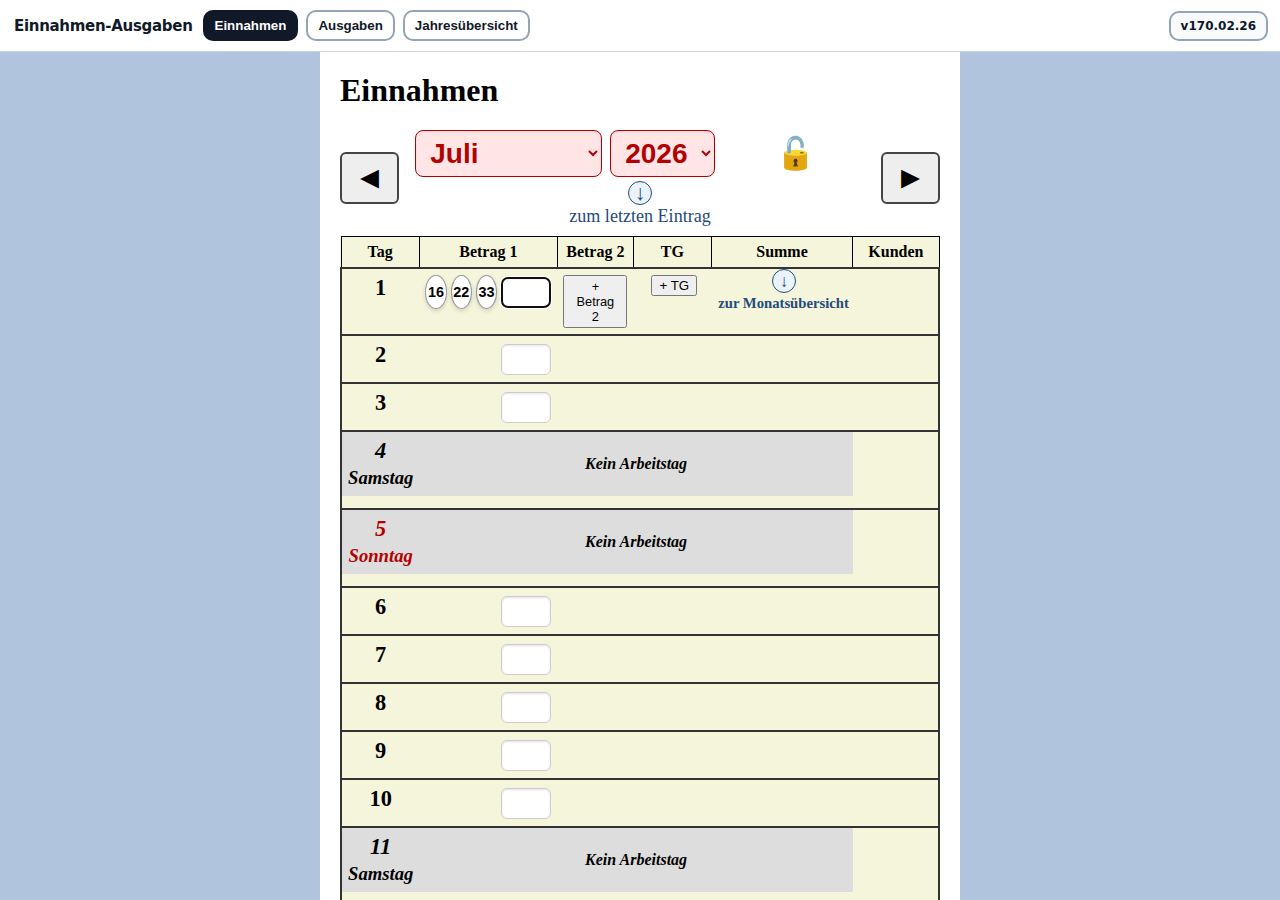
<file: index.html>
<!DOCTYPE html>
<html lang="de">
<head>
  <meta charset="UTF-8" />
  <meta name="viewport" content="width=device-width, initial-scale=1.0"/>
  <title>Einnahmen-Ausgaben (Offline) – Version 170.02.26</title>
  <style>
    :root{
      /* Moderner, klar sichtbarer Rand (deutlich, aber nicht "hart"). */
      --border-strong: #94a3b8;       /* slate-400 */
      --border-strong-hover: #64748b; /* slate-500 */
      --inner-highlight: rgba(255,255,255,0.70);
    }
    html, body { height: 100%; margin: 0; padding: 0; font-family: system-ui, -apple-system, Segoe UI, Roboto, Arial, sans-serif; background:#e5e7eb; }
    #topbar {
      min-height: 52px;
      display: flex;
      align-items: center;
      gap: 10px;
      padding: 8px 12px;
      background: #ffffff;
      border-bottom: 1px solid #cbd5e1;
      box-sizing: border-box;
      flex-wrap: wrap;
    }
    #brand {
      font-weight: 900;
      letter-spacing: -0.02em;
      color:#111827;
      font-size: 15px;
      padding-left: 2px;
    }
    #spacer { flex: 1; }
    #verBadge {
      border: 2px solid var(--border-strong);
      background: #f8fafc;
      color: #0f172a;
      border-radius: 10px;
      padding: 6px 10px;
      font-size: 12px;
      font-weight: 800;
    }
    .navbtn {
      appearance: none;
      border: 2px solid var(--border-strong);
      background: #ffffff;
      border-radius: 10px;
      padding: 6px 10px;
      cursor: pointer;
      font-weight: 700;
      color: #111827;
    }
    .navbtn:hover { background: #f8fafc; }
    .navbtn.is-active {
      background: #111827;
      border-color: #111827;
      color: #ffffff;
    }
    .topbar-nav {
      display: flex;
      align-items: center;
      gap: 8px;
      flex-wrap: wrap;
    }
    .hidden { display:none !important; }

    #main {
      height: calc(100% - 69px);
    }
    iframe {
      width: 100%;
      height: 100%;
      border: 0;
      display: none;
      background: white;
    }
    iframe.active { display: block; }

    #homeScreen {
      display: none;
      height: 100%;
      overflow: auto;
      background:
        radial-gradient(900px 320px at 10% 0%, rgba(99,102,241,0.08), transparent 60%),
        radial-gradient(900px 320px at 90% 0%, rgba(59,130,246,0.06), transparent 60%),
        #e5e7eb;
    }
    #homeScreen.active{ display:block; }
    #homeInner {
      max-width: 980px;
      margin: 0 auto;
      padding: 26px 18px 30px;
      box-sizing: border-box;
    }
    #hero {
      background:#ffffff;
      border: 2px solid var(--border-strong);
      border-radius: 18px;
      padding: 18px 18px 16px;
      box-shadow:
        inset 0 0 0 1px var(--inner-highlight),
        0 12px 28px rgba(0,0,0,0.07);
    }
    .heroRow { display:flex; align-items:flex-start; gap: 14px; }
    .heroIcon {
      width: 44px; height: 44px; border-radius: 14px;
      display:flex; align-items:center; justify-content:center;
      background: #111827; color:#fff; font-size: 20px; font-weight: 900;
      box-shadow: 0 10px 20px rgba(0,0,0,0.10);
      flex: 0 0 auto;
    }
    .heroKicker { color:#64748b; font-weight: 800; font-size: 12px; }
    #hero h1 { margin: 2px 0 4px; font-size: 26px; letter-spacing: -0.02em; color:#0f172a; }
    .heroSub { color:#475569; font-weight: 600; }

    #tileGrid {
      display:grid;
      grid-template-columns: repeat(auto-fit, minmax(220px, 1fr));
      gap: 14px;
      margin-top: 14px;
    }
    .tileBtn {
      border: 2px solid var(--border-strong);
      background: #ffffff;
      border-radius: 18px;
      padding: 16px;
      cursor:pointer;
      text-align:left;
      box-shadow:
        inset 0 0 0 1px var(--inner-highlight),
        0 12px 28px rgba(0,0,0,0.07);
      transition: transform 0.08s ease, box-shadow 0.08s ease, border-color 0.08s ease;
    }
    .tileBtn:hover {
      transform: translateY(-1px);
      border-color: var(--border-strong-hover);
      box-shadow:
        inset 0 0 0 1px var(--inner-highlight),
        0 18px 38px rgba(0,0,0,0.10);
    }
    .tileTop { display:flex; gap: 12px; align-items:flex-start; }
    .tileIcon {
      width: 40px; height: 40px; border-radius: 14px;
      display:flex; align-items:center; justify-content:center;
      background: #e2e8f0;
      color:#0f172a;
      font-size: 18px;
      flex: 0 0 auto;
    }
    .tileTitle { font-weight: 900; color:#0f172a; }
    .tileDesc { margin-top: 4px; color:#64748b; font-weight: 600; font-size: 13px; line-height: 1.25rem; }


    #yearOverviewCard {
      margin-top: 14px;
      background:#ffffff;
      border: 2px solid var(--border-strong);
      border-radius: 18px;
      padding: 16px;
      box-shadow:
        inset 0 0 0 1px var(--inner-highlight),
        0 12px 28px rgba(0,0,0,0.07);
    }
    .summaryHead {
      display:flex;
      align-items:center;
      justify-content:space-between;
      gap: 12px;
      flex-wrap: wrap;
    }
    .summaryTitle {
      font-weight: 900;
      color:#0f172a;
      font-size: 18px;
      letter-spacing: -0.01em;
    }
    .summarySub {
      margin-top: 4px;
      color:#64748b;
      font-weight: 600;
      font-size: 13px;
    }
    .summaryControls {
      display:flex;
      align-items:center;
      gap: 8px;
      color:#475569;
      font-weight: 700;
      font-size: 13px;
    }
    .summaryYearSelect {
      appearance: none;
      border: 2px solid var(--border-strong);
      background: #f8fafc;
      border-radius: 10px;
      padding: 6px 10px;
      cursor: pointer;
      font-weight: 800;
      color: #0f172a;
      min-width: 92px;
    }
    .summaryTableWrap {
      margin-top: 12px;
      overflow-x: auto;
    }
    #yearOverviewTable {
      width: 100%;
      border-collapse: separate;
      border-spacing: 0;
      min-width: 520px;
    }
    #yearOverviewTable th,
    #yearOverviewTable td {
      padding: 10px 12px;
      border-bottom: 1px solid #e2e8f0;
      font-size: 14px;
    }
    #yearOverviewTable th {
      text-align: left;
      color:#475569;
      font-weight: 800;
      background:#f8fafc;
      position: sticky;
      top: 0;
    }
    #yearOverviewTable td {
      color:#0f172a;
      font-weight: 700;
    }
    #yearOverviewTable td.num,
    #yearOverviewTable th.num {
      text-align: right;
    }
    #yearOverviewTable tbody tr:last-child td {
      border-bottom: none;
    }
    #yearOverviewTable .muted {
      color:#94a3b8;
      font-weight: 700;
    }
    #yearOverviewTable tfoot td {
      border-top: 2px solid #cbd5e1;
      border-bottom: 0;
      background:#f8fafc;
      font-weight: 900;
    }
    #yearOverviewMeta {
      margin-top: 12px;
      display:flex;
      gap: 14px;
      flex-wrap: wrap;
      color:#475569;
      font-weight: 700;
      font-size: 13px;
    }
    #yearOverviewMeta strong {
      color:#0f172a;
    }


    @media (max-width: 820px) {
      #tileGrid { grid-template-columns: 1fr; }
    }
  </style>
</head>
<body>
  <div id="topbar">
    <div id="brand">Einnahmen-Ausgaben</div>
    <div class="topbar-nav" aria-label="Seiten wechseln">
      <button id="btnTopEinnahmen" class="navbtn" type="button">Einnahmen</button>
      <button id="btnTopAusgaben" class="navbtn" type="button">Ausgaben</button>
      <button id="btnTopJahresuebersicht" class="navbtn" type="button">Jahresübersicht</button>
    </div>
    <div id="spacer"></div>
    <div id="verBadge">v170.02.26</div>
  </div>

  <div id="main">
    <div id="homeScreen">
      <div id="homeInner">
        <div id="hero">
          <div class="heroRow">
            <div class="heroIcon">€</div>
            <div>
              <div class="heroKicker">Offline • Version <span id="homeVer">170.02.26</span></div>
              <h1>Einnahmen-Ausgaben</h1>
              <div class="heroSub">Wähle einen Bereich aus.</div>
            </div>
          </div>
        </div>

        <div id="tileGrid">
          <button class="tileBtn" id="tileEinnahmen" type="button">
            <div class="tileTop">
              <div class="tileIcon" aria-hidden="true">€</div>
              <div>
                <div class="tileTitle">Einnahmen</div>
                <div class="tileDesc">Erfassen, importieren, exportieren und auswerten.</div>
              </div>
            </div>
          </button>

          <button class="tileBtn" id="tileAusgaben" type="button">
            <div class="tileTop">
              <div class="tileIcon" aria-hidden="true">🧾</div>
              <div>
                <div class="tileTitle">Ausgaben</div>
                <div class="tileDesc">Ausgaben erfassen, Belege verwalten, Export & Druck.</div>
              </div>
            </div>
          </button>

          <button class="tileBtn" id="tileJahresuebersicht" type="button">
            <div class="tileTop">
              <div class="tileIcon" aria-hidden="true">📊</div>
              <div>
                <div class="tileTitle">Jahresübersicht</div>
                <div class="tileDesc">Einfache Jahresansicht mit Einnahmen, Ausgaben und Kunden pro Monat.</div>
              </div>
            </div>
          </button>
        </div>


      </div>
    </div>

    <iframe id="frameEinnahmen" title="Einnahmen"></iframe>
    <iframe id="frameAusgaben" title="Ausgaben"></iframe>
    <iframe id="frameYearOverview" title="Jahresübersicht"></iframe>
  </div>

  <script>
    const version = "170.02.26";
    const homeScreen = document.getElementById('homeScreen');
    const btnHome = document.getElementById('btnHome');
    const tileEinnahmen = document.getElementById('tileEinnahmen');
    const tileAusgaben = document.getElementById('tileAusgaben');
    const tileJahresuebersicht = document.getElementById('tileJahresuebersicht');
    const btnTopEinnahmen = document.getElementById('btnTopEinnahmen');
    const btnTopAusgaben = document.getElementById('btnTopAusgaben');
    const btnTopJahresuebersicht = document.getElementById('btnTopJahresuebersicht');

    const frameEinnahmen = document.getElementById('frameEinnahmen');
    const frameAusgaben = document.getElementById('frameAusgaben');
    const frameYearOverview = document.getElementById('frameYearOverview');

    function injectElectronAPI(frame) {
      try {
        if (window.electronAPI && frame && frame.contentWindow) {
          frame.contentWindow.electronAPI = window.electronAPI;
        }
      } catch (e) {}
    }

    function refreshYearOverviewPage() {
      try {
        if (frameYearOverview && frameYearOverview.contentWindow && typeof frameYearOverview.contentWindow.refreshJahresuebersicht === 'function') {
          frameYearOverview.contentWindow.refreshJahresuebersicht();
        }
      } catch (e) {}
    }

    function setActiveTopButton(which) {
      if (btnHome) btnHome.classList.toggle('is-active', which === 'home');
      btnTopEinnahmen.classList.toggle('is-active', which === 'einnahmen');
      btnTopAusgaben.classList.toggle('is-active', which === 'ausgaben');
      btnTopJahresuebersicht.classList.toggle('is-active', which === 'jahresuebersicht');
    }

    function resizeMainForTopbar() {
      const topbar = document.getElementById('topbar');
      const main = document.getElementById('main');
      if (!topbar || !main) return;
      main.style.height = `calc(100% - ${topbar.offsetHeight}px)`;
    }

    function show(which) {
      const isHome = which === 'home';
      const isAusgaben = which === 'ausgaben';
      const isEinnahmen = which === 'einnahmen';
      const isYearOverview = which === 'jahresuebersicht';

      homeScreen.classList.toggle('active', isHome);
      frameAusgaben.classList.toggle('active', isAusgaben);
      frameEinnahmen.classList.toggle('active', isEinnahmen);
      frameYearOverview.classList.toggle('active', isYearOverview);

      setActiveTopButton(which);
      resizeMainForTopbar();

      if (isYearOverview) {
        refreshYearOverviewPage();
      }
    }

    frameEinnahmen.src = 'einnahmen.html';
    frameAusgaben.src = 'ausgaben.html';
    frameYearOverview.src = 'jahresuebersicht.html';

    frameEinnahmen.addEventListener('load', () => injectElectronAPI(frameEinnahmen));
    frameAusgaben.addEventListener('load', () => injectElectronAPI(frameAusgaben));
    frameYearOverview.addEventListener('load', () => {
      injectElectronAPI(frameYearOverview);
      refreshYearOverviewPage();
    });

    window.addEventListener('focus', refreshYearOverviewPage);

    if (btnHome) btnHome.addEventListener('click', () => show('home'));
    btnTopEinnahmen.addEventListener('click', () => show('einnahmen'));
    btnTopAusgaben.addEventListener('click', () => show('ausgaben'));
    btnTopJahresuebersicht.addEventListener('click', () => show('jahresuebersicht'));
    tileEinnahmen.addEventListener('click', () => show('einnahmen'));
    tileAusgaben.addEventListener('click', () => show('ausgaben'));
    tileJahresuebersicht.addEventListener('click', () => show('jahresuebersicht'));

    const homeVer = document.getElementById('homeVer');
    if (homeVer) homeVer.textContent = version;

    window.showAppSection = show;
    window.addEventListener('resize', resizeMainForTopbar);

    show('einnahmen');
  </script>
</body>
</html>
</file>
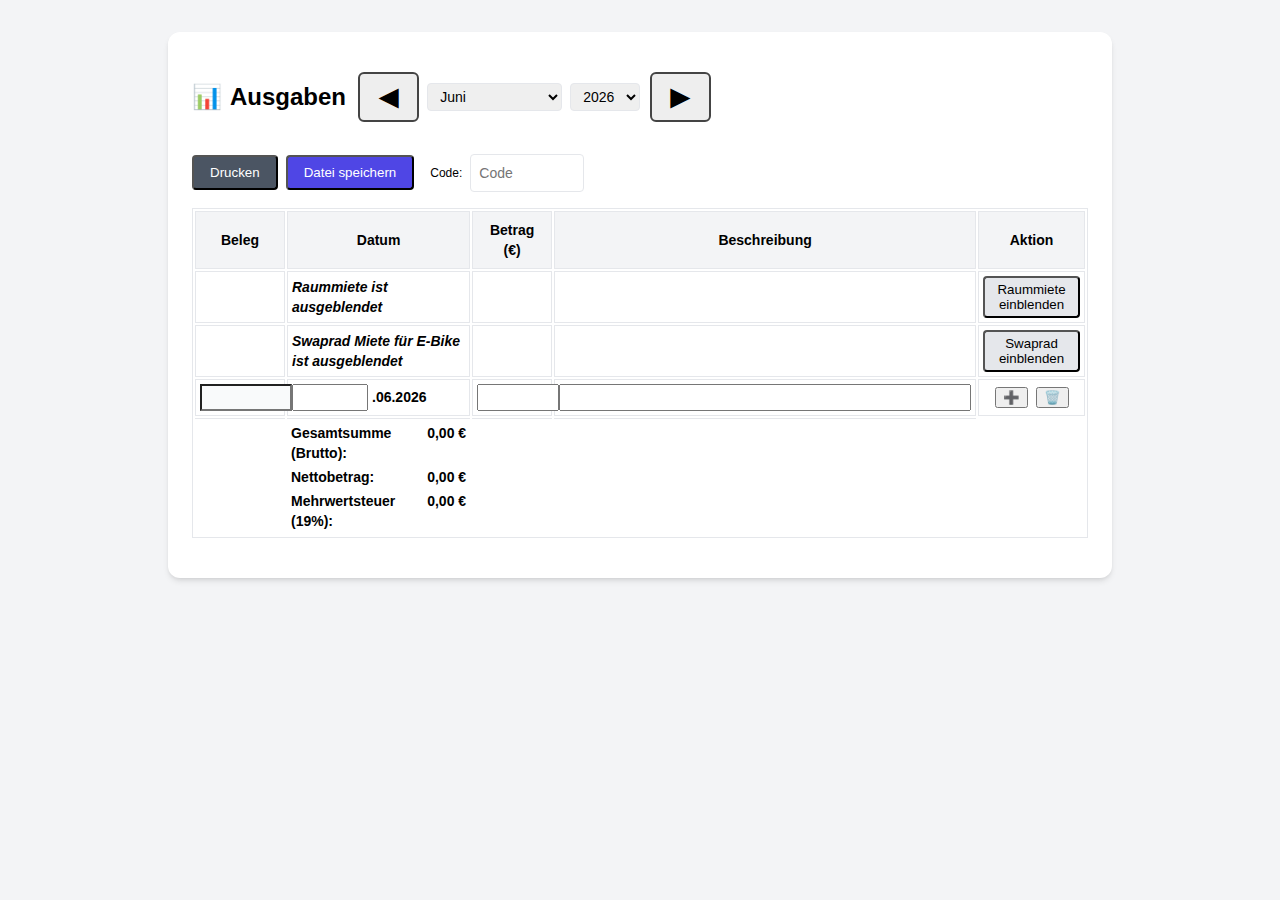
<file: ausgaben.html>
<!DOCTYPE html>
<html lang="de">
<head>
  <meta charset="UTF-8" />
  <meta name="viewport" content="width=device-width, initial-scale=1.0"/>
  <title>Ausgaben (Offline)</title>
      <link id="tailwindStylesheet" rel="stylesheet" href="assets/tailwind.css" />
  <style>
    body { font-family: sans-serif; background-color: #f7fafc; color: #000000; }
    input[type="number"]::-webkit-inner-spin-button { opacity: 1; }

    @media print {
      body {
        background-color: #ffffff;
      }
      body * {
        visibility: hidden !important;
      }
      #printArea, #printArea * {
        visibility: visible !important;
      }
      #printArea {
        position: absolute;
        inset: 0;
        margin: 0;
        padding: 16px;
        background: #ffffff;
      }
    }
  
    input {
      color: #111111;
    }

    .text-gray-600,
    .text-gray-700,
    .text-gray-800,
    .text-gray-900 {
      color: #000000 !important;
    }

    td input, td, .text-gray-600, .text-gray-700, .text-gray-800, .text-gray-900 {
        font-weight:500 !important;
        color:#000000 !important;
    }

    td input, td {
        font-weight:700 !important;
        color:#000000 !important;
    }

    td input, td, td span {
        font-weight:700 !important;
        color:#000000 !important;
    }

    .monthYear {
      font-weight: 700 !important;
      color: #000000 !important;
    }

    /* Advanced controls are hidden until code 1202 is entered */
    .advanced-only { display: none; }
    body.advanced-unlocked .advanced-only { display: inline-flex; }
    body.advanced-unlocked select.advanced-only { display: inline-block; }

    /* -----------------------------------------------------------
       Tailwind-Fallback: Aktiviert nur wenn <html class="tw-fallback">
       Hintergrund: Wenn assets/tailwind.css nicht gefunden wird, bleibt
       das Layout trotzdem wie gewohnt.
       ----------------------------------------------------------- */
    html.tw-fallback body { background-color: #f7fafc; }

    html.tw-fallback .flex { display: flex; }
    html.tw-fallback .flex-wrap { flex-wrap: wrap; }
    html.tw-fallback .items-center { align-items: center; }
    html.tw-fallback .justify-between { justify-content: space-between; }
    html.tw-fallback .justify-center { justify-content: center; }

    html.tw-fallback .gap-1 { gap: 0.25rem; }
    html.tw-fallback .gap-2 { gap: 0.5rem; }

    html.tw-fallback .mx-auto { margin-left: auto; margin-right: auto; }
    html.tw-fallback .ml-2 { margin-left: 0.5rem; }
    html.tw-fallback .ml-4 { margin-left: 1rem; }
    html.tw-fallback .mt-4 { margin-top: 1rem; }
    html.tw-fallback .mb-4 { margin-bottom: 1rem; }

    html.tw-fallback .p-1 { padding: 0.25rem; }
    html.tw-fallback .p-2 { padding: 0.5rem; }
    html.tw-fallback .p-6 { padding: 1.5rem; }
    html.tw-fallback .px-2 { padding-left: 0.5rem; padding-right: 0.5rem; }
    html.tw-fallback .px-3 { padding-left: 0.75rem; padding-right: 0.75rem; }
    html.tw-fallback .px-4 { padding-left: 1rem; padding-right: 1rem; }
    html.tw-fallback .py-1 { padding-top: 0.25rem; padding-bottom: 0.25rem; }
    html.tw-fallback .py-2 { padding-top: 0.5rem; padding-bottom: 0.5rem; }

    html.tw-fallback .max-w-4xl { max-width: 56rem; }
    html.tw-fallback .w-full { width: 100%; }
    html.tw-fallback .w-16 { width: 4rem; }
    html.tw-fallback .w-20 { width: 5rem; }
    html.tw-fallback .w-24 { width: 6rem; }
    html.tw-fallback .w-\[400px\] { width: 400px; }

    html.tw-fallback .text-xs { font-size: 0.75rem; line-height: 1rem; }
    html.tw-fallback .text-sm { font-size: 0.875rem; line-height: 1.25rem; }
    html.tw-fallback .text-xl { font-size: 1.25rem; line-height: 1.75rem; }
    html.tw-fallback .text-2xl { font-size: 1.5rem; line-height: 2rem; }

    html.tw-fallback .text-center { text-align: center; }
    html.tw-fallback .text-right { text-align: right; }

    html.tw-fallback .font-bold { font-weight: 700; }
    html.tw-fallback .italic { font-style: italic; }
    html.tw-fallback .underline { text-decoration: underline; }

    html.tw-fallback .rounded { border-radius: 0.25rem; }
    html.tw-fallback .rounded-xl { border-radius: 0.75rem; }

    html.tw-fallback .shadow {
      box-shadow: 0 4px 6px -1px rgba(0,0,0,0.10), 0 2px 4px -2px rgba(0,0,0,0.10);
    }

    html.tw-fallback .border { border: 1px solid #e5e7eb; }
    html.tw-fallback .border-t { border-top: 1px solid #e5e7eb; }

    html.tw-fallback .align-top { vertical-align: top; }

    /* Farben (ungefähr Tailwind defaults) */
    html.tw-fallback .bg-white { background-color: #ffffff; }
    html.tw-fallback .bg-gray-50 { background-color: #f9fafb; }
    html.tw-fallback .bg-gray-100 { background-color: #f3f4f6; }
    html.tw-fallback .bg-gray-200 { background-color: #e5e7eb; }
    html.tw-fallback .bg-gray-600 { background-color: #4b5563; }
    html.tw-fallback .bg-gray-800 { background-color: #1f2937; }
    html.tw-fallback .bg-indigo-600 { background-color: #4f46e5; }
    html.tw-fallback .bg-purple-600 { background-color: #9333ea; }
    html.tw-fallback .bg-purple-800 { background-color: #6b21a8; }
    html.tw-fallback .bg-red-600 { background-color: #dc2626; }
    html.tw-fallback .bg-yellow-500 { background-color: #eab308; }

    html.tw-fallback .text-white { color: #ffffff; }
    html.tw-fallback .text-gray-400 { color: #9ca3af; }
    html.tw-fallback .text-gray-500 { color: #6b7280; }
    html.tw-fallback .text-gray-600 { color: #4b5563; }
    html.tw-fallback .text-gray-700 { color: #374151; }
    html.tw-fallback .text-gray-800 { color: #1f2937; }
    html.tw-fallback .text-red-600 { color: #dc2626; }
    html.tw-fallback .text-green-700 { color: #15803d; }

    /* space-y-1 */
    html.tw-fallback .space-y-1 > :not([hidden]) ~ :not([hidden]) { margin-top: 0.25rem; }

    /* Damit Inputs/Selects/Buttons im Fallback schön aussehen */
    html.tw-fallback button,
    html.tw-fallback input,
    html.tw-fallback select {
      font-family: inherit;
    }


    /* Monatsschaltung wie im Einnahmen-Modul */
    .expense-headline {
      flex-wrap: wrap;
      row-gap: 0.5rem;
    }

    .expense-month-nav {
      display: inline-flex;
      align-items: center;
      gap: 0.5rem;
      margin-left: 0.25rem;
      flex-wrap: nowrap;
    }

    .expense-month-mid {
      display: inline-flex;
      align-items: center;
      justify-content: center;
    }

    .expense-month-picker {
      display: inline-flex;
      align-items: center;
      gap: 0.5rem;
    }

    .expense-nav-right {
      display: inline-flex;
      flex-direction: column;
      align-items: center;
      justify-content: center;
      gap: 0.2rem;
      margin-left: 0.1rem;
    }

    .expense-nav-btn {
      font-size: 1.4em;
      padding: 6px 12px;
      margin: 0;
      cursor: pointer;
      font-weight: bold;
      border: 2px solid #444;
      background: #eee;
      border-radius: 6px;
      line-height: 1;
    }

    .expense-lock-btn {
      border: none;
      background: transparent;
      padding: 0 2px;
      cursor: pointer;
      line-height: 1;
    }

    @media (max-width: 700px) {
      .expense-month-nav {
        width: 100%;
        justify-content: flex-start;
        margin-left: 0;
      }

      .expense-headline {
        align-items: flex-start;
      }
    }

  </style>
<script src="assets/xlsx.full.min.js"></script>
</head>
<body class="p-6 bg-gray-100 text-gray-800">
  <div class="max-w-4xl mx-auto bg-white rounded-xl shadow p-6">
    <div class="flex justify-between items-center mb-4">
      <h1 class="text-2xl font-bold flex items-center gap-2 expense-headline">
      <span class="text-2xl">📊</span>
      <span>Ausgaben</span>

      <div class="expense-month-nav" aria-label="Monatnavigation">
        <button id="prevMonthBtn" class="expense-nav-btn" type="button" aria-label="Vormonat">◄</button>

        <div class="expense-month-mid">
          <div class="expense-month-picker">
            <select id="monthSelect" class="border rounded px-2 py-1 text-sm">
              <option value="">(Monat wählen)</option>
              <option value="01">Januar</option>
              <option value="02">Februar</option>
              <option value="03">März</option>
              <option value="04">April</option>
              <option value="05">Mai</option>
              <option value="06">Juni</option>
              <option value="07">Juli</option>
              <option value="08">August</option>
              <option value="09">September</option>
              <option value="10">Oktober</option>
              <option value="11">November</option>
              <option value="12">Dezember</option>
            </select>

            <select id="yearSelect" class="border rounded px-2 py-1 text-sm">
            </select>
          </div>
        </div>

        <div class="expense-nav-right" aria-label="Monatnavigation rechts">
          <button id="lockIcon" class="text-xl advanced-only expense-lock-btn" type="button" title="Monat ist entsperrt – Klick zum Sperren">🔓</button>
          <button id="nextMonthBtn" class="expense-nav-btn" type="button" aria-label="Nächster Monat">►</button>
        </div>
      </div>
    </h1>
</div>

    <div class="flex flex-wrap items-center gap-2 mb-4">
      <button id="printBtn" class="bg-gray-600 text-white px-4 py-2 rounded">Drucken</button>
      
      <button id="importBtn" class="bg-yellow-500 text-white px-4 py-2 rounded advanced-only">Daten laden</button>
      <button id="exportBtn" class="bg-indigo-600 text-white px-4 py-2 rounded">Datei speichern</button>

      <div id="advancedUnlockBox" class="flex items-center gap-2 ml-2">
        <span class="text-xs text-gray-600">Code:</span>
        <input id="advancedCodeInput" type="password" inputmode="numeric" pattern="[0-9]*" maxlength="8"
               class="border rounded px-2 py-2 text-sm w-24" placeholder="Code" />
        <span id="advancedStatus" class="text-xs text-green-700" style="display:none;">✔</span>
        <button id="advancedLockBtn" class="advanced-only bg-gray-200 text-gray-800 px-3 py-2 rounded">Sperren</button>
      </div>
<button id="excelExportBtn" class="bg-purple-600 text-white px-4 py-2 rounded advanced-only">📄 Excel speichern</button>
            <select id="quarterSelect" class="border rounded px-2 py-2 text-sm bg-white ml-4 advanced-only">
        <option value="">(Quartal)</option>
        <option value="1">Q1 (Jan–Mär)</option>
        <option value="2">Q2 (Apr–Jun)</option>
        <option value="3">Q3 (Jul–Sep)</option>
        <option value="4">Q4 (Okt–Dez)</option>
      </select>
<button id="quarterPrintBtn" class="bg-gray-800 text-white px-4 py-2 rounded advanced-only">🖨️ Quartal drucken</button>
      <button id="quarterExcelBtn" class="bg-purple-800 text-white px-4 py-2 rounded advanced-only">📄 Quartal Excel</button>
      
    </div>

    <div id="printArea"></div>

    <table class="w-full border text-sm" id="expenseTable">
      <thead class="bg-gray-100">
        <tr>
          <th class="p-2 border">Beleg</th>
          <th class="p-2 border">Datum</th>
          <th class="p-2 border">Betrag (€)</th>
          <th class="p-2 border">Beschreibung</th>
          <th class="p-2 border">Aktion</th>
        </tr>
      </thead>
      <tbody id="expenseBody"></tbody>
      <tfoot>
        
<tr id="enterHintRow" style="display:none;">
  <td></td>
  <td colspan="3" class="text-center text-gray-700 text-sm">Enter für neue Zeile – für mehrere Positionen im selben Beleg kein Datum angeben</td>
</tr>
<tr>
          <td class="border-t p-1"></td>
          <td class="border-t p-1 align-top">
            <div class="text-sm space-y-1">
              <div class="flex justify-between">
                <strong>Gesamtsumme (Brutto):</strong>
                <span id="total" class="ml-4"> 0.00</span>
              </div>
              <div class="flex justify-between">
                <strong>Nettobetrag:</strong>
                <span id="net" class="ml-4"> 0.00</span>
              </div>
              <div class="flex justify-between">
                <strong>Mehrwertsteuer (19%):</strong>
                <span id="vat" class="ml-4"> 0.00</span>
              </div>
            </div>
          </td>
          <td class="border-t p-1"></td>
          <td class="border-t p-1"></td>
        </tr>
      </tfoot>
    </table>
<div class="mt-4 text-right">
      <button id="clearAllBtn" class="bg-red-600 text-white px-4 py-2 rounded advanced-only">🗑️ Diesen Monat löschen</button>
    </div>

    <input type="file" id="importInput" accept=".json" style="display:none" />
  </div>

  <script>
    let expenses = [];
    let sortDirection = 'desc';

    const expenseBody = document.getElementById('expenseBody');
    const totalDisplay = document.getElementById('total');
    const netDisplay = document.getElementById('net');
    const vatDisplay = document.getElementById('vat');
    const printArea = document.getElementById('printArea');
    const monthSelect = document.getElementById('monthSelect');
    const quarterSelect = document.getElementById('quarterSelect');
    const yearSelect = document.getElementById('yearSelect');

    // --- Tailwind-Fallback aktivieren, falls assets/tailwind.css nicht geladen ist ---
    function enableTailwindFallbackIfNeeded() {
      try {
        const probe = document.createElement('div');
        probe.className = 'bg-indigo-600';
        probe.style.position = 'absolute';
        probe.style.left = '-9999px';
        probe.style.width = '1px';
        probe.style.height = '1px';
        document.body.appendChild(probe);

        const bg = getComputedStyle(probe).backgroundColor;
        probe.remove();

        const styled = bg && bg !== 'rgba(0, 0, 0, 0)' && bg !== 'transparent';
        if (!styled) {
          document.documentElement.classList.add('tw-fallback');
        }
      } catch (e) {
        // Wenn irgendwas schiefgeht, lieber Fallback aktivieren
        document.documentElement.classList.add('tw-fallback');
      }
    }

    window.addEventListener('load', () => {
      // Nach dem Laden sollten Stylesheets fertig sein
      setTimeout(enableTailwindFallbackIfNeeded, 0);
    });


    // --- Advanced controls (unlock with code 1202) ---
    const advancedCodeInput = document.getElementById('advancedCodeInput');
    const advancedStatus = document.getElementById('advancedStatus');
    const advancedLockBtn = document.getElementById('advancedLockBtn');

    function setAdvancedUnlocked(isUnlocked) {
      document.body.classList.toggle('advanced-unlocked', !!isUnlocked);
      if (advancedStatus) advancedStatus.style.display = isUnlocked ? 'inline' : 'none';
    }

    // Default: locked (only "Drucken" + "Datei speichern" visible)
    setAdvancedUnlocked(false);

    function tryUnlockAdvanced() {
      const val = String(advancedCodeInput?.value || '').trim();
      if (val === '1202') {
        setAdvancedUnlocked(true);
        if (advancedCodeInput) advancedCodeInput.value = '';
      }
    }

    if (advancedCodeInput) {
      advancedCodeInput.addEventListener('input', tryUnlockAdvanced);
      advancedCodeInput.addEventListener('keydown', (e) => {
        if (e.key === 'Enter') {
          e.preventDefault();
          tryUnlockAdvanced();
        }
      });
    }

    if (advancedLockBtn) {
      advancedLockBtn.addEventListener('click', () => setAdvancedUnlocked(false));
    }



    
let allExpenses = {};
let currentKey = '';

function getCurrentKey() {
  const month = monthSelect?.value || '';
  const year = yearSelect?.value || '';
  return (month && year) ? `${year}-${month}` : '';
}

function saveAll() {
  localStorage.setItem('all_expenses', JSON.stringify(allExpenses));
}

function saveCurrentMonth() {
  if (!currentKey) return;
  allExpenses[currentKey] = expenses;
  saveAll();
}

function loadAll() {
  const data = localStorage.getItem('all_expenses');
  if (data) {
    try {
      allExpenses = JSON.parse(data);
    } catch {
      allExpenses = {};
    }
  } else {
    allExpenses = {};
  }
}



let lockedMonths = {};

function loadLocks() {
  const raw = localStorage.getItem('locked_months');
  if (raw) {
    try {
      lockedMonths = JSON.parse(raw);
    } catch {
      lockedMonths = {};
    }
  }
}

function saveLocks() {
  localStorage.setItem('locked_months', JSON.stringify(lockedMonths));
}

function isLocked(key) {
  return lockedMonths[key] === true;
}

function toggleLock() {
  if (!currentKey) return;
  lockedMonths[currentKey] = !isLocked(currentKey);
  saveLocks();
  updateLockIcon();
  updateEditability();
}

function updateLockIcon() {
  const icon = document.getElementById('lockIcon');
  if (!icon) return;
  icon.textContent = isLocked(currentKey) ? '🔒' : '🔓';
  icon.title = isLocked(currentKey) ? 'Monat ist gesperrt – Klick zum Entsperren' : 'Monat ist entsperrt – Klick zum Sperren';
}

function updateEditability() {
  const locked = isLocked(currentKey);

  document.querySelectorAll('#expenseTable input').forEach(input => {
    input.readOnly = locked;
    input.disabled = locked;
  });

  // Row delete buttons
  document.querySelectorAll('.deleteBtn').forEach(btn => {
    btn.style.display = locked ? 'none' : '';
  });

  // Row insert buttons
  document.querySelectorAll('.insertBtn').forEach(btn => {
    btn.style.display = locked ? 'none' : '';
  });

  // Import is blocked when locked
  const importBtn = document.getElementById('importBtn');
  if (importBtn) importBtn.disabled = locked;

  // Hide the "Diesen Monat löschen" button completely when locked
  const clearBtn = document.getElementById('clearAllBtn');
  if (clearBtn) {
    clearBtn.disabled = locked;
    clearBtn.style.display = locked ? 'none' : '';
  }
}


const MONTH_NAMES = {
      "01": "Januar",
      "02": "Februar",
      "03": "März",
      "04": "April",
      "05": "Mai",
      "06": "Juni",
      "07": "Juli",
      "08": "August",
      "09": "September",
      "10": "Oktober",
      "11": "November",
      "12": "Dezember"
    };

    function getDefaultExpenseMonthYear() {
      const base = new Date();
      base.setDate(1);
      base.setMonth(base.getMonth() - 1);
      return {
        month: String(base.getMonth() + 1).padStart(2, '0'),
        year: String(base.getFullYear())
      };
    }

    function determineMonthFromExpenses() {
      if (!Array.isArray(expenses) || expenses.length === 0) return;
      for (const exp of expenses) {
        if (!exp || !exp.date || typeof exp.date !== 'string') continue;
        const parts = exp.date.split('-');
        if (parts.length === 3) {
          const y = parts[0];
          const m = parts[1];
          if (yearSelect) {
            yearSelect.value = y;
          }
          if (monthSelect && monthSelect.querySelector(`option[value="${m}"]`)) {
            monthSelect.value = m;
          }
          return;
        }
      }
    }

    function initMonthSelector() {
      const defaultPeriod = getDefaultExpenseMonthYear();
      const currentMonth = defaultPeriod.month;
      const currentYear = parseInt(defaultPeriod.year, 10);

      if (yearSelect) {
        yearSelect.innerHTML = '';
        for (let y = currentYear - 5; y <= currentYear + 5; y++) {
          const opt = document.createElement('option');
          opt.value = String(y);
          opt.textContent = String(y);
          yearSelect.appendChild(opt);
        }
        yearSelect.value = String(currentYear);
      }

      if (monthSelect) {
        if (monthSelect.querySelector(`option[value="${currentMonth}"]`)) {
          monthSelect.value = currentMonth;
        }
      }

      // Quartal (nur als Komfort, wird nur gesetzt wenn noch leer)
      if (quarterSelect && !quarterSelect.value && monthSelect && monthSelect.value) {
        const m = parseInt(monthSelect.value, 10);
        if (m && !isNaN(m)) quarterSelect.value = String(Math.ceil(m / 3));
      }

      // Versuche, Monat/Jahr aus vorhandenen Einträgen zu übernehmen
      determineMonthFromExpenses();
    }

    function ensureYearOption(year) {
      if (!yearSelect) return;
      const value = String(year);
      const exists = Array.from(yearSelect.options).some(opt => opt.value === value);
      if (!exists) {
        const opt = document.createElement('option');
        opt.value = value;
        opt.textContent = value;
        yearSelect.appendChild(opt);
      }
    }

    function shiftSelectedMonth(delta) {
      if (!monthSelect || !yearSelect) return;

      const defaultPeriod = getDefaultExpenseMonthYear();
      let month = parseInt(monthSelect.value || '', 10);
      let year = parseInt(yearSelect.value || '', 10);

      if (!month || isNaN(month)) month = parseInt(defaultPeriod.month, 10);
      if (!year || isNaN(year)) year = parseInt(defaultPeriod.year, 10);

      month += delta;

      if (month < 1) {
        month = 12;
        year -= 1;
      } else if (month > 12) {
        month = 1;
        year += 1;
      }

      ensureYearOption(year);
      yearSelect.value = String(year);
      monthSelect.value = String(month).padStart(2, '0');

      handleMonthYearChange();
    }

    function prevMonth() {
      shiftSelectedMonth(-1);
    }

    function nextMonth() {
      shiftSelectedMonth(1);
    }

    function save() {
      saveCurrentMonth();
    }

    function parseAmount(value) {
      if (typeof value !== 'string') {
        value = String(value ?? '');
      }
      value = value.trim();
      if (!value) return 0;

      const hasComma = value.includes(',');
      const hasDot = value.includes('.');

      if (hasComma && hasDot) {
        value = value.replace(/\./g, '').replace(',', '.');
      } else if (hasComma && !hasDot) {
        value = value.replace(',', '.');
      }
      const n = parseFloat(value);
      return isNaN(n) ? 0 : n;
    }

    function getNextReceiptNumber() {
      let max = 0;
      if (Array.isArray(expenses)) {
        expenses.forEach(exp => {
          if (!exp || exp.receipt === undefined || exp.receipt === null) return;
          const n = parseInt(exp.receipt, 10);
          if (!isNaN(n) && n > max) {
            max = n;
          }
        });
      }
      return String(max + 1);
    }

    function autoAssignReceiptsIfMissing() {
      if (!Array.isArray(expenses)) return;
      // Nur für Zeilen ohne Belegnummer UND mit Datum (Tag) in aktueller Reihenfolge
      let counter = 1;
      expenses.forEach(exp => {
        if (exp && (exp.isRent === true || exp.isSwaprad === true)) return; // Raummiete & Swaprad erhalten keine Belegnummer
        if (!exp) return;
        const current = (exp.receipt || '').toString().trim();

        // Datum prüfen: nur wenn ein Tag vorhanden ist (iso-Format YYYY-MM-DD erwartet)
        const d = (exp.date || '').toString().trim();
        let hasDay = false;
        if (d) {
          const parts = d.split('-');
          if (parts.length === 3 && parts[2]) {
            hasDay = true;
          }
        }

        if (!hasDay) {
          // Für Zeilen ohne Datum niemals eine Belegnummer vergeben
          return;
        }

        if (!current) {
          exp.receipt = String(counter++);
        } else {
          // Wenn bereits Nummern existieren, Zähler hinter die größte Nummer setzen
          const n = parseInt(current, 10);
          if (!isNaN(n) && n >= counter) {
            counter = n + 1;
          }
        }
      });
    }

    // --- Belegnummern neu durchnummerieren (nur Zeilen mit Datum erhalten eine Nummer) ---
    // Regel: Raummiete & Swaprad bekommen NIE eine Belegnummer. Zeilen ohne Datum bekommen NIE eine Belegnummer.
    // Die Nummern folgen immer der aktuellen Zeilenreihenfolge (1..N).
    function renumberReceiptsByRowOrder() {
      if (!Array.isArray(expenses)) return;
      let counter = 1;

      expenses.forEach(exp => {
        if (!exp) return;

        // Fixe Kosten ohne Belegnummer
        if (exp.isRent === true || exp.isSwaprad === true) {
          exp.receipt = "";
          return;
        }

        // Nur wenn ein Tag vorhanden ist (iso-Format YYYY-MM-DD erwartet)
        const parts = getDateParts(exp.date);
        const hasDay = !!(parts && parts.day && String(parts.day).trim());

        if (!hasDay) {
          exp.receipt = "";
          return;
        }

        exp.receipt = String(counter++);
      });
    }

    // --- Zeile direkt unterhalb einer bestehenden Zeile einfügen ---
    function insertEmptyRowBelow(index) {
      if (!Array.isArray(expenses)) return;
      if (isLocked(currentKey)) return;

      const safeIndex = parseInt(index, 10);
      if (isNaN(safeIndex) || safeIndex < 0 || safeIndex >= expenses.length) return;

      const newEntry = {
        date: "",
        amount: "",
        desc: "",
        receipt: "",
        hideDate: false
      };

      expenses.splice(safeIndex + 1, 0, newEntry);
      save();
      render();

      // Fokus zuverlässig setzen (DOM-Reihenfolge kann durch Platzhalterzeilen abweichen)
      focusFieldByIndex(safeIndex + 1, "date");
    }

    function focusFieldByIndex(rowIndex, fieldName) {
      setTimeout(() => {
        const sel = `input[data-index="${rowIndex}"][data-field="${fieldName}"]`;
        const el = expenseBody ? expenseBody.querySelector(sel) : null;
        if (el) {
          el.focus();
          try { el.select && el.select(); } catch (_) {}
        }
      }, 0);
    }




    function recalcTotals() {
      let total = 0;

      (expenses || []).forEach(exp => {
        if (!exp) return;
        if (isHiddenRentRow(exp)) return;
        if (isHiddenSwapradRow(exp)) return;

        const dateRaw = String(exp.date ?? '').trim();
        const amountRaw = String(exp.amount ?? '').trim();
        const descRaw = String(exp.desc ?? '').trim();
        const receiptRaw = String(exp.receipt ?? '').trim();
        if (!(dateRaw || amountRaw || descRaw || receiptRaw)) return;

        total += parseAmount(exp.amount);
      });

      const net = total / 1.19;
      const vat = total - net;

      totalDisplay.textContent = formatEuro(total);
      netDisplay.textContent = formatEuro(net);
      vatDisplay.textContent = formatEuro(vat);
    }




    function getDateParts(iso) {
      let day = '';
      if (iso && typeof iso === 'string') {
        const parts = iso.split('-');
        if (parts.length === 3) {
          day = parts[2];
        }
      }
      const defaultPeriod = getDefaultExpenseMonthYear();
      const year = (yearSelect && yearSelect.value)
        ? yearSelect.value
        : defaultPeriod.year;
      const month = (monthSelect && monthSelect.value)
        ? monthSelect.value
        : defaultPeriod.month;
      return { year, month, day };
    }

    function buildDateFromDay(dayInput, existingIso) {
      let day = String(dayInput || '').replace(/\D/g, '');
      if (!day) return existingIso || '';
      if (day.length === 1) {
        day = '0' + day;
      }
      const parts = getDateParts(existingIso);
      const year = parts.year;
      const month = parts.month;
      return `${year}-${month}-${day}`;
    }

    
    // --- Safety helpers (prevent broken HTML on import / special characters) ---
    function escHtml(s) {
      return String(s ?? '')
        .replace(/&/g, '&amp;')
        .replace(/</g, '&lt;')
        .replace(/>/g, '&gt;')
        .replace(/"/g, '&quot;')
        .replace(/'/g, '&#39;');
    }
    function escAttr(s) {
      // same as escHtml (used for value="...")
      return escHtml(s);
    }

function render() {
      expenseBody.innerHTML = '';

      // Normalisieren/Migrieren der Raummiete-Zeile
      expenses = normalizeRentRowForMonth(currentKey, expenses);
      // Standard-Zeile: Swaprad Miete für E-Bike
      expenses = normalizeSwapradRowForMonth(currentKey, expenses);

      const locked = isLocked(currentKey);
      const rentRow = (expenses || []).find(e => e && e.isRent === true) || null;
      const rentHidden = !!(rentRow && rentRow.rentHidden === true);

      const swapradRow = (expenses || []).find(e => e && e.isSwaprad === true) || null;
      const swapradHidden = !!(swapradRow && swapradRow.swapradHidden === true);

      // Platzhalterzeile, wenn Raummiete ausgeblendet ist
      if (rentRow && rentHidden) {
        const ph = document.createElement('tr');
        ph.innerHTML = `
          <td class="border p-1 w-20 text-gray-400"></td>
          <td class="border p-1 text-gray-500 italic">Raummiete ist ausgeblendet</td>
          <td class="border p-1"></td>
          <td class="border p-1"></td>
          <td class="border p-1 text-center">
            <div class="flex justify-center gap-2">
              <button class="toggleRentBtn bg-gray-200 px-2 py-1 rounded" data-action="show" ${locked ? 'disabled' : ''}>
                Raummiete einblenden
              </button>
            </div>
          </td>
        `;
        expenseBody.appendChild(ph);
      }

      // Platzhalterzeile, wenn Swaprad-Miete ausgeblendet ist
      if (swapradRow && swapradHidden) {
        const ph2 = document.createElement('tr');
        ph2.innerHTML = `
          <td class="border p-1 w-20 text-gray-400"></td>
          <td class="border p-1 text-gray-500 italic">Swaprad Miete für E-Bike ist ausgeblendet</td>
          <td class="border p-1"></td>
          <td class="border p-1"></td>
          <td class="border p-1 text-center">
            <div class="flex justify-center gap-2">
              <button class="toggleSwapradBtn bg-gray-200 px-2 py-1 rounded" data-action="show" ${locked ? 'disabled' : ''}>
                Swaprad einblenden
              </button>
            </div>
          </td>
        `;
        expenseBody.appendChild(ph2);
      }

      (expenses || []).forEach((exp, index) => {
        if (!exp) return;
        if (isHiddenRentRow(exp)) return;
        if (isHiddenSwapradRow(exp)) return;

        const row = document.createElement('tr');
        const parts = getDateParts(exp.date);
        const day = parts.day ? String(parseInt(parts.day, 10)) : '';
        const monthYearLabel = (exp.hideDate && !day) ? '' : (parts.month && parts.year ? ` .${parts.month}.${parts.year}` : '');
        const dateStyle = (exp.hideDate && !day) ? 'visibility:hidden' : '';
        const isRent = exp.isRent === true;
        const isSwaprad = exp.isSwaprad === true;

        row.innerHTML = `
          <td class="border p-1 w-20">
            ${(isRent || isSwaprad) ? `<span class="text-gray-400"></span>` : `
            <input
              type="text"
              inputmode="numeric"
              value="${escAttr(exp.receipt || '')}"
              data-index="${index}"
              data-field="receipt"
              class="w-full p-1 text-right bg-gray-50"
              readonly
              tabindex="-1"
            />`}
          </td>
          <td class="border p-1">
            ${
              (isRent || isSwaprad)
                ? `<input
                    type="text"
                    value="${escAttr(exp.period || '')}"
                    data-index="${index}"
                    data-field="period"
                    placeholder="Monat (z.B. Januar)"
                    class="w-full p-1"
                  />`
                : `<div class="flex items-center gap-1">
                    <input
                      type="text"
                      inputmode="numeric"
                      value="${escAttr(day)}"
                      data-index="${index}"
                      data-field="date"
                      style="${dateStyle}"
                      class="w-16 p-1 text-right"
                    />
                    <span class="text-gray-500">${monthYearLabel}</span>
                  </div>`
            }
          </td>
          <td class="border p-1">
            <input
              type="text"
              inputmode="decimal"
              value="${escAttr(exp.amount || '')}"
              data-index="${index}"
              data-field="amount"
              class="w-full p-1 text-right"
            />
          </td>
          <td class="border p-1">
            <input
              type="text"
              value="${escAttr(exp.desc || '')}"
              data-index="${index}"
              data-field="desc"
              class="w-[400px] p-1"
            />
          </td>
          <td class="border p-1 text-center">
            <div class="flex justify-center gap-2">
              ${
                isRent
                  ? `<button class="toggleRentBtn text-gray-700 underline" data-action="hide" ${locked ? 'disabled' : ''}>Ausblenden</button>`
                  : isSwaprad
                    ? `<button class="toggleSwapradBtn text-gray-700 underline" data-action="hide" ${locked ? 'disabled' : ''}>Ausblenden</button>`
                    : `
                      <button
                        data-index="${index}"
                        class="insertBtn text-green-700"
                        title="Zeile darunter einfügen"
                        ${locked ? 'disabled' : ''}
                      >
                        ➕
                      </button>
                      <button
                        data-index="${index}"
                        class="deleteBtn text-red-600"
                        title="Zeile löschen"
                        ${locked ? 'disabled' : ''}
                      >
                        🗑️
                      </button>`
              }
            </div>
          </td>
        `;
        expenseBody.appendChild(row);
      });

      recalcTotals();
    }

function formatDateGerman(iso) {
      if (!iso) return '';
      const parts = iso.split('-');
      if (parts.length !== 3) return iso;
      const [y, m, d] = parts;
      return `${d}.${m}.${y}`;
    }

    // Für Raummiete/Swaprad kann statt eines Tagesdatums ein Monats-Text (z.B. "Januar") erfasst werden.
    function getPrintDate(exp) {
      if (!exp) return '';
      if (exp.isRent === true || exp.isSwaprad === true) {
        const p = String(exp.period ?? '').trim();
        if (p) return p;
      }
      return formatDateGerman(exp.date);
    }


    function getSelectedMonthName() {
      if (!monthSelect) return '';
      const val = monthSelect.value;
      if (!val) return '';
      return MONTH_NAMES[val] || '';
    }

    function getSelectedYear() {
      if (!yearSelect) return '';
      const val = yearSelect.value;
      if (!val) return '';
      return val;
    }

    
    // --- Quarter helpers (Q1..Q4) ---
    function getSelectedQuarter() {
      const qRaw = quarterSelect?.value || '';
      const q = parseInt(qRaw, 10);
      if (q && !isNaN(q)) return q;

      const m = parseInt(monthSelect?.value || '', 10);
      if (!m || isNaN(m)) return null;
      return Math.ceil(m / 3);
    }

    function getQuarterMonths(q) {
      const start = (q - 1) * 3 + 1;
      return [0, 1, 2].map(i => String(start + i).padStart(2, '0'));
    }

    function getQuarterTitle() {
      const q = getSelectedQuarter();
      const year = getSelectedYear();
      if (q && year) return `Ausgaben – Q${q} ${year}`;
      if (year) return `Ausgaben – ${year}`;
      return 'Ausgaben – Quartal';
    }

    function getQuarterRows() {
      const q = getSelectedQuarter();
      const year = getSelectedYear();
      if (!q || !year) return { q: null, year: null, months: [], rows: [] };

      const months = getQuarterMonths(q);
      const rows = [];

      months.forEach(mm => {
        const key = `${year}-${mm}`;
        const list = allExpenses[key];

        // Monatsüberschrift
        rows.push({ __monthHeader: true, month: mm, year });

        if (Array.isArray(list)) {
          list.forEach(exp => {
            if (!exp) return;
            const date = String(exp.date ?? '').trim();
            const amount = String(exp.amount ?? '').trim();
            const desc = String(exp.desc ?? '').trim();
            const receipt = String(exp.receipt ?? '').trim();
            if (exp.isRent === true && exp.rentHidden === true) return; // ausgeblendete Raummiete ignorieren
            if (exp.isSwaprad === true && exp.swapradHidden === true) return; // ausgeblendete Swaprad-Miete ignorieren
            if (!(date || amount || desc || receipt)) return; // komplett leere Zeilen ignorieren
            rows.push(exp);
          });
        }
      });

      // Falls am Ende nur Überschriften hängen geblieben sind
      while (rows.length && rows[rows.length - 1].__monthHeader) rows.pop();

      return { q, year, months, rows };
    }

    // Print headline (only used in Ausdruck)
    const PRINT_MAIN_TITLE = "Betriebliche Ausgaben – privat verauslagt (EÜR)";
    const EXCEL_MAIN_TITLE = PRINT_MAIN_TITLE;

function getPrintTitle() {
      const monthName = getSelectedMonthName();
      const year = getSelectedYear();
      if (monthName && year) return `Ausgaben – ${monthName} ${year}`;
      if (monthName) return `Ausgaben – ${monthName}`;
      if (year) return `Ausgaben – ${year}`;
      return 'Ausgaben';
    }

    function buildPrintArea() {
      if (!printArea) return;

      const title = getPrintTitle();

      const rows = (expenses || []).filter(exp => exp && !isHiddenRentRow(exp) && !isHiddenSwapradRow(exp));

      let rowsHtml = '';
      rows.forEach(exp => {
        const dateRaw = String(exp.date ?? '').trim();
        const amountRaw = String(exp.amount ?? '').trim();
        const descRaw = String(exp.desc ?? '').trim();
        const receiptRaw = String(exp.receipt ?? '').trim();
        if (!(dateRaw || amountRaw || descRaw || receiptRaw)) return;
        const date = escHtml(getPrintDate(exp));
        const amountNumber = parseAmount(exp.amount);
        const amountFormatted = amountNumber ? (Math.round(amountNumber*100)/100).toFixed(2).replace('.', ',') : '';
        const desc = escHtml(exp.desc || '');
        const receipt = escHtml(exp.receipt || '');
        rowsHtml += `
          <tr>
            <td style="padding:2px 4px;width:60px;text-align:right;">${receipt}</td>
            <td style="padding:2px 4px;width:80px;">${date}</td>
            <td style="padding:2px 8px;text-align:right;width:100px;">${amountFormatted}</td>
            <td style="padding:2px 4px 2px 20px;">${desc}</td>
          </tr>
        `;
      });

      // Summen über alle Einträge berechnen (wie auf der Hauptseite)
      recalcTotals();
      const totalText = totalDisplay.textContent;
      const netText = netDisplay.textContent;
      const vatText = vatDisplay.textContent;

      const totalPlain = totalText.replace('€','').trim();
const netPlain = netText.replace('€','').trim();
const vatPlain = vatText.replace('€','').trim();
const summaryRows = rows.length ? `
        <tr>
          <td colspan="2" style="padding:40px 4px 4px 4px;font-weight:bold;">Gesamtsumme (Brutto gesamt):</td>
          <td style="padding:40px 4px 4px 4px;text-align:right;">${totalPlain}</td>
          <td style="padding:40px 4px 4px 4px;"></td>
        </tr>
        <tr>
          <td colspan="2" style="padding:4px;font-weight:bold;">Nettobetrag (gesamt):</td>
          <td style="padding:4px;text-align:right;">${netPlain}</td>
          <td style="padding:4px;"></td>
        </tr>
        <tr>
          <td colspan="2" style="padding:4px;font-weight:bold;">Mehrwertsteuer (19 % gesamt):</td>
          <td style="padding:4px;text-align:right;">${vatPlain}</td>
          <td style="padding:4px;"></td>
        </tr>
      ` : '';

      printArea.innerHTML = `
        <h1 style="font-size:22px;font-weight:bold;margin-bottom:6px;">${PRINT_MAIN_TITLE}</h1>
        <div style="font-size:18px;font-weight:bold;margin-bottom:14px;">${title}</div>
        <table style="width:100%;border-collapse:collapse;margin-bottom:12px;font-size:14px;">
          <thead>
            <tr>
              <th style="padding:4px;text-align:left;width:60px;">Beleg</th>
              <th style="padding:4px;text-align:left;width:80px;">Datum</th>
              <th style="padding:4px;text-align:right;width:100px;">Betrag</th>
              <th style="padding:4px 4px 4px 20px;text-align:left;">Beschreibung</th>
            </tr>
          </thead>
          <tbody>
            ${rowsHtml || `<tr><td colspan="4" style="padding:4px;font-style:italic;">Keine Einträge.</td></tr>`}
            ${summaryRows}
          </tbody>
        </table>
      `;
    }

    function buildQuarterPrintArea() {
      if (!printArea) return;

      const info = getQuarterRows();
      const title = getQuarterTitle();

      let rowsHtml = '';
      let total = 0;

      (info.rows || []).forEach(exp => {
        if (exp && exp.__monthHeader) {
          const monthName = MONTH_NAMES[exp.month] || exp.month;
          rowsHtml += `
            <tr>
              <td colspan="4" style="padding:14px 4px 6px 4px;font-weight:bold;">${escHtml(monthName)} ${escHtml(exp.year)}</td>
            </tr>
          `;
          return;
        }

        const date = escHtml(getPrintDate(exp));
        const amountNumber = parseAmount(exp.amount);
        total += amountNumber;
        const amountFormatted = amountNumber ? (Math.round(amountNumber * 100) / 100).toFixed(2).replace('.', ',') : '';
        const desc = escHtml(exp.desc || '');
        const receipt = escHtml(exp.receipt || '');

        rowsHtml += `
          <tr>
            <td style="padding:2px 4px;width:60px;text-align:right;">${receipt}</td>
            <td style="padding:2px 4px;width:90px;">${date}</td>
            <td style="padding:2px 8px;text-align:right;width:110px;">${amountFormatted}</td>
            <td style="padding:2px 4px 2px 20px;">${desc}</td>
          </tr>
        `;
      });

      const net = total / 1.19;
      const vat = total - net;

      const totalPlain = (Math.round(total * 100) / 100).toFixed(2).replace('.', ',');
      const netPlain = (Math.round(net * 100) / 100).toFixed(2).replace('.', ',');
      const vatPlain = (Math.round(vat * 100) / 100).toFixed(2).replace('.', ',');

      const summaryRows = (info.rows || []).length ? `
        <tr>
          <td colspan="2" style="padding:40px 4px 4px 4px;font-weight:bold;">Gesamtsumme (Brutto gesamt):</td>
          <td style="padding:40px 4px 4px 4px;text-align:right;">${totalPlain}</td>
          <td style="padding:40px 4px 4px 4px;"></td>
        </tr>
        <tr>
          <td colspan="2" style="padding:4px;font-weight:bold;">Nettobetrag (gesamt):</td>
          <td style="padding:4px;text-align:right;">${netPlain}</td>
          <td style="padding:4px;"></td>
        </tr>
        <tr>
          <td colspan="2" style="padding:4px;font-weight:bold;">Mehrwertsteuer (19 % gesamt):</td>
          <td style="padding:4px;text-align:right;">${vatPlain}</td>
          <td style="padding:4px;"></td>
        </tr>
      ` : '';

      printArea.innerHTML = `
        <h1 style="font-size:22px;font-weight:bold;margin-bottom:6px;">${PRINT_MAIN_TITLE}</h1>
        <div style="font-size:18px;font-weight:bold;margin-bottom:14px;">${title}</div>
        <table style="width:100%;border-collapse:collapse;margin-bottom:12px;font-size:14px;">
          <thead>
            <tr>
              <th style="padding:4px;text-align:left;width:60px;">Beleg</th>
              <th style="padding:4px;text-align:left;width:90px;">Datum</th>
              <th style="padding:4px;text-align:right;width:110px;">Betrag</th>
              <th style="padding:4px 4px 4px 20px;text-align:left;">Beschreibung</th>
            </tr>
          </thead>
          <tbody>
            ${rowsHtml || `<tr><td colspan="4" style="padding:4px;font-style:italic;">Keine Einträge.</td></tr>`}
            ${summaryRows}
          </tbody>
        </table>
      `;
    }



    expenseBody.addEventListener('change', (e) => {
      const index = e.target.dataset.index;
      const field = e.target.dataset.field;
      if (field === 'receipt') {
        return;
      }
      if (index !== undefined && field) {
        if (field === 'date') {
          expenses[index].date = buildDateFromDay(e.target.value, expenses[index].date);
          // Belegnummern: Raummiete & Swaprad erhalten keine Belegnummer.
          // Bei normalen Zeilen werden die Nummern nach Zeilenreihenfolge neu vergeben,
          // aber nur für Zeilen mit eingetragenem Datum.
          renumberReceiptsByRowOrder();
          // Datum wurde aktiv bearbeitet -> wieder einblenden
          expenses[index].hideDate = false;
          save();
          render();
        } else if (field === 'period') {
          // Monats-Text für Raummiete/Swaprad
          expenses[index].period = e.target.value;
          if (expenses[index].isRent === true || expenses[index].isSwaprad === true) {
            expenses[index].receipt = "";
          }
          save();
          recalcTotals();
        } else {
          expenses[index][field] = e.target.value;
          save();
          recalcTotals();
        }
      }
    });

    expenseBody.addEventListener('keydown', (e) => {
      const input = e.target;
      if (!input || input.tagName !== 'INPUT') return;
      if (e.key !== 'Enter') return;

      e.preventDefault();

      const indexStr = input.dataset.index;
      const field = input.dataset.field;
      if (indexStr === undefined || !field) return;
      const index = parseInt(indexStr, 10);
      if (isNaN(index) || index < 0 || index >= expenses.length) return;

      // Aktuellen Wert wie im change-Handler übernehmen
      if (field === 'date') {
        expenses[index].date = buildDateFromDay(input.value, expenses[index].date);
        // Belegnummern nach Zeilenreihenfolge neu vergeben (nur Zeilen mit Datum)
        renumberReceiptsByRowOrder();
        // Datum wurde aktiv bearbeitet -> wieder einblenden
        expenses[index].hideDate = false;
      } else if (field === 'period') {
        // Monats-Text für Raummiete/Swaprad
        expenses[index].period = input.value;
        if (expenses[index].isRent === true || expenses[index].isSwaprad === true) {
          expenses[index].receipt = "";
        }
      } else {
        expenses[index][field] = input.value;
      }

      // Wenn kein Tag/keine Belegnummer vorhanden ist, Datum in dieser Zeile ausblenden,
      // sobald eine neue Zeile darunter erzeugt wird (Unterposition zum Beleg darüber).
      const isFixedRow = (expenses[index].isRent === true || expenses[index].isSwaprad === true);
      if (!isFixedRow) {
        const curParts = getDateParts(expenses[index].date);
        const hasDay = !!curParts.day;
        const hasReceipt = !!(expenses[index].receipt && String(expenses[index].receipt).trim());
        if (!hasDay && !hasReceipt) {
          expenses[index].hideDate = true;
        }
      }

      // Neue Zeile direkt darunter einfügen
      insertEmptyRowBelow(index);
    });

    const enterHint = document.getElementById('enterHint');

    function updateEnterHint(target) {
      if (!enterHint) return;
      if (target && target.tagName === 'INPUT' && target.dataset.field === 'desc') {
        enterHint.style.display = 'block';
      } else {
        enterHint.style.display = 'none';
      }
    }

    
const enterHintRow=document.getElementById('enterHintRow');

function updateEnterHintRow(target){
  if(!enterHintRow) return;
  if(target && target.tagName==='INPUT' && target.dataset.field==='desc'){
    enterHintRow.style.display='';
  } else {
    enterHintRow.style.display='none';
  }
}

expenseBody.addEventListener('focusin',(e)=>{updateEnterHintRow(e.target);});
expenseBody.addEventListener('focusout',(e)=>{updateEnterHintRow(null);});

expenseBody.addEventListener('focusin', (e) => {
      updateEnterHint(e.target);
    });

    expenseBody.addEventListener('focusout', (e) => {
      // Beim Verlassen des Eingabefeldes den Hinweis ausblenden
      updateEnterHint(null);
    });

    expenseBody.addEventListener('click', (e) => {
      const btn = e.target.closest('button');
      if (!btn) return;

      if (btn.classList.contains('toggleRentBtn')) {
        if (isLocked(currentKey)) return;

        // Raummiete-Zeile suchen
        const rent = (expenses || []).find(e => e && e.isRent === true);
        if (!rent) return;

        const action = btn.dataset.action;
        if (action === 'show') rent.rentHidden = false;
        if (action === 'hide') rent.rentHidden = true;

        save();
        render();
            updateLockIcon();
            updateEditability();
            return;
      }

      if (btn.classList.contains('toggleSwapradBtn')) {
        if (isLocked(currentKey)) return;

        // Swaprad-Zeile suchen
        const sw = (expenses || []).find(e => e && e.isSwaprad === true);
        if (!sw) return;

        const action = btn.dataset.action;
        if (action === 'show') sw.swapradHidden = false;
        if (action === 'hide') sw.swapradHidden = true;

        save();
        render();
        return;
      }

      const index = parseInt(btn.dataset.index, 10);

      if (btn.classList.contains('insertBtn')) {
        insertEmptyRowBelow(index);
        return;
      }

      if (btn.classList.contains('deleteBtn')) {
        if (isLocked(currentKey)) return;
        expenses.splice(index, 1);
        // Nach dem Löschen Belegnummern neu durchnummerieren
        renumberReceiptsByRowOrder();
        save();
        render();
        return;
      }
    });

    
    // Default month template: first row prefilled with "Raummiete"
    function getDefaultEmptyMonth() {
      // Tag 1 vorbelegen (Monat/Jahr kommen aus der Auswahl)
      const month = monthSelect?.value || '';
      const year = yearSelect?.value || '';
      const rentDate = (month && year) ? `${year}-${month}-01` : '';

      return [
        {
          isRent: true,
          rentHidden: true, // standardmäßig ausgeblendet
          date: rentDate,
          amount: "392,70",
          desc: "Raummiete",
          receipt: "",      // Belegnummer entfällt in dieser Zeile
          hideDate: false
        },
        {
          isSwaprad: true,
          // Datum für diese Zeile soll manuell eingetragen werden
          date: "",
          amount: "69,90",
          desc: "Swaprad Miete für E-Bike",
          receipt: "",
          hideDate: false
        },
        {
          date: "",
          amount: "",
          desc: "",
          receipt: "",
          hideDate: false
        }
      ];
    }

function isHiddenRentRow(exp) {
      return !!(exp && exp.isRent === true && exp.rentHidden === true);
    }

    

    function isHiddenSwapradRow(exp) {
      return !!(exp && exp.isSwaprad === true && exp.swapradHidden === true);
    }
function normalizeRentRowForMonth(key, list) {
      if (!Array.isArray(list)) return list;

      let changed = false;

      // Datum für Raummiete (Tag 1 aus key = YYYY-MM)
      let rentDate = "";
      if (key && typeof key === "string") {
        const parts = key.split("-");
        if (parts.length === 2 && parts[0] && parts[1]) {
          rentDate = `${parts[0]}-${parts[1]}-01`;
        }
      }

      
      // Standard-Periode (Monat) für Raummiete (frei editierbar im Datumsfeld)
      let rentPeriod = "";
      if (key && typeof key === "string") {
        const parts = key.split("-");
        if (parts.length === 2 && parts[1]) {
          rentPeriod = MONTH_NAMES[parts[1]] || "";
        }
      }

// 1) Falls es KEINE Raummiete-Zeile gibt: an den Anfang einfügen (ausgeblendet)
      let rentIndex = list.findIndex(e => e && e.isRent === true);

      // Sanfte Migration: falls erste Zeile früher einfach "Raummiete" hieß (ohne isRent)
      if (rentIndex === -1) {
        const first = list[0];
        if (first && String(first.desc || "").trim().toLowerCase() === "raummiete") {
          first.isRent = true;
          first.receipt = ""; // Belegnummer entfernen
          if (first.rentHidden === undefined) {
            first.rentHidden = true; // standardmäßig ausblenden (immer)
            changed = true;
          }
          if (!String(first.date || "").trim() && rentDate) {
            first.date = rentDate;
            changed = true;
          }
          if (!String(first.period || "").trim() && rentPeriod) {
            first.period = rentPeriod;
            changed = true;
          }
          // Standardwert für Raummiete-Betrag (nur wenn leer)
          if (!String(first.amount ?? "").trim()) {
            first.amount = "392,70";
            changed = true;
          }
          // kein auto-show mehr anhand Betrag
          if (changed) {
            allExpenses[key] = list;
            saveAll();
          }
          return list;
        }

        // Neue Raummiete-Zeile einfügen
        list.unshift({
          isRent: true,
          rentHidden: true, // standardmäßig ausgeblendet
          date: rentDate,
          period: rentPeriod,
          amount: "392,70",
          desc: "Raummiete",
          receipt: "",      // Belegnummer entfällt
          hideDate: false
        });
        changed = true;
        allExpenses[key] = list;
        saveAll();
        return list;
      }

      // 2) Wenn Raummiete existiert, immer nach oben schieben (erste Zeile)
      if (rentIndex > 0) {
        const rentRow = list.splice(rentIndex, 1)[0];
        list.unshift(rentRow);
        changed = true;
      }

      const rentRow = list[0];
      if (rentRow) {
        if (rentRow.isRent !== true) {
          rentRow.isRent = true;
          changed = true;
        }
        if (rentRow.receipt !== "") {
          rentRow.receipt = "";
          changed = true;
        }
        if (rentRow.rentHidden === undefined) {
          rentRow.rentHidden = true; // standardmäßig ausblenden (immer)
          changed = true;
        }
        if (!String(rentRow.desc || "").trim()) {
          rentRow.desc = "Raummiete";
          changed = true;
        }
        if (!String(rentRow.date || "").trim() && rentDate) {
          rentRow.date = rentDate;
          changed = true;
        }
        if (!String(rentRow.period || "").trim() && rentPeriod) {
          rentRow.period = rentPeriod;
          changed = true;
        }
        // Standardwert für Raummiete-Betrag (nur wenn leer)
        if (!String(rentRow.amount ?? "").trim()) {
          rentRow.amount = "392,70";
          changed = true;
        }
      }

      // --- Ensure at least one editable (non-rent) row exists ---
      // Otherwise the UI would show only the "Raummiete ist ausgeblendet" placeholder and no inputs.
      const hasNonRentRow = list.some(e => e && e.isRent !== true);
      if (!hasNonRentRow) {
        list.push({
          date: "",
          amount: "",
          desc: "",
          receipt: "",
          hideDate: false
        });
        changed = true;
      }
      // __ensureEditableRowAfterHiddenRent

      if (changed) {
        allExpenses[key] = list;
        saveAll();
      }
      return list;
    }



    // --- Second default row: Swaprad Miete für E-Bike (Datum manuell) ---
    function normalizeSwapradRowForMonth(key, list) {
      if (!Array.isArray(list)) return list;

      let changed = false;

      // Standard-Periode (Monat) für Swaprad (frei editierbar im Datumsfeld)
      let swapradPeriod = "";
      if (key && typeof key === "string") {
        const parts = key.split("-");
        if (parts.length === 2 && parts[1]) {
          swapradPeriod = MONTH_NAMES[parts[1]] || "";
        }
      }



      // 1) Swaprad-Zeile finden (bevorzugt per Flag)
      let idx = list.findIndex(e => e && e.isSwaprad === true);

      // Sanfte Migration: falls der Nutzer die Zeile schon hatte (Beschreibung enthält "swaprad")
      if (idx === -1) {
        idx = list.findIndex(e => {
          if (!e) return false;
          const d = String(e.desc || '').trim().toLowerCase();
          return d.includes('swaprad') && (d.includes('e-bike') || d.includes('ebike') || d.includes('e bike') || d.includes('miete'));
        });
        if (idx !== -1) {
          list[idx].isSwaprad = true;
          changed = true;
        }
      }

      // Zielposition: direkt nach der Raummiete (sofern vorhanden)
      const desiredPos = (list[0] && list[0].isRent === true) ? 1 : 0;

      // 2) Wenn nicht vorhanden: einfügen
      if (idx === -1) {
        list.splice(desiredPos, 0, {
          isSwaprad: true,
          swapradHidden: true, // standardmäßig ausgeblendet
          date: "",          // Datum manuell eintragen
          period: swapradPeriod,
          amount: "69,90",
          desc: "Swaprad Miete für E-Bike",
          receipt: "",
          hideDate: false
        });
        changed = true;
      } else {
        // Defaults nur ergänzen, wenn leer
        const row = list[idx];
        // Falls die Beschreibung noch der alten Standard-Bezeichnung ähnelt, auf neuen Standard setzen
        // (z.B. "Swaprad E-Bike Miete" oder "Swaprad- Leid Ebike")
        const d0 = String(row.desc || '').trim().toLowerCase();
        if (d0 && d0.includes('swaprad') && (d0.includes('leid') || d0.includes('miete') || d0.includes('e-bike') || d0.includes('ebike') || d0.includes('e bike'))) {
          row.desc = "Swaprad Miete für E-Bike";
          changed = true;
        }

        if (!String(row.desc || '').trim()) {
          row.desc = "Swaprad Miete für E-Bike";
          changed = true;
        }
        if (!String(row.amount ?? '').trim()) {
          row.amount = "69,90";
          changed = true;
        }

        if (row.swapradHidden === undefined) {
          row.swapradHidden = true; // standardmäßig ausblenden
          changed = true;
        }

        // Swaprad-Zeile erhält niemals eine Belegnummer
        if (String(row.receipt ?? '').trim()) {
          row.receipt = "";
          changed = true;
        }

        // Standard-Periode ergänzen, falls fehlt
        if (!String(row.period || "").trim() && swapradPeriod) {
          row.period = swapradPeriod;
          changed = true;
        }


        // 3) An die Standardposition verschieben (direkt nach Raummiete)
        if (idx !== desiredPos) {
          const moved = list.splice(idx, 1)[0];
          list.splice(desiredPos, 0, moved);
          changed = true;
        }
      }

      // 4) Doppelte Swaprad-Zeilen entfernen (falls vorhanden)
      //    (behalte die Zeile an der gewünschten Position)
      for (let i = list.length - 1; i >= 0; i--) {
        const e = list[i];
        if (e && e.isSwaprad === true && i !== desiredPos) {
          list.splice(i, 1);
          changed = true;
        }
      }

      // --- Ensure at least one editable (visible) row exists ---
      // If Swaprad is hidden and there are no other rows, the UI would show only placeholders.
      const hasVisibleNonFixedRow = list.some(e => e && e.isRent !== true && !(e.isSwaprad === true && e.swapradHidden === true));
      if (!hasVisibleNonFixedRow) {
        list.push({
          date: "",
          amount: "",
          desc: "",
          receipt: "",
          hideDate: false
        });
        changed = true;
      }
      // __ensureEditableRowAfterHiddenSwaprad


if (changed) {
        allExpenses[key] = list;
        saveAll();
      }
      return list;
    }

function monthHasMeaningfulData(list) {
      if (!Array.isArray(list)) return false;
      return list.some(e => {
        if (!e) return false;
        const date = String(e.date ?? '').trim();
        const amount = String(e.amount ?? '').trim();
        const desc = String(e.desc ?? '').trim();
        const receipt = String(e.receipt ?? '').trim();
        // Wenn wirklich ALLES leer ist -> keine Daten
        return !!(date || amount || desc || receipt);
      });
    }

    function getMonthExpensesOrDefault(key) {
      const list = allExpenses[key];

      // Immer beide Standardzeilen (Raummiete + Swaprad) normalisieren,
      // auch in "leeren" Monaten, damit Monat/Hidden-Status sofort korrekt sind.
      if (!Array.isArray(list) || list.length === 0 || !monthHasMeaningfulData(list)) {
        const def = getDefaultEmptyMonth();
        const normalized = normalizeSwapradRowForMonth(key, normalizeRentRowForMonth(key, def));
        // direkt in allExpenses schreiben, damit es beim nächsten Öffnen bleibt
        allExpenses[key] = normalized;
        saveAll();
        return normalized;
      }

      const normalized = normalizeSwapradRowForMonth(key, normalizeRentRowForMonth(key, list));
      allExpenses[key] = normalized;
      saveAll();
      return normalized;
    }

function handleMonthYearChange() {
      // Quartal automatisch nach Monat setzen, solange der Nutzer kein Quartal gewählt hat
      if (quarterSelect && !quarterSelect.value && monthSelect && monthSelect.value) {
        const m = parseInt(monthSelect.value, 10);
        if (m && !isNaN(m)) quarterSelect.value = String(Math.ceil(m / 3));
      }
      currentKey = getCurrentKey();
      expenses = getMonthExpensesOrDefault(currentKey);
      render();
      updateLockIcon();
      updateEditability();
    }

    if (monthSelect) {
      monthSelect.addEventListener('change', handleMonthYearChange);
    }
    if (yearSelect) {
      yearSelect.addEventListener('change', handleMonthYearChange);
    }

    const prevMonthBtn = document.getElementById('prevMonthBtn');
    const nextMonthBtn = document.getElementById('nextMonthBtn');

    if (prevMonthBtn) {
      prevMonthBtn.addEventListener('click', prevMonth);
    }
    if (nextMonthBtn) {
      nextMonthBtn.addEventListener('click', nextMonth);
    }

    document.getElementById('printBtn').addEventListener('click', () => {
      buildPrintArea();
      window.print();
    });

    document.getElementById('exportBtn').addEventListener('click', async () => {
  const jsonText = JSON.stringify(allExpenses, null, 2);
  const defaultFilename = 'Ausgaben_Alle_Monate.json';

  // Electron (Desktop): immer mit "Speichern unter..."-Dialog
  if (window.electronAPI && typeof window.electronAPI.saveTextFile === 'function') {
    const res = await window.electronAPI.saveTextFile({
      defaultFilename,
      content: jsonText,
      filters: [{ name: 'JSON', extensions: ['json'] }]
    });
    if (res && res.ok) return;
    if (res && res.canceled) return;
    if (res && res.error) alert('Speichern fehlgeschlagen: ' + res.error);
    return;
  }

  // Browser-Fallback
  const blob = new Blob([jsonText], { type: 'application/json' });
  const url = URL.createObjectURL(blob);
  const a = document.createElement('a');
  a.href = url;

  const userFilename = prompt("Dateiname für den Export eingeben:", defaultFilename);
  if (!userFilename) {
    URL.revokeObjectURL(url);
    return;
  }
  const filename = userFilename.endsWith('.json') ? userFilename : `${userFilename}.json`;

  a.download = filename;
  a.click();
  URL.revokeObjectURL(url);
});

    document.getElementById('importBtn').addEventListener('click', () => {
      document.getElementById('importInput').click();
    });

    document.getElementById('importInput').addEventListener('change', (e) => {
      // Defensive: block import if current month is locked (even if file input was opened somehow)
      if (currentKey && isLocked(currentKey)) {
        alert('Monat ist gesperrt. Import nicht möglich.');
        e.target.value = '';
        return;
      }
      const file = e.target.files[0];
      if (!file) return;
      const reader = new FileReader();
      reader.onload = () => {
        try {
          const imported = JSON.parse(reader.result);
          if (imported && typeof imported === 'object' && !Array.isArray(imported)) {
            // Neue Struktur: mehrere Monate
            Object.entries(imported).forEach(([key, list]) => {
              if (Array.isArray(list)) {
                allExpenses[key] = list;
              }
            });
            saveAll();
            currentKey = getCurrentKey();
            expenses = getMonthExpensesOrDefault(currentKey);
            render();
            updateLockIcon();
            updateEditability();
            return;
          }

          if (Array.isArray(imported)) {
            expenses = imported.map(item => ({
              date: item.date || '',
              amount: item.amount || '',
              desc: item.desc || item.description || '',
              receipt: item.receipt || item.beleg || ''
            }));
            autoAssignReceiptsIfMissing();
            // Monat/Jahr anhand der geladenen Daten einstellen
            determineMonthFromExpenses();

            // Wichtig: currentKey neu berechnen (nachdem Monat/Jahr gesetzt wurden),
            // sonst wird in den falschen Monat gespeichert.
            const importedKey = getCurrentKey();
            if (importedKey) {
              currentKey = importedKey;
              allExpenses[currentKey] = expenses;
              saveAll();
            } else {
              // Fallback: altes Verhalten
              save();
            }

            render();
            updateLockIcon();
            updateEditability();
          } else {
            alert("Ungültiges Format.");
          }
        } catch {
          alert("Fehler beim Import.");
        }
      };
      reader.readAsText(file);
      // Input zurücksetzen, damit derselbe Dateiname erneut importiert werden kann
      e.target.value = '';
    });

    function formatEuro(value) {
      return new Intl.NumberFormat('de-DE', { style: 'currency', currency: 'EUR' }).format(value);
    }

    function load() {
      loadAll();
      initMonthSelector();
      currentKey = getCurrentKey();
      expenses = getMonthExpensesOrDefault(currentKey);
      render();
      updateLockIcon();
      updateEditability();
    }

    window.onafterprint = () => {
      if (printArea) {
        printArea.innerHTML = "";
      }
    };

    // Start
document.getElementById('lockIcon').addEventListener('click', toggleLock);
    loadLocks();
    load();
    updateLockIcon();
    updateEditability();
  
    document.getElementById('excelExportBtn').addEventListener('click', async () => {
      const month = getSelectedMonthName();
      const year = getSelectedYear();
      const wsData = [
        [EXCEL_MAIN_TITLE],
        [`${month} ${year}`],
        [],
        ["Beleg", "Datum", "Betrag (€)", "Beschreibung"]
      ];

      let total = 0;

      const rows = (expenses || []).filter(exp => exp && !isHiddenRentRow(exp) && !isHiddenSwapradRow(exp));

      rows.forEach(exp => {
        const dateRaw = String(exp?.date ?? '').trim();
        const amountRaw = String(exp?.amount ?? '').trim();
        const descRaw = String(exp?.desc ?? '').trim();
        const receiptRaw = String(exp?.receipt ?? '').trim();
        if (!(dateRaw || amountRaw || descRaw || receiptRaw)) return;

        const amount = parseAmount(exp?.amount);
        total += amount;

        // Excel: echte Datumszelle (nicht Text)
        // Für Raummiete/Swaprad kann statt eines Tagesdatums ein Monats-Text (z.B. "Januar") stehen.
        let excelDate = "";
        const isFixedMonthly = (exp?.isRent === true || exp?.isSwaprad === true);

        function _toExcelDate(iso) {
          if (!iso || typeof iso !== "string") return "";
          const parts = iso.split("-");
          if (parts.length !== 3) return "";
          const y = parseInt(parts[0], 10);
          const m = parseInt(parts[1], 10);
          const d = parseInt(parts[2], 10);
          if (isNaN(y) || isNaN(m) || isNaN(d)) return "";
          return new Date(y, m - 1, d);
        }

        if (isFixedMonthly) {
          const p = String(exp?.period ?? "").trim();
          excelDate = p ? p : _toExcelDate(exp?.date);
        } else {
          excelDate = _toExcelDate(exp?.date);
        }


wsData.push([
          exp?.receipt || "",
          excelDate,
          amount,
          exp?.desc || ""
        ]);
      });

      const net = total / 1.19;
      const vat = total - net;

      wsData.push([]);
      wsData.push(["Gesamtsumme (Brutto):", "", total, ""]);
      wsData.push(["Nettobetrag:", "", net, ""]);
      wsData.push(["Mehrwertsteuer (19%):", "", vat, ""]);

      // Wichtig: Date-Objekte als echte Datumszellen behalten
      const worksheet = XLSX.utils.aoa_to_sheet(wsData, { cellDates: true });

      // Formate setzen: Datum DD.MM.YYYY, Zahlen als Euro (de-DE)
      Object.keys(worksheet).forEach(addr => {
        if (addr[0] === "!") return;
        const cell = worksheet[addr];
        if (!cell) return;

        // Datum
        if (cell.t === "d" || cell.v instanceof Date) {
          cell.t = "d";
          cell.z = "DD.MM.YYYY";
          return;
        }

        // Zahlen (Beträge + Summen)
        if (typeof cell.v === "number") {
          cell.z = '#,##0.00 [$€-de-DE]';
        }
      });

      const wb = XLSX.utils.book_new();
      XLSX.utils.book_append_sheet(wb, worksheet, "Ausgaben");
      // Electron: Speichern-Dialog (statt Browser-Download)
      if (window.electronAPI && typeof window.electronAPI.saveBinaryFile === 'function') {
        const data = XLSX.write(wb, { bookType: 'xlsx', type: 'array' });
        const res = await window.electronAPI.saveBinaryFile({
          defaultFilename: `Ausgaben_${month}_${year}.xlsx`,
          content: data,
          filters: [{ name: 'Excel', extensions: ['xlsx'] }]
        });
        if (res && res.ok) return;
        if (res && res.canceled) return;
        if (res && res.error) alert('Speichern fehlgeschlagen: ' + res.error);
        return;
      }

      XLSX.writeFile(wb, `Ausgaben_${month}_${year}.xlsx`);});

    document.getElementById('quarterExcelBtn').addEventListener('click', async () => {
      const info = getQuarterRows();
      if (!info.q || !info.year) {
        alert('Bitte Quartal und Jahr auswählen (oder Monat+Jahr).');
        return;
      }

      const wsData = [
        [EXCEL_MAIN_TITLE],
        [`Q${info.q} ${info.year}`],
        [],
        ["Beleg", "Datum", "Betrag (€)", "Beschreibung"]
      ];

      let total = 0;

      (info.rows || []).forEach(exp => {
        if (exp && exp.__monthHeader) {
          const monthName = MONTH_NAMES[exp.month] || exp.month;
          wsData.push([`${monthName} ${exp.year}`, "", "", ""]);
          return;
        }

        const amount = parseAmount(exp.amount);
        total += amount;

        let excelDate = "";
        const isFixedMonthly = (exp?.isRent === true || exp?.isSwaprad === true);
        if (isFixedMonthly) {
          const p = String(exp?.period ?? "").trim();
          if (p) {
            excelDate = p;
          }
        }
        if (!excelDate && exp.date && typeof exp.date === "string") {
          const parts = exp.date.split("-");
          if (parts.length === 3) {
            const y = parseInt(parts[0], 10);
            const mo = parseInt(parts[1], 10);
            const d = parseInt(parts[2], 10);
            if (!isNaN(y) && !isNaN(mo) && !isNaN(d)) {
              excelDate = new Date(y, mo - 1, d);
            }
          }
        }

        wsData.push([
          exp.receipt || "",
          excelDate,
          amount,
          exp.desc || ""
        ]);
      });

      const net = total / 1.19;
      const vat = total - net;

      wsData.push([]);
      wsData.push(["Gesamtsumme (Brutto):", "", total, ""]);
      wsData.push(["Nettobetrag:", "", net, ""]);
      wsData.push(["Mehrwertsteuer (19%):", "", vat, ""]);

      const worksheet = XLSX.utils.aoa_to_sheet(wsData, { cellDates: true });

      Object.keys(worksheet).forEach(addr => {
        if (addr[0] === "!") return;
        const cell = worksheet[addr];
        if (!cell) return;

        if (cell.t === "d" || cell.v instanceof Date) {
          cell.t = "d";
          cell.z = "DD.MM.YYYY";
          return;
        }
        if (typeof cell.v === "number") {
          cell.z = '#,##0.00 [$€-de-DE]';
        }
      });

      const wb = XLSX.utils.book_new();
      XLSX.utils.book_append_sheet(wb, worksheet, `Ausgaben_Q${info.q}`);
      // Electron: Speichern-Dialog (statt Browser-Download)
      if (window.electronAPI && typeof window.electronAPI.saveBinaryFile === 'function') {
        const data = XLSX.write(wb, { bookType: 'xlsx', type: 'array' });
        const res = await window.electronAPI.saveBinaryFile({
          defaultFilename: `Ausgaben_Q${info.q}_${info.year}.xlsx`,
          content: data,
          filters: [{ name: 'Excel', extensions: ['xlsx'] }]
        });
        if (res && res.ok) return;
        if (res && res.canceled) return;
        if (res && res.error) alert('Speichern fehlgeschlagen: ' + res.error);
        return;
      }

      XLSX.writeFile(wb, `Ausgaben_Q${info.q}_${info.year}.xlsx`);});

    document.getElementById('quarterPrintBtn').addEventListener('click', () => {
      buildQuarterPrintArea();
      window.print();
    });



    document.getElementById('clearAllBtn').addEventListener('click', () => {
      if (confirm("Möchtest du wirklich diesen Monat löschen?")) {
        expenses = [{
          date: "",
          amount: "",
          desc: "",
          receipt: ""
        }];
        save();
        render();
      }
    });</script>
</body>
</html>
</file>
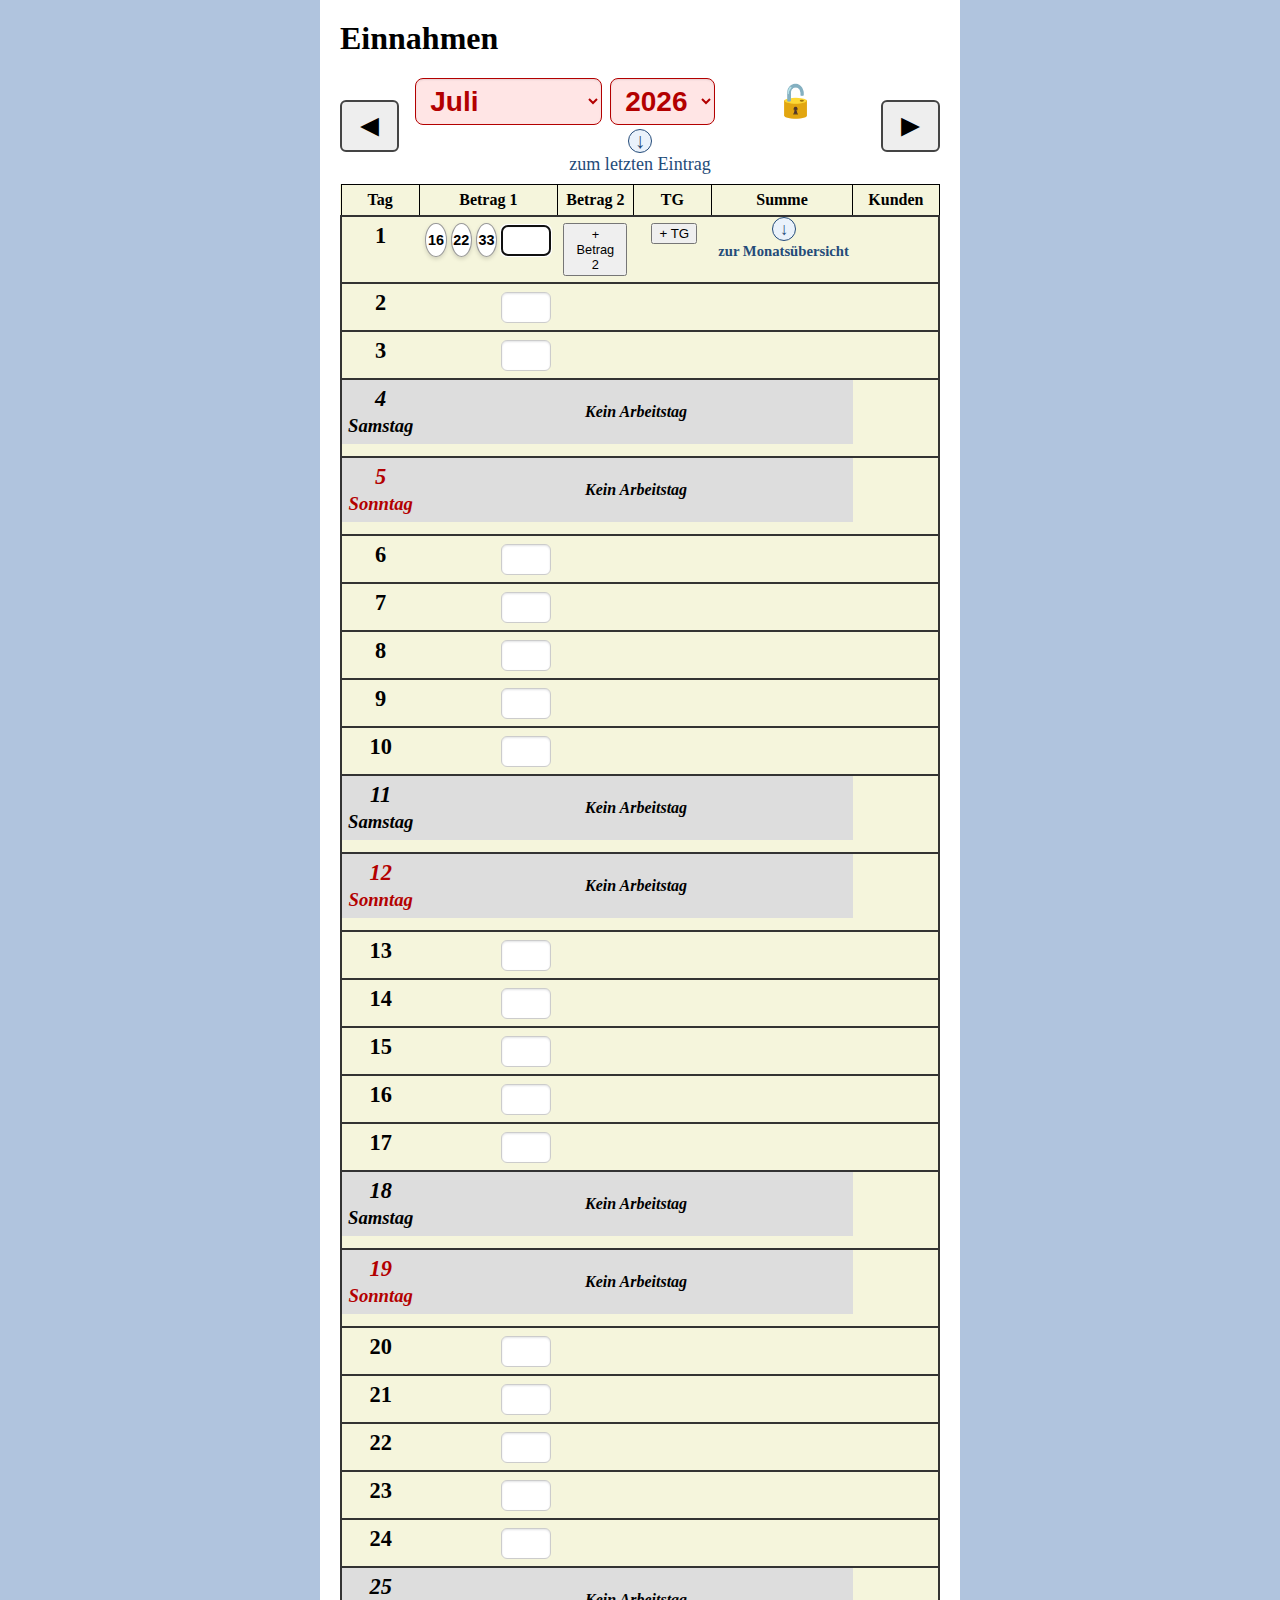
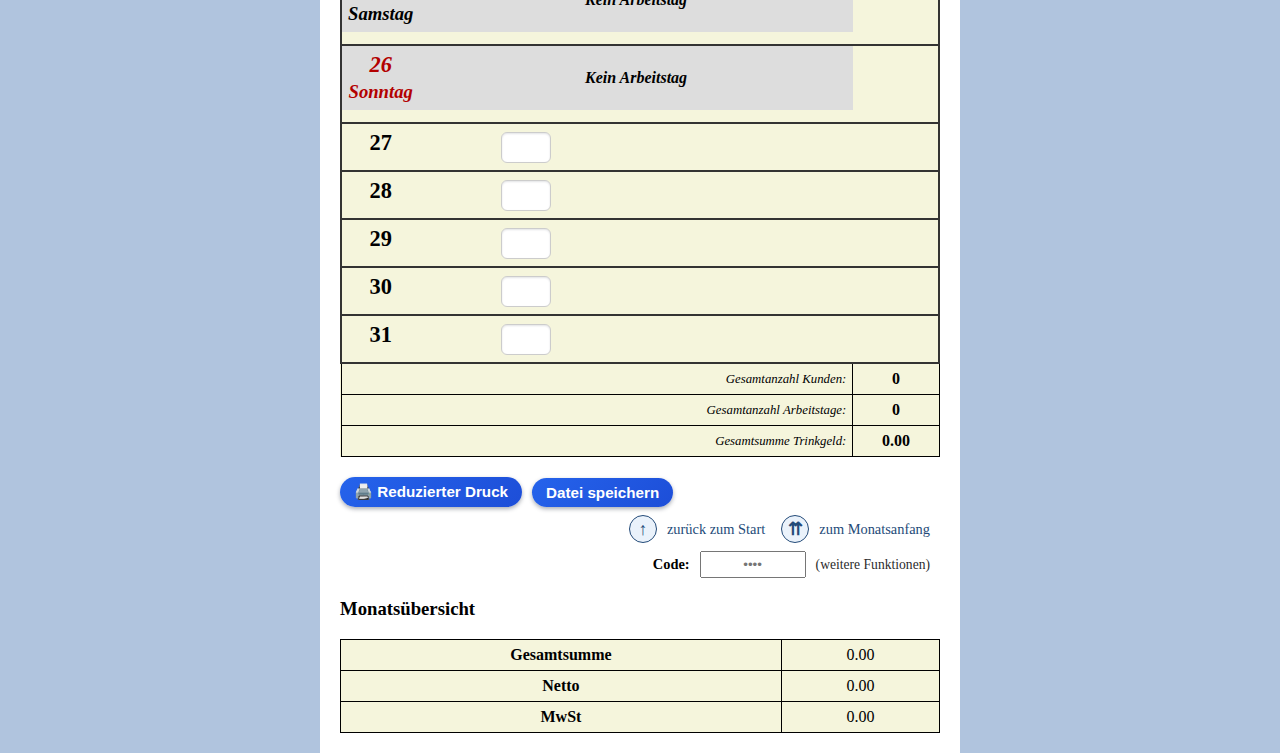
<file: einnahmen.html>
<!DOCTYPE html>

<html lang="de">
<head>
<meta charset="utf-8"/>
<title>Einnahmen (Offline)</title>
<style>
body { margin:0; padding:0; }
.container { max-width:600px; margin:0 auto; background:white; padding:20px; }
h1 { margin-top:0; }

#selected-month {
  font-weight:bold;
  font-size:1.6em;
  color:#b30000;
  background:#ffe5e5;
  padding:5px 12px;
  border-radius:8px;
}

#month-nav {
  font-size:1.4em;
  margin:10px 0;
  display:grid;
  grid-template-columns:auto minmax(0, 1fr) auto;
  align-items:center;
  column-gap:10px;
}
/* Monat/Jahr Direktwahl (EXE-sichere Grid-Variante) */
.month-mid{
  min-width:0;
  display:grid;
  grid-template-columns:minmax(0, auto) auto;
  grid-template-areas:
    "picker lock"
    "scroll scroll";
  align-items:center;
  justify-content:center;
  justify-items:center;
  column-gap:10px;
  row-gap:4px;
}

#month-picker{
  grid-area:picker;
  display:inline-flex;
  align-items:center;
  justify-content:center;
  flex-wrap:wrap;
  gap:8px;
}

.month-select{
  font-weight:bold;
  font-size:1.25em;
  color:#b30000;
  background:#ffe5e5;
  padding:6px 10px;
  border-radius:8px;
  border:1px solid #b30000;
  cursor:pointer;
  box-shadow: inset 0 1px 2px rgba(15, 23, 42, 0.10);
}

.month-select:focus{
  outline:none;
  border-color:#2563eb;
  box-shadow: 0 0 0 2px rgba(37, 99, 235, 0.25);
  background-color:#eff6ff;
}

/* Text bleibt im DOM (für Export/Print), aber ist am Bildschirm unsichtbar */
.sr-only{
  position:absolute !important;
  left:-9999px !important;
  top:auto !important;
  width:1px !important;
  height:1px !important;
  overflow:hidden !important;
}

.nav { cursor:pointer; font-weight:bold; padding:0 10px; }

table { width:100%; border-collapse:collapse; background:#f5f5dc; }
th, td { border:1px solid black; padding:6px; text-align:center; }

/* Grundlegendes Styling für Betragsfelder und Trinkgeld */
.amount1,
.amount2,
.amountTip {
  background-color: #f3f4f6;
  box-sizing: border-box;
  padding: 8px;
  border: 1px solid black;
  text-align: center;
  width: 60%;
  max-width: 120px;
  min-width: 60px;
  display: block;
  margin: 0 auto;
}
.toggle-tip {
  margin-left: 4px;
}

/* Zellen der Eingabezeilen oben ausrichten, damit Betrag 1 und Betrag 2
   (inkl. Button) bündig nebeneinander stehen. */
tr.entry-row td {
  vertical-align: top;
}

/* Wrapper von Betrag 2 kompakt halten und neben Betrag 1 platzieren */
.amount2-wrapper {
  display: inline-block;
  vertical-align: top;
  margin: 0;
  padding: 0;
}
.amount1-wrapper {
  position: relative;
  display: inline-flex;
  align-items: center;
  gap: 4px;
}

.amount1-wrapper input.amount1 {
  font-size: 1.08em;
  min-width: 0;
  padding-right: 4px;
}

/* Standardbetrag-Button links neben dem Feld */
.std-amount-btn {
  width: 34px;
  height: 34px;
  border-radius: 50%;
  border: 1px solid #999;
  background: #ffffff;
  font-size: 0.9em;
  font-weight: 700;
  cursor: pointer;
  display: inline-flex; /* Platz immer reservieren → kein Springen */
  visibility: hidden;
  opacity: 0;
  pointer-events: none;
  align-items: center;
  justify-content: center;
  padding: 0;
  box-shadow: 0 2px 4px rgba(0,0,0,0.15);
  transition: background-color 0.12s ease, border-color 0.12s ease, box-shadow 0.12s ease, transform 0.08s ease, opacity 0.08s ease;
}

.std-amount-btn:focus-visible {
  outline: 2px solid #93c5fd;
  outline-offset: 2px;
}

.std-amount-btn.visible {
  visibility: visible;
  opacity: 1;
  pointer-events: auto;
}

.std-amount-btn:hover {
  background: #eef2ff;
  border-color: #6b8cff;
  box-shadow: 0 3px 7px rgba(0,0,0,0.16);
  transform: translateY(-1px);
}

.amount-error-hint {
  margin-top: 2px;
  font-size: 0.8em;
  color: #b30000;
}


/* Toggle-Button direkt unter dem zweiten Feld, ohne extra Abstand nach oben */
.toggle-amount2 {
  display: inline-block;
  vertical-align: top;
  margin-top: 0;
  font-size: 0.8em;
  padding: 2px 6px;
  cursor: pointer;
}

.empty-input { background-color:lightgray; }
.amount1:not(.empty-input) {
  font-weight: bold;
}

.weekend, .holiday, .customfree {
  background:#ddd;
  font-weight:bold;
  font-style:italic;
}

/* Spezielle Farben für Beschriftung von Urlaub und Krankheit */
.customfree .day-cell small .label-urlaub {
  color: #2a8f3a;
}
.customfree .day-cell small .label-krank {
  color: #3a5f85;
}
.day-cell { cursor:pointer; font-weight:bold; }

/* Sonntage und Feiertage: Tageszahl + Text in Rot darstellen */
.weekend.sunday .day-cell,
.weekend.sunday .day-cell small,
.holiday .day-cell,
.holiday .day-cell small {
  color: #b30000;
}

/* Druckmodus optimieren */

#main-table th:nth-child(2),
#main-table td:nth-child(2) {
  width: 120px;
}

#main-table th:nth-child(3),
#main-table td:nth-child(3) {
  width: 90px;
}

#main-table th:nth-child(4),
#main-table td:nth-child(4) {
  width: 80px;
}


input[type="text"] {
  border: 1px solid #d1d5db;
  border-radius: 6px;
  padding: 4px 6px;
  box-shadow: inset 0 1px 2px rgba(15, 23, 42, 0.08);
  transition: border-color 0.12s ease, box-shadow 0.12s ease, background-color 0.12s ease;
}

input[type="text"]:focus {
  outline: none;
  border-color: #2563eb;
  box-shadow: 0 0 0 1px rgba(37, 99, 235, 0.35);
  background-color: #eff6ff;
}

@media print {
  #month-picker { display:none !important; }
  .sr-only{ position: static !important; left:auto !important; width:auto !important; height:auto !important; overflow: visible !important; }

  button, input[type=file] {
    display:none !important;
  }
  #month-lock-toggle, #month-scroll-last {
    display:none !important;
  }
  body {
    color:black !important;
    background:white !important;
  }
  #selected-month {
    background:white !important;
    color:black !important;
  }
}





.nav-btn {
  font-size: 1.4em;
  padding: 6px 12px;
  margin: 0;
  cursor: pointer;
  font-weight: bold;
  border: 2px solid #444;
  background: #eee;
  border-radius: 6px;
}

#month-nav > .nav-btn:first-of-type {
  justify-self:start;
}

#month-nav > .nav-btn:last-of-type {
  justify-self:end;
}


/* Scroll button to jump from a day to the monthly overview */
/* Base cell style: empty by default */
.scroll-to-summary {
  cursor: default;
  padding: 0 4px;
  font-size: 0.95em;
}

/* Ensure the numeric part of the daily sum in a scroll-to-summary cell
   has the same font weight and spacing as normal table cells. Without
   this rule, the sum may appear bolder or cramped when multiple
   amounts exist for a day because it is wrapped inside a span. */
.scroll-to-summary .sum-value {
  /* Make the sum bold and the same size as the input fields when values are entered */
  font-weight: bold !important;
  font-size: 1.08em;
  /* Match the font size of input fields (1.08em) so the sum does not appear
     smaller when multiple amounts exist. */
  margin-right: 4px;
}

/* Always display the Summe column values in bold and with the same font size
   as the input fields, regardless of whether the scroll arrow is present.
   This targets the <td> elements with id="sum-<day>". */
td[id^="sum-"] {
  font-weight: bold !important;
  font-size: 1.08em;
}

/* As an additional safeguard, apply the bold styling to the fifth column
   (Summe) in all entry rows. This ensures sums remain bold even when
   the scroll indicator isn't active or the sum cell structure changes. */
#main-table tr.entry-row > td:nth-child(5) {
  font-weight: bold;
  font-size: 1.08em;
}

/* Kreis mit Pfeil */
.scroll-circle {
  display: inline-flex;
  align-items: center;
  justify-content: center;

  cursor: pointer;  width: 34px;
  height: 34px;
  border-radius: 50%;
  border: 2px solid #244b79;
  background: #cfe2ff; /* leichtes Blau */
  font-size: 1.3em;
  line-height: 1;
  font-weight: bold;
}

/* Text neben dem Kreis */
.scroll-text {
  margin-left: 4px;
  white-space: nowrap;
}
.scroll-back-wrapper {
  display: inline-flex;
  align-items: center;
  gap: 6px;
  cursor: pointer;
  margin-top: 4px;
}

/* Dezenteres Styling für den Zurück-Pfeil und seine Beschriftung:
   kleinerer Kreis, dünnerer Rand und hellere Farben. */
.scroll-back-wrapper .scroll-circle {
  width: 26px;
  height: 26px;
  border-width: 1px;
  border-radius: 50%;
  background: #eaf2fb;
  font-size: 1.1em;
  color: #244b79;
  display: inline-flex;
  align-items: center;
  justify-content: center;
}
.scroll-back-wrapper .scroll-text {
  font-size: 0.9em;
  color: #244b79;
  margin-left: 4px;
}

/* Für den Scroll-Pfeil in der Tagesspalte (zur Monatsübersicht) ein dezenteres Styling:
   kleinerer Kreis, dünnerer Rand und hellere Farben sowie kleinere Schrift für die Beschriftung. */
/* Feinere Abmessungen für den Pfeil und Text innerhalb eines Tagessummenfeldes */
.scroll-to-summary .scroll-circle {
  width: 22px;
  height: 22px;
  border-width: 1px;
  border-radius: 50%;
  background: #eaf2fb;
  font-size: 1em;
  color: #244b79;
  display: inline-flex;
  align-items: center;
  justify-content: center;
}
.scroll-to-summary .scroll-text {
  font-size: 0.85em;
  color: #244b79;
  margin-left: 3px;
}

/* Scroll-Pfeil neben dem Schloss (Einnahmen/Monat):
   Optik wie der Pfeil "zur Monatsübersicht" (kleiner Kreis + Beschriftung).
   Hier als Sprung "zum letzten Eintrag". */
.month-scroll-last {
  grid-area: scroll;
  display: inline-flex;
  flex-direction: column;
  align-items: center;
  justify-content: center;
  cursor: pointer;
  gap: 2px;
  margin-left: 0;
  line-height: 1.05;
}
.month-scroll-last .scroll-text {
  margin-left: 0 !important;      /* Text unter dem Kreis */
  white-space: nowrap;
}
.missing-day-hint-inline {
  margin-top: 6px;
  padding: 8px 10px;
  border: 2px solid #b30000;
  background: #ffecec;
  color: #b30000;
  font-weight: bold;
  border-radius: 6px;
  font-size: 0.9em;
}



/* Highlight auf dem Kreis bei Hover */
.scroll-to-summary:hover .scroll-circle {
  background: #d8eaff;
}

/* Entferne Auf-/Ab-Pfeile (Spinner) in number-Feldern, um den Inhalt komplett anzuzeigen */
input[type="number"]::-webkit-inner-spin-button,
input[type="number"]::-webkit-outer-spin-button {
  -webkit-appearance: none;
  margin: 0;
}

.modern-btn {
  border: none;
  border-radius: 999px;
  padding: 6px 14px;
  font-size: 0.95em;
  font-weight: 600;
  background: linear-gradient(135deg, #2563eb, #1d4ed8);
  color: #ffffff;
  box-shadow: 0 2px 4px rgba(15, 23, 42, 0.35);
  cursor: pointer;
  display: inline-flex;
  align-items: center;
  gap: 6px;
  transition: transform 0.08s ease, box-shadow 0.08s ease, filter 0.18s ease;
}

.modern-btn:hover {
  transform: translateY(-1px);
  box-shadow: 0 4px 10px rgba(15, 23, 42, 0.35);
  filter: brightness(1.04);
}

.modern-btn:active {
  transform: translateY(0);
  box-shadow: 0 2px 4px rgba(15, 23, 42, 0.3);
  filter: brightness(0.96);
}

.modern-btn:focus-visible {
  outline: 2px solid #93c5fd;
  outline-offset: 2px;
}
.excel-btn {
  border: none;
  border-radius: 999px;
  padding: 6px 14px;
  font-size: 0.95em;
  font-weight: 600;
  background: linear-gradient(135deg, #22c55e, #16a34a);
  color: #ffffff;
  box-shadow: 0 2px 4px rgba(15, 23, 42, 0.35);
  cursor: pointer;
  display: inline-flex;
  align-items: center;
  gap: 6px;
  transition: transform 0.08s ease, box-shadow 0.08s ease, filter 0.18s ease;
}

.excel-btn:hover {
  transform: translateY(-1px);
  box-shadow: 0 4px 10px rgba(15, 23, 42, 0.35);
  filter: brightness(1.05);
}

.excel-btn:active {
  transform: translateY(0);
  box-shadow: 0 2px 4px rgba(15, 23, 42, 0.3);
  filter: brightness(0.95);
}

.excel-btn:focus-visible {
  outline: 2px solid #bbf7d0;
  outline-offset: 2px;
}

input[type="number"] {
  -moz-appearance: textfield; /* für Firefox */
}


.bg-blue   { background-color: #e0f0ff; }
.bg-green  { background-color: #e8ffe8; }
.bg-yellow { background-color: #fffbe0; }
.bg-dark   { background-color: #1e1e1e; color: white; }

.bg-darkblue { background-color: #b0c4de; } /* steelblue/light slate blue */

/* Äußerer Rahmen pro Tag */
tbody[id^="day-"] {
  border: 2px solid #333;
  border-radius: 4px;
  margin-bottom: 10px;
  border-collapse: separate;
  border-spacing: 0;
}

/* Keine Rahmen innerhalb eines Tagesblocks */
tbody[id^="day-"] td,
tbody[id^="day-"] tr {
  border: none !important;
  outline: none !important;
}

/* Inputs bleiben sichtbar, aber dezent */
tbody[id^="day-"] input {
  border: 1px solid #9ca3af;
  border-radius: 6px;
  padding: 4px 6px;
  box-shadow: inset 0 1px 2px rgba(15, 23, 42, 0.12);
  background-color: #ffffff;

}


/* Größere Darstellung der Tageszahlen (erste Spalte) */
tbody[id^="day-"] tr:first-child td:first-child {
  font-size: 1.4em;
  font-weight: bold;
}


/* Auch Tageszahlen in freien Tagen (z. B. Samstag, Sonntag, Feiertag) größer darstellen */
tr.frei td span.fett {
  font-size: 1.4em;
}


/* Auch reguläre Tageszahlen größer darstellen */
tbody[id^="day-"] tr td:first-child {
  font-size: 1.4em;
  font-weight: bold;
}


/* Tagessumme (rechts unten) und Kundenanzahl fett */
tbody[id^="day-"] tr:last-child td:last-child,
tbody[id^="day-"] tr:last-child td:nth-last-child(2) {
  font-weight: bold;
}


.tg-cell {
  min-width: 60px;
}

.amount1 {
  font-size: 1.08em;
  box-shadow: 0 0 10px rgba(37, 99, 235, 0.65);
  border-radius: 6px;
}
</style>
<script>
// --- Globale Variablen ---
const monthNames = ["Januar","Februar","März","April","Mai","Juni","Juli","August","September","Oktober","November","Dezember"];
let now = new Date();
let selMonth = now.getMonth();
let selYear = now.getFullYear();
let selDays = 0;
let holidays = {};

// Erkennung, ob das Gerät ein Touch-Gerät (Smartphone/Tablet) ist.
const isTouchDevice = ("ontouchstart" in window) || (navigator.maxTouchPoints && navigator.maxTouchPoints > 0);

// --- Hilfsfunktionen Datum ---
function daysInMonth(y, m){ return new Date(y, m+1, 0).getDate(); }

function fmt(d){
  return d.getFullYear() + "-" +
         String(d.getMonth()+1).padStart(2,"0") + "-" +
         String(d.getDate()).padStart(2,"0");
}
function addDays(d, x){
  let n = new Date(d);
  n.setDate(n.getDate() + x);
  return n;
}

// Ostersonntag nach Gauß
function calcEaster(Y){
  let a = Y % 19;
  let b = Math.floor(Y / 100);
  let c = Y % 100;
  let d = Math.floor(b / 4);
  let e = b % 4;
  let f = Math.floor((b + 8) / 25);
  let g = Math.floor((b - f + 1) / 3);
  let h = (19*a + b - d - g + 15) % 30;
  let i = Math.floor(c / 4);
  let k = c % 4;
  let l = (32 + 2*e + 2*i - h - k) % 7;
  let m = Math.floor((a + 11*h + 22*l) / 451);
  let month = Math.floor((h + l - 7*m + 114) / 31);
  let day = ((h + l - 7*m + 114) % 31) + 1;
  return new Date(Y, month - 1, day);
}

function getNRWHolidays(year){
  let easter = calcEaster(year);
  let H = {};
  H[fmt(new Date(year,0,1))]  = "Neujahr";
  H[fmt(new Date(year,4,1))]  = "Tag der Arbeit";
  H[fmt(new Date(year,9,3))]  = "Tag der Deutschen Einheit";
  H[fmt(new Date(year,11,25))] = "1. Weihnachtstag";
  H[fmt(new Date(year,11,26))] = "2. Weihnachtstag";
  H[fmt(new Date(year,10,1))] = "Allerheiligen";
  H[fmt(addDays(easter,-2))]  = "Karfreitag";
  H[fmt(addDays(easter, 1))]  = "Ostermontag";
  H[fmt(addDays(easter,39))]  = "Christi Himmelfahrt";
  H[fmt(addDays(easter,50))]  = "Pfingstmontag";
  H[fmt(addDays(easter,60))]  = "Fronleichnam";
  return H;
}

// --- Design-Helfer ---
function checkInput(input){
  if(!input) return;
  if(input.value === "") input.classList.add("empty-input");
  else input.classList.remove("empty-input");

  const row = input.closest("tr.entry-row");

  // Wenn Betrag 1 geändert wird und jetzt einen Wert hat,
  // einen evtl. vorhandenen Hinweis bei Betrag 2 in derselben Zeile ausblenden.
  if (row && input.classList.contains("amount1") && input.value !== "") {
    const wrapper2 = row.querySelector(".amount2-wrapper");
    if (wrapper2) {
      const hint = wrapper2.querySelector(".amount-error-hint");
      if (hint) hint.remove();
    }
  }

  // Zusätzliche Plausibilitätsprüfung: Wenn in Betrag 2 ein Wert
  // eingegeben wird, aber Betrag 1 in derselben Zeile leer ist,
  // einen optischen Hinweis unter dem Feld anzeigen und die Eingabe
  // in Betrag 2 zurücknehmen.
  if (row && input.classList.contains("amount2") && input.value !== "") {
    const a1 = row.querySelector(".amount1");
    if (a1 && !a1.value) {
      const wrapper2 = row.querySelector(".amount2-wrapper");
      if (wrapper2) {
        let hint = wrapper2.querySelector(".amount-error-hint");
        if (!hint) {
          hint = document.createElement("div");
          hint.className = "amount-error-hint";
          wrapper2.appendChild(hint);
        }
        hint.textContent = "Bitte zuerst Betrag 1 eingeben.";
      }
      input.value = "";
      input.classList.add("empty-input");
      const day = typeof getDayFromEntryRow === "function"
        ? getDayFromEntryRow(row)
        : null;
      if (day != null) {
        updateDay(day);
      }
      a1.focus();
    }
  }
}

function toggleAmount2(btn, day){
  const wrapper = btn.parentElement.querySelector(".amount2-wrapper");
  const input = wrapper.querySelector(".amount2");
  if(wrapper.style.display === "none" || wrapper.style.display === ""){
    wrapper.style.display = "block";
    btn.textContent = "− Betrag 2";
  } else {
    wrapper.style.display = "none";
    if (input) {
      input.value = "";
      checkInput(input);
    }
    btn.textContent = "+ Betrag 2";
    updateDay(day);
  }
  // Nach Änderung Betrag-2-Status Buttons neu bewerten
  updateAmount2ButtonsVisibility();
}


function toggleTipUI(btn){
  const wrapper = btn.parentElement.querySelector(".amountTip-wrapper");
  const input = wrapper ? wrapper.querySelector(".amountTip") : null;
  if (wrapper && input) {
    if (wrapper.style.display === "none" || wrapper.style.display === "") {
      // Feld einblenden
      wrapper.style.display = "block";
      btn.textContent = "− TG";
      input.focus();
    } else {
      // Feld ausblenden und Wert löschen
      wrapper.style.display = "none";
      input.value = "";
      checkInput(input);
      btn.textContent = "+ TG";
      const row = btn.closest("tr.entry-row");
      const day = getDayFromEntryRow(row);
      if (day !== null) {
        updateDay(day);
      }
    }
  }
  updateAmount2ButtonsVisibility();
}

let currentAmount1Row = null;

// Wird aufgerufen, wenn ein Betrag-1-Feld den Fokus erhält.
// Merkt sich die aktuelle Zeile und aktualisiert die Sichtbarkeit
// der "+ Betrag 2"-Buttons.
function setCurrentAmount1Row(input){
  const row = input.closest("tr.entry-row");
  currentAmount1Row = row || null;
  updateAmount2ButtonsVisibility();
}

// Aktualisiert die Sichtbarkeit aller "+ Betrag 2"-Buttons.
// Grundlogik:
//  - Wenn in einer Zeile Betrag 2 bereits gefüllt/aktiv ist → Button immer sichtbar.
//  - Sonst: Button nur in der aktuell fokussierten Zeile sichtbar.

function updateAmount2ButtonsVisibility(){
  const rows = document.querySelectorAll("tr.entry-row");
  rows.forEach(row => {
    const btn = row.querySelector(".toggle-amount2");
    const stdBtns = row.querySelectorAll(".std-amount-btn");
    const tipBtn = row.querySelector(".toggle-tip");

    // Betrag-2-Schalter: nur in der aktiven Zeile sichtbar
    if (btn) {
      if (row === currentAmount1Row) {
        btn.style.display = "inline-block";
      } else {
        btn.style.display = "none";
      }
    }

    // Standardbetrag-Buttons (22 / 33): alle in der aktiven Zeile sichtbar
    if (stdBtns && stdBtns.length) {
      stdBtns.forEach(stdBtn => {
        if (row === currentAmount1Row) {
          stdBtn.classList.add("visible");
        } else {
          stdBtn.classList.remove("visible");
        }
      });
    }

    // TG-Button: nur in der aktiven Zeile sichtbar
    if (tipBtn) {
      if (row === currentAmount1Row) {
        tipBtn.style.display = "inline-block";
      } else {
        tipBtn.style.display = "none";
      }
    }
  });
}


function handleEnter(e){
  // Auf Desktop funktioniert Enter normal, auf vielen Smartphones sendet die
  // Action-Taste der Bildschirmtastatur jedoch "Next"/Tab. Wir behandeln
  // deshalb sowohl Enter als auch Tab (keyCode 13 bzw. 9) als Auslöser.
  const k = e.key;
  const code = e.keyCode || e.which;
  const isActionKey = (k === "Enter" || k === "Tab" || code === 13 || code === 9);

  if(isActionKey){
    e.preventDefault();
    const currentRow = e.target.closest("tr.entry-row");
    if(!currentRow) return;
    const tbody = currentRow.parentElement;
    if(!tbody || !tbody.id || !tbody.id.startsWith("day-")) return;

    const rows = Array.from(tbody.querySelectorAll("tr.entry-row"));
    const idx = rows.indexOf(currentRow);
    if(idx === -1) return;

    // Wenn es eine weitere Zeile im selben Tag gibt → dorthin springen
    if(idx < rows.length - 1){
      const nextRow = rows[idx + 1];
      const nextInput = nextRow.querySelector("input.amount1");
      if(nextInput){
        nextInput.focus();
        if(typeof nextInput.select === "function"){
          nextInput.select();
        }
      }
    } else {
      // Letzte Zeile dieses Tages: neue Zeile anlegen und dorthin springen
      const dayStr = tbody.id.split("-")[1];
      const day = parseInt(dayStr, 10);
      if(!isNaN(day)){
        addRow(day);
        const newRows = tbody.querySelectorAll("tr.entry-row");
        const lastRow = newRows[newRows.length - 1];
        const input = lastRow.querySelector("input.amount1");
        if(input){
          input.focus();
          if(typeof input.select === "function"){
            input.select();
          }
        }
      }
    }
  }
}

// Fallback speziell für Smartphones: Wenn der Benutzer das letzte
// Betragsfeld eines Tages verlässt und dort ein Wert steht, wird automatisch
// eine neue Zeile für diesen Tag angelegt.
function handleExit(e){
  // Fallback nur auf Touch-Geräten aktivieren, damit auf Desktop
  // ein Mausklick auf eine freie Stelle keine neue, leere Zeile erzeugt.
  if (!isTouchDevice) return;
  const input = e.target;
  const currentRow = input.closest("tr.entry-row");
  if(!currentRow) return;
  const tbody = currentRow.parentElement;
  if(!tbody || !tbody.id || !tbody.id.startsWith("day-")) return;

  const rows = Array.from(tbody.querySelectorAll("tr.entry-row"));
  const idx = rows.indexOf(currentRow);
  if(idx === -1 || idx < rows.length - 1) return; // nicht letzte Zeile

  const a1 = currentRow.querySelector("input.amount1");
  const a2 = currentRow.querySelector("input.amount2");
  const hasValue =
    (a1 && a1.value !== "") ||
    (a2 && a2.value !== "");
  if(!hasValue) return; // Zeile leer → nichts tun

  const dayStr = tbody.id.split("-")[1];
  const day = parseInt(dayStr, 10);
  if(isNaN(day)) return;

  addRow(day);
  const newRows = tbody.querySelectorAll("tr.entry-row");
  const lastRow = newRows[newRows.length - 1];
  const firstInput = lastRow.querySelector("input.amount1");
  if(firstInput){
    firstInput.focus();
    if(typeof firstInput.select === "function"){
      firstInput.select();
    }
  }
}

// Enter/Tab auch im Trinkgeld-Feld wie in Betrag 1/2 behandeln
document.addEventListener('keydown', function(e) {
  const t = e.target;
  if (t && t.classList && t.classList.contains('amountTip')) {
    handleEnter(e);
  }
});

// Eigene freie Tage speichern / lesen. Bei einem Klick kann der Benutzer wählen,
// ob der Tag als Urlaubstag oder Krankheitstag markiert werden soll. Bei erneutem
// Klick wird die Markierung entfernt. Die Auswahl wird unter dem Schlüssel
// "cf-YYYY-MM-DD" im localStorage gespeichert und der Wert gibt die Art des
// freien Tages an ("urlaub" oder "krank").
function toggleFreeDay(day){
  const key = "cf-" + selYear + "-" + selMonth + "-" + day;
  const current = localStorage.getItem(key);

  let next;
  if(current === null){
    next = "urlaub";
  } else if(current === "urlaub"){
    next = "krank";
  } else if(current === "krank"){
    next = null;
  }

  if(next === null){
    localStorage.removeItem(key);
  } else {
    localStorage.setItem(key, next);
  }

  updateMonth();  // neu aufbauen
}

// Liefert den Typ des eigenen freien Tages ("urlaub", "krank") oder null, wenn
// der Tag kein eigener freier Tag ist.
function getFreeDayType(day){
  return localStorage.getItem("cf-" + selYear + "-" + selMonth + "-" + day);
}

// Prüft, ob der Tag als eigener freier Tag markiert ist (unabhängig vom Typ).
function isFreeDay(day){
  return getFreeDayType(day) !== null;
}

// Zusätzliche Helfer für die Erkennung fehlender Einträge im vorherigen Arbeitstag.

// Prüft, ob ein bestimmter Tag (im aktuellen Monat) ein relevanter Arbeitstag ist,
// d.h. kein Wochenende, kein Feiertag und kein als frei (Urlaub/Krank) markierter Tag.
function isRelevantWorkday(day) {
  if (day < 1 || day > selDays) return false;
  const date = new Date(selYear, selMonth, day);
  const weekday = date.toLocaleDateString("de-DE", { weekday: "long" }).toLowerCase();
  if (weekday === "samstag" || weekday === "sonntag") return false;
  const ds = fmt(date);
  if (holidays && holidays[ds]) return false;
  if (isFreeDay(day)) return false;
  return true;
}

// Sucht den letzten relevanten Arbeitstag vor dem angegebenen Tag.
function findPreviousWorkday(currentDay) {
  for (let d = currentDay - 1; d >= 1; d--) {
    if (isRelevantWorkday(d)) return d;
  }
  return null;
}

// Prüft, ob an dem angegebenen Tag mindestens ein Eintrag mit Betrag > 0 existiert.
function dayHasAnyEntry(day) {
  const tbody = document.getElementById("day-" + day);
  if (!tbody) return false;
  const rows = tbody.querySelectorAll("tr.entry-row");
  for (const row of rows) {
    const a1Str = row.querySelector(".amount1")?.value || "";
    const a2Str = row.querySelector(".amount2")?.value || "";
    const tipStr = row.querySelector(".amountTip")?.value || "";
    const num1 = parseFloat(String(a1Str).replace(",", "."));
    const num2 = parseFloat(String(a2Str).replace(",", "."));
    const numTip = parseFloat(String(tipStr).replace(",", "."));
    if ((!isNaN(num1) && num1 > 0) ||
        (!isNaN(num2) && num2 > 0) ||
        (!isNaN(numTip) && numTip > 0)) {
      return true;
    }
  }
  return false;
}

function hasAnyDataInMonth() {
  for (let d = 1; d <= selDays; d++) {
    if (dayHasAnyEntry(d)) return true;
  }
  return false;
}

function updateBackArrowLabel() {
  const wrapper = document.querySelector('.scroll-back-wrapper.scroll-last-entry');
  if (!wrapper) return;
  const textSpan = wrapper.querySelector('.scroll-text');
  if (!textSpan) return;

  if (hasAnyDataInMonth()) {
    textSpan.textContent = " zum letzten Eintrag";
    wrapper.title = "Zum letzten Eintrag springen";
  } else {
    textSpan.textContent = " zurück zum Start";
    wrapper.title = "Zurück zum Start";
  }
}

let lastMissingDay = null;
let lastMissingHintRow = null;

// Zeigt einen Hinweis inline unter dem aktuellen Tag an, dass für einen
// vorherigen Tag keine Einträge vorhanden sind und bietet an, diesen
// als Urlaubstag / Krankheitstag zu markieren oder zu ihm zu springen.
// missingDay  = der Tag, an dem keine Einträge vorhanden sind
// currentDay  = der Tag, an dem gerade eine Eingabe vorgenommen wurde
function showMissingDayHint(missingDay, currentDay) {
  lastMissingDay = missingDay;

  // vorhandenen Inline-Hinweis entfernen
  hideMissingDayHint();

  const currentTbody = document.getElementById("day-" + currentDay);
  if (!currentTbody) return;

  const dateStr = String(missingDay).padStart(2, "0") + "." + String(selMonth + 1).padStart(2, "0") + "." + selYear;

  const tr = document.createElement("tr");
  tr.className = "missing-day-hint-inline-row";
  const td = document.createElement("td");
  td.colSpan = 5;
  td.innerHTML =
    '<div class="missing-day-hint-inline">' +
    'Hinweis: Am ' + dateStr + ' wurde kein Eintrag gemacht.<br/>' +
    '<button type="button" onclick="markMissingDayAs(\'urlaub\')">Als Urlaubstag markieren</button> ' +
    '<button type="button" onclick="markMissingDayAs(\'krank\')">Als Krankheitstag markieren</button>' +
    '</div>';
  tr.appendChild(td);

  // Hinweis direkt vor der Tagessummen-Zeile einfügen, falls vorhanden
  const summaryRow = currentTbody.querySelector("tr.day-summary");
  if (summaryRow) {
    currentTbody.insertBefore(tr, summaryRow);
  } else {
    currentTbody.appendChild(tr);
  }

  lastMissingHintRow = tr;
}

function hideMissingDayHint() {
  if (lastMissingHintRow && lastMissingHintRow.parentNode) {
    lastMissingHintRow.parentNode.removeChild(lastMissingHintRow);
  }
  lastMissingHintRow = null;
}

// Markiert den zuletzt gemeldeten fehlenden Tag als Urlaub oder Krank
// und baut den Monat neu auf.
function markMissingDayAs(type) {
  if (!lastMissingDay) return;
  const key = "cf-" + selYear + "-" + selMonth + "-" + lastMissingDay;
  if (type === "urlaub" || type === "krank") {
    localStorage.setItem(key, type);
  }
  hideMissingDayHint();
  updateMonth();
}

// Scrollt zum zuletzt gemeldeten fehlenden Tag.
function scrollToMissingDay() {
  if (!lastMissingDay) return;
  const tbody = document.getElementById("day-" + lastMissingDay);
  if (!tbody) return;
  const rect = tbody.getBoundingClientRect();
  const target = rect.top + window.pageYOffset - 60;
  window.scrollTo({ top: target < 0 ? 0 : target, behavior: "smooth" });
}

// Wird nach der Aktualisierung eines Tages aufgerufen, um zu prüfen,
// ob der vorherige relevante Arbeitstag leer ist.
function checkPreviousWorkdayForMissingEntries(day) {
  if (day <= 1) return;
  const prev = findPreviousWorkday(day);
  if (!prev) return;
  if (!dayHasAnyEntry(prev)) {
    showMissingDayHint(prev, day);
  } else if (lastMissingDay === prev) {
    // Falls der vorherige Tag inzwischen Einträge hat, Hinweis ggf. ausblenden
    hideMissingDayHint();
  }
}

// Monatsnavigation

// ---------- Monat/Jahr Direktwahl (Variante A) ----------
function _buildYearOptionsForPicker(){
  const years = new Set();
  const nowY = (new Date()).getFullYear();

  // Grundbereich (damit man auch ohne gespeicherte Daten springen kann)
  for(let y = nowY - 15; y <= nowY + 2; y++) years.add(y);

  // Rund um das aktuell ausgewählte Jahr (bequem vor/zurück)
  for(let y = selYear - 5; y <= selYear + 5; y++) years.add(y);

  // Zusätzlich: alle Jahre, die im localStorage vorkommen
  try{
    if (typeof getArchiveYearsFromStorage === "function") {
      const fromStore = getArchiveYearsFromStorage();
      if (Array.isArray(fromStore)) fromStore.forEach(y => years.add(Number(y)));
    }
  }catch(_){}

  return Array.from(years)
    .filter(y => Number.isFinite(y) && y >= 1970 && y <= 2100)
    .sort((a,b) => b-a);
}

function _populateMonthYearPicker(){
  const monthSel = document.getElementById("month-select");
  const yearSel  = document.getElementById("year-select");
  if(!monthSel || !yearSel) return;

  // Monate einmalig füllen
  if(!monthSel.dataset.inited){
    monthSel.innerHTML = "";
    monthNames.forEach((name, idx) => {
      const opt = document.createElement("option");
      opt.value = String(idx);
      opt.textContent = name;
      monthSel.appendChild(opt);
    });
    monthSel.dataset.inited = "1";
  }

  // Jahre (darf sich dynamisch erweitern, daher ohne "once"-Sperre)
  const years = _buildYearOptionsForPicker();
  const currentYear = String(selYear);
  yearSel.innerHTML = "";
  years.forEach(y => {
    const opt = document.createElement("option");
    opt.value = String(y);
    opt.textContent = String(y);
    yearSel.appendChild(opt);
  });
  // Falls aus irgendeinem Grund selYear nicht enthalten ist, nachtragen
  if(!Array.from(yearSel.options).some(o => o.value === currentYear)){
    const opt = document.createElement("option");
    opt.value = currentYear;
    opt.textContent = currentYear;
    yearSel.appendChild(opt);
  }

  // Sync Auswahl
  monthSel.value = String(selMonth);
  yearSel.value = currentYear;

  // Events nur einmal binden
  if(!monthSel.dataset.bound){
    monthSel.addEventListener("change", _onMonthYearPickerChange);
    monthSel.dataset.bound = "1";
  }
  if(!yearSel.dataset.bound){
    yearSel.addEventListener("change", _onMonthYearPickerChange);
    yearSel.dataset.bound = "1";
  }
}

function _onMonthYearPickerChange(){
  const monthSel = document.getElementById("month-select");
  const yearSel  = document.getElementById("year-select");
  if(!monthSel || !yearSel) return;

  const m = parseInt(monthSel.value, 10);
  const y = parseInt(yearSel.value, 10);

  if(!isNaN(m)) selMonth = m;
  if(!isNaN(y)) selYear = y;

  updateMonth();
  try { scrollToMonthStart(); } catch(_) {}
}
// --------------------------------------------------------

// Zurück/Vor weiterhin schrittweise möglich

function prevMonth(){
  selMonth--;
  if(selMonth < 0){ selMonth = 11; selYear--; }
  updateMonth();
}
function nextMonth(){
  selMonth++;
  if(selMonth > 11){ selMonth = 0; selYear++; }
  updateMonth();
}

function updateMonth(){
  document.getElementById("selected-month").innerText =
    monthNames[selMonth] + " " + selYear;

  selDays = daysInMonth(selYear, selMonth);
  holidays = getNRWHolidays(selYear);

  buildTable();
  loadAllDays();
  updateTotals();
  populateYearArchiveSelect();
  try { _populateMonthYearPicker(); } catch(_) {}
}

// Tabelle aufbauen
function buildTable(){
  const table = document.getElementById("main-table");
  const tfoot = document.querySelector("tfoot");
  document.querySelectorAll("tbody.dayblock").forEach(e => e.remove());

  for(let day = 1; day <= selDays; day++){
    const date = new Date(selYear, selMonth, day);
    const weekday = date.toLocaleDateString("de-DE",{weekday:"long"}).toLowerCase();
    const weekdayLabel = weekday.charAt(0).toUpperCase() + weekday.slice(1);
    const ds = fmt(date);
    const isHoliday = (holidays[ds] != null);
    const isWeekend = (weekday === "samstag" || weekday === "sonntag");
    const isSunday  = (weekday === "sonntag");
    // Den Typ des eigenen freien Tages ermitteln ("urlaub", "krank" oder null)
    const freeType = getFreeDayType(day);
    const isFree = freeType !== null;

    let tb = document.createElement("tbody");
    tb.classList.add("dayblock");
    tb.id = "day-" + day;

    if(isHoliday){
      const holidayName = holidays[ds] || "Feiertag";
      tb.innerHTML = `<tr class="holiday">
        <td class="day-cell" onclick="toggleFreeDay(${day})">${day}<br><small>${weekdayLabel} – ${holidayName}</small></td>
        <td colspan="4">Kein Arbeitstag</td>
      </tr>
        <tr class="day-summary">
          <td></td><td></td>
          <td></td>
          <td id="sum-${day}"></td>
          <td id="cnt-${day}"></td>
        </tr>
        `;
    } else if(isWeekend){
      const weekendClass = isSunday ? "weekend sunday" : "weekend";
      tb.innerHTML = `<tr class="${weekendClass}">
        <td class="day-cell" onclick="toggleFreeDay(${day})">${day}<br><small>${weekdayLabel}</small></td>
        <td colspan="4">Kein Arbeitstag</td>
      </tr>
        <tr class="day-summary">
          <td></td><td></td>
          <td></td>
          <td id="sum-${day}"></td>
          <td id="cnt-${day}"></td>
        </tr>
        `;
    } else if(isFree){
      // Je nach Typ des eigenen freien Tages eine passende Beschriftung wählen
      const label = freeType === "urlaub"
        ? '<span class="label-urlaub">🌴 Urlaubstag</span>'
        : (freeType === "krank"
           ? '<span class="label-krank">🤒 Krankheitstag</span>'
           : "Eigener freier Tag");
      // Bei eigenen freien Tagen soll die Beschriftung "Kein Arbeitstag" entfallen.
      tb.innerHTML = `<tr class="customfree">
        <td class="day-cell" onclick="toggleFreeDay(${day})">${day}<br><small>${label}</small></td>
        <td colspan="4"></td>
      </tr>
        <tr class="day-summary">
          <td></td><td></td>
          <td></td>
          <td id="sum-${day}"></td>
          <td id="cnt-${day}"></td>
        </tr>
        `;
    } else {
      tb.innerHTML = `
        <tr class="entry-row">
          <td class="day-cell" onclick="toggleFreeDay(${day})">${day}</td>
          <td><div class="amount1-wrapper"><button type="button" class="std-amount-btn" onclick="setStandardAmountForRow(this, 16, ${day})" title="16 € einfügen">16</button><button type="button" class="std-amount-btn" onclick="setStandardAmountForRow(this, 22, ${day})" title="22 € einfügen">22</button><button type="button" class="std-amount-btn" onclick="setStandardAmountForRow(this, 33, ${day})" title="33 € einfügen">33</button><input class="amount1 empty-input" type="number" step="0.01" lang="de" enterkeyhint="enter" oninput="checkInput(this); updateDay(${day})" onfocus="setCurrentAmount1Row(this)" onkeydown="handleEnter(event)" onblur="handleExit(event)"></div></td>
          <td>
            <div class="amount2-wrapper" style="display:none;">
              <input class="amount2 empty-input" type="number" step="0.01" lang="de" enterkeyhint="enter" oninput="checkInput(this); updateDay(${day})" onfocus="setCurrentAmount1Row(this)" onkeydown="handleEnter(event)" onblur="handleExit(event)">
            </div>
            <button type="button" class="toggle-amount2" style="display:none;" onclick="toggleAmount2(this, ${day})">+ Betrag 2</button>
            
          </td>
          <td class="tg-cell">
                        <div class="amountTip-wrapper" style="display:none;">
              <input class="amountTip empty-input" type="number" step="0.01" lang="de" enterkeyhint="enter" oninput="checkInput(this); (function(el){ const row = el.closest(\'tr.entry-row\'); const d = getDayFromEntryRow(row); if(d !== null){ updateDay(d); } })(this)">
            </div>
<button type="button" class="toggle-tip" style="display:none;" style="display:none;" onclick="toggleTipUI(this)">+ TG</button>
          </td>
          <td id="sum-${day}" class="scroll-to-summary"></td>
          <td id="cnt-${day}"></td>
        </tr>
        `;
    }
    table.insertBefore(tb, tfoot);
  }
}

function addRow(day){
  const tb = document.getElementById("day-" + day);
  const tr = document.createElement("tr");
  tr.classList.add("entry-row");
  tr.innerHTML = `
    <td></td>
    <td><div class="amount1-wrapper"><button type="button" class="std-amount-btn" onclick="setStandardAmountForRow(this, 16, ${day})" title="16 € einfügen">16</button><button type="button" class="std-amount-btn" onclick="setStandardAmountForRow(this, 22, ${day})" title="22 € einfügen">22</button><button type="button" class="std-amount-btn" onclick="setStandardAmountForRow(this, 33, ${day})" title="33 € einfügen">33</button><input class="amount1 empty-input" type="number" step="0.01" lang="de" enterkeyhint="enter" oninput="checkInput(this); updateDay(${day})" onfocus="setCurrentAmount1Row(this)" onkeydown="handleEnter(event)" onblur="handleExit(event)"></div></td>
    <td>
      <div class="amount2-wrapper" style="display:none;">
        <input class="amount2 empty-input" type="number" step="0.01" lang="de" enterkeyhint="enter" oninput="checkInput(this); updateDay(${day})" onfocus="setCurrentAmount1Row(this)" onkeydown="handleEnter(event)" onblur="handleExit(event)">
      </div>
      <button type="button" class="toggle-amount2" style="display:none;" onclick="toggleAmount2(this, ${day})">+ Betrag 2</button>
      
    </td>
    <td class="tg-cell">
                  <div class="amountTip-wrapper" style="display:none;">
              <input class="amountTip empty-input" type="number" step="0.01" lang="de" enterkeyhint="enter" oninput="checkInput(this); (function(el){ const row = el.closest(\'tr.entry-row\'); const d = getDayFromEntryRow(row); if(d !== null){ updateDay(d); } })(this)">
            </div>
<button type="button" class="toggle-tip" style="display:none;" style="display:none;" onclick="toggleTipUI(this)">+ TG</button>
    </td>
    <td class="scroll-to-summary"></td>
    <td></td>`;
  const summary = tb.querySelector("tr.day-summary");
  if(summary){
    tb.insertBefore(tr, summary);
  } else {
    tb.appendChild(tr);
  }

  // Move the scroll indicator to the newly added row
  if (typeof updateScrollArrow === 'function') {
    updateScrollArrow(tr);
  }
}

// Schlüssel für localStorage
function dayKey(day){
  return "day-" + selYear + "-" + selMonth + "-" + day;
}

// Tag neu berechnen und speichern
function updateDay(day){
  // Berechne Summe und Kundenanzahl für den Tag
  let sum = 0;
  let customers = 0;
  document.querySelectorAll("#day-" + day + " .entry-row").forEach(row => {
    const a1 = parseFloat(row.querySelector(".amount1")?.value) || 0;
    const a2 = parseFloat(row.querySelector(".amount2")?.value) || 0;
    const tip = parseFloat(row.querySelector(".amountTip")?.value) || 0;
    if (a1 > 0 || a2 > 0 || tip > 0) customers++;
    sum += a1 + a2 + tip;
  });

  // Positioniere Summen- und Kunden-Zellen in der letzten Eintragszeile
  try {
    const tbody = document.getElementById("day-" + day);
    if (tbody) {
      const rows = tbody.querySelectorAll("tr.entry-row");
      if (rows && rows.length > 0) {
        const lastRow = rows[rows.length - 1];
        // Bisherige Summen- und Kundenzellen identifizieren und zurücksetzen
        const currSumCell = document.getElementById("sum-" + day);
        const currCntCell = document.getElementById("cnt-" + day);
        if (currSumCell) {
          currSumCell.removeAttribute("id");
          currSumCell.classList.remove("scroll-to-summary");
          currSumCell.innerHTML = "";
        }
        if (currCntCell) {
          currCntCell.removeAttribute("id");
          currCntCell.innerText = "";
        }
        // Stelle sicher, dass die letzte Zeile mindestens 6 Zellen besitzt
        while (lastRow.children.length < 6) {
          const td = document.createElement("td");
          lastRow.appendChild(td);
        }
        // Setze neue IDs für Summe und Kunden in der letzten Zeile
        const newSumCell = lastRow.children[4];
        const newCntCell = lastRow.children[5];
        if (newSumCell) {
          newSumCell.id = "sum-" + day;
          newSumCell.classList.add("scroll-to-summary");
        }
        if (newCntCell) {
          newCntCell.id = "cnt-" + day;
        }
      }
    }
  } catch (e) {
    console.error("Fehler beim Verschieben der Summen-/Kunden-Zellen:", e);
  }

  // Aktualisiere den Text in den Summe- und Kundenzellen
  const sumCell = document.getElementById("sum-" + day);
  if (sumCell) {
    const sumSpan = sumCell.querySelector(".sum-value");
    const newText = sum > 0 ? sum.toFixed(2) : "";
    if (sumSpan) {
      sumSpan.textContent = newText;
    } else {
      sumCell.innerText = newText;
    }
  }
  const cntCell = document.getElementById("cnt-" + day);
  if (cntCell) {
    cntCell.innerText = customers > 0 ? customers : "";
  }

  saveDay(day);
  updateTotals();
  // Prüfe vorherigen Arbeitstag auf fehlende Einträge, wenn Summe vorhanden ist
  if (sum > 0) {
    checkPreviousWorkdayForMissingEntries(day);
  }
  // Hinweis ausblenden, wenn der zuletzt gemeldete fehlende Tag nun einen Eintrag hat
  if (typeof lastMissingDay !== "undefined" && lastMissingDay === day) {
    if (dayHasAnyEntry(day)) {
      hideMissingDayHint();
    }
  }
}

function saveDay(day){
  const rows = [...document.querySelectorAll("#day-" + day + " .entry-row")].map(row => ({
    amount1: row.querySelector(".amount1")?.value || "",
    amount2: row.querySelector(".amount2")?.value || "",
    amountTip: row.querySelector(".amountTip")?.value || ""
  }));
  localStorage.setItem(dayKey(day), JSON.stringify(rows));
}

function loadDay(day){
  const raw = localStorage.getItem(dayKey(day));
  if(!raw) return;
  const rows = JSON.parse(raw);
  const tb = document.getElementById("day-" + day);
  if(!tb) return;

  // Import-/Lade-Schutz:
  // Manche Dateien enthalten Tagesdaten (day-...) für Tage, die im UI als
  // Wochenende/Feiertag/Urlaub/Krank markiert sind. Diese Tage besitzen keine
  // Eingabezeilen (.entry-row). Ohne Schutz würde der Import beim ersten
  // solchen Tag abbrechen und die übrigen Tage würden nicht mehr geladen.
  // Daher: Wenn es keine Eingabezeilen gibt, überspringen wir das Laden für
  // diesen Tag (die Daten bleiben im localStorage erhalten).
  if(!tb.querySelector(".entry-row")) return;


  rows.forEach((r, idx) => {
    if(idx > 0) addRow(day);
    const row = tb.querySelectorAll(".entry-row")[idx];
    const a1 = row.querySelector(".amount1");
    const a2 = row.querySelector(".amount2");
    const tip = row.querySelector(".amountTip");
    const wrapper = row.querySelector(".amount2-wrapper");
    const toggleBtn = row.querySelector(".toggle-amount2");
    const tipWrapper = row.querySelector(".amountTip-wrapper");
    const tipBtn = row.querySelector(".toggle-tip");

    // Kompatibilität: sowohl amount1/amount2 als auch a1/a2 akzeptieren
    a1.value = r.amount1 !== undefined ? r.amount1 : (r.a1 || "");
    a2.value = r.amount2 !== undefined ? r.amount2 : (r.a2 || "");
    if (tip) {
      tip.value = r.amountTip !== undefined ? r.amountTip : "";
    }

    checkInput(a1);
    checkInput(a2);
    if (tip) checkInput(tip);

    if(wrapper){
      if(a2.value !== ""){
        wrapper.style.display = "block";
        if(toggleBtn) toggleBtn.textContent = "− Betrag 2";
      } else {
        wrapper.style.display = "none";
        if(toggleBtn) toggleBtn.textContent = "+ Betrag 2";
      }
    }

    if (tipWrapper && tip) {
      if (tip.value !== "") {
        tipWrapper.style.display = "block";
        if (tipBtn) tipBtn.textContent = "− TG";
      } else {
        tipWrapper.style.display = "none";
        if (tipBtn) tipBtn.textContent = "+ TG";
      }
    }
  });

  updateDay(day);
}

function loadAllDays(){
  for(let d = 1; d <= selDays; d++){
    loadDay(d);
  }
  // Nach dem Laden aller Tage Buttons für Betrag 2 korrekt initialisieren
  updateAmount2ButtonsVisibility();
}

// Gesamtsummen
function updateTotals(){
  let total = 0;
  let totalCustomers = 0;
  let totalWorkdays = 0;

  let totalTip = 0;

for(let d = 1; d <= selDays; d++){
    const s = parseFloat(document.getElementById("sum-" + d)?.innerText) || 0;
    const c = parseInt(document.getElementById("cnt-" + d)?.innerText) || 0;
    total += s;
    totalCustomers += c;
    if (c > 0) totalWorkdays++;
  }


  // Monatliches Trinkgeld (nur Anzeige auf Seite 1)
  // Wir lesen direkt aus den Eingabefeldern, damit Import/Toggle sofort sichtbar ist.
  try {
    document.querySelectorAll("tbody[id^='day-'] tr.entry-row input.amountTip").forEach((inp) => {
      const v = (inp && inp.value != null) ? String(inp.value) : "";
      const n = parseFloat(v.replace(",", "."));
      if (!isNaN(n)) totalTip += n;
    });
  } catch (_) {}

  document.getElementById("grand-total").innerText = total.toFixed(2);

  const grandCustomersEl = document.getElementById("grand-customers");
  if (grandCustomersEl) grandCustomersEl.innerText = totalCustomers;

  const grandWorkdaysEl = document.getElementById("grand-workdays");
  if (grandWorkdaysEl) grandWorkdaysEl.innerText = totalWorkdays;

  
  const grandTipEl = document.getElementById("grand-tip");
  if (grandTipEl) grandTipEl.innerText = totalTip.toFixed(2);

const net = total / 1.19;
  document.getElementById("net-total").innerText = net.toFixed(2);
  document.getElementById("tax-total").innerText = (total - net).toFixed(2);

  // Beschriftung des Zurück-Pfeils abhängig davon, ob Daten vorhanden sind
  updateBackArrowLabel();
}

// JSON Export / Import
function exportJSON(){
  const data = {
    year: selYear,
    month: selMonth,
    days: {},
    free: {}
  };

  for(let d = 1; d <= selDays; d++){
    const key = dayKey(d);
    const raw = localStorage.getItem(key);
    if(raw) data.days[key] = JSON.parse(raw);

    const cf = "cf-" + selYear + "-" + selMonth + "-" + d;
    const freeVal = localStorage.getItem(cf);
    if(freeVal) data.free[cf] = freeVal;
  }

  // Standard-Dateinamen vorschlagen
  const defaultName = "einnahmen_" + selYear + "-" + String(selMonth+1).padStart(2,"0") + ".json";

  // Hinweis, wo gespeichert wird, und Möglichkeit zur Umbenennung
  const message = "Die Datei wird in Ihrem Standard-Download-Ordner gespeichert (z.B. 'Downloads').\n\n"
    + "Vorgeschlagener Dateiname:\n" + defaultName + "\n\n"
    + "Sie können den Dateinamen hier ändern oder einfach mit OK bestätigen.";

  // In einigen Offline-Umgebungen ist die prompt-Funktion deaktiviert.
  // Daher speichern wir ohne Rückfrage mit dem vorgeschlagenen Dateinamen.
  let filename = defaultName;
  if (!filename.toLowerCase().endsWith(".json")) {
    filename += ".json";
  }
const blob = new Blob([JSON.stringify(data, null, 2)], {type:"application/json"});
  const url = URL.createObjectURL(blob);
  const a = document.createElement("a");
  a.href = url;
  a.download = filename;
  a.click();
  URL.revokeObjectURL(url);
}

function importJSON(ev){
  const file = ev.target.files[0];
  if(!file) return;

  const reader = new FileReader();
  reader.onload = e => {
    try{
      const data = JSON.parse(e.target.result);
      if(data.days){
        for(const key in data.days){
          localStorage.setItem(key, JSON.stringify(data.days[key]));
        }
      }
      if(data.free){
        for(const key in data.free){
          const val = data.free[key];
          // Ältere Exporte speicherten nur "1" → standardmäßig als "urlaub" interpretieren
          if(val === 1 || val === "1" || val === true){
            localStorage.setItem(key, "urlaub");
          } else if(val === "urlaub" || val === "krank") {
            localStorage.setItem(key, val);
          } else {
            // Unbekannte Werte ebenfalls als Urlaub behandeln, damit zyklisches Umschalten funktioniert
            localStorage.setItem(key, "urlaub");
          }
        }
      }
      /* Import ohne Reload: UI sofort aktualisieren */
      // Optional: nach Import auf den importierten Monat springen
      if (data && data.year != null && !Number.isNaN(Number(data.year))) selYear = Number(data.year);
      if (data && data.month != null && !Number.isNaN(Number(data.month))) selMonth = Number(data.month);

      // Sperrstatus: wenn im Import nicht vorhanden, Monat entsperren (stale locks vermeiden)
      const importedLocked = (data && Object.prototype.hasOwnProperty.call(data, "locked"))
        ? (data.locked === true || data.locked === 1 || data.locked === "1")
        : false;
      if (typeof setMonthLocked === "function") {
        setMonthLocked(selYear, selMonth, importedLocked);
      } else if (importedLocked) {
        localStorage.setItem(`locked-${selYear}-${selMonth}`, "1");
      } else {
        localStorage.removeItem(`locked-${selYear}-${selMonth}`);
      }

      try { hideMissingDayHint(); } catch(e) {}
      try { updateMonth(); } catch(e) { console.error(e); }
      try { applyLockStatus(); } catch(e) {}
      alert("Import erfolgreich.");
      try { ev.target.value = ""; } catch(e) {}
      try { if (typeof refocusAfterNativeDialogs === 'function') refocusAfterNativeDialogs(); } catch(e) {}
    }catch(err){
      alert("Fehler beim Import: " + err.message);
    }
  };
  reader.readAsText(file);
}

// Alle gespeicherten Daten löschen
function clearAllData(){
  // Hinweis mit Backup-Info und Bezug auf den aktuellen Monat
  const monthLabel = (selMonth + 1).toString().padStart(2, "0") + "." + selYear;
  const confirmMsg =
    "Es wird jetzt eine Sicherungsdatei für den aktuell ausgewählten Monat (" + monthLabel + ") erstellt,\n" +
    "und anschließend werden alle Daten dieses Monats gelöscht.\n\n" +
    "Fortfahren?";

  if (!confirm(confirmMsg)) {
    return;
  }

  // Zuerst automatische Sicherung des aktuellen Monats als JSON
  const data = {
    year: selYear,
    month: selMonth,
    days: {},
    free: {}
  };

  for (let d = 1; d <= selDays; d++) {
    const key = dayKey(d);
    const raw = localStorage.getItem(key);
    if (raw) data.days[key] = JSON.parse(raw);

    const cf = "cf-" + selYear + "-" + selMonth + "-" + d;
    const freeVal = localStorage.getItem(cf);
    if (freeVal) data.free[cf] = freeVal;
  }

  const backupName = "backup_einnahmen_" +
    selYear + "-" + String(selMonth + 1).padStart(2, "0") + ".json";

  try {
    const blob = new Blob([JSON.stringify(data, null, 2)], { type: "application/json" });
    const url = URL.createObjectURL(blob);
    const a = document.createElement("a");
    a.href = url;
    a.download = backupName;
    a.click();
    URL.revokeObjectURL(url);
  } catch (e) {
    console.error("Backup konnte nicht erstellt werden:", e);
  }

  // Danach nur die Daten des aktuellen Monats aus dem Speicher entfernen
  for (let d = 1; d <= selDays; d++) {
    const key = dayKey(d);
    localStorage.removeItem(key);
    const cf = "cf-" + selYear + "-" + selMonth + "-" + d;
    localStorage.removeItem(cf);
  }
  localStorage.removeItem("totalTip");

  alert("Backup erstellt. Alle Daten für den Monat " + monthLabel + " wurden gelöscht.");
  try { hideMissingDayHint(); } catch(e) {}
  try { updateMonth(); } catch(e) {}
  try { applyLockStatus(); } catch(e) {}
  try { if (typeof refocusAfterNativeDialogs === 'function') refocusAfterNativeDialogs(); } catch(e) {}
}



// CSV Export
function exportCSV(){
  let lines=["Tag;Betrag1;Betrag2"];
  for(let d=1; d<=selDays; d++){
    let rows = document.querySelectorAll("#day-"+d+" .entry-row");
    rows.forEach(r=>{
      let a1 = r.querySelector(".amount1")?.value || "";
      let a2 = r.querySelector(".amount2")?.value || "";
      lines.push(`${d};${a1};${a2}`);
    });
  }
  let blob=new Blob([lines.join("\n")],{type:"text/csv"});
  let url=URL.createObjectURL(blob);
  let a=document.createElement("a");
  a.href=url;
  a.download="einnahmen.csv";
  a.click();
  URL.revokeObjectURL(url);
}



// ======================
// Jahresarchiv (Backup)
// ======================

// Ermittelt alle Jahre, die aktuell im localStorage vorkommen (day-/cf-/locked-Keys)
function getArchiveYearsFromStorage(){
  const years = new Set();
  try{
    for(let i = 0; i < localStorage.length; i++){
      const k = localStorage.key(i);
      if(!k) continue;
      const m = k.match(/^(day|cf|locked)-(\d{4})-/);
      if(m) years.add(parseInt(m[2], 10));
    }
  } catch(e){}
  if(typeof selYear === "number") years.add(selYear);
  return Array.from(years).filter(y => !isNaN(y)).sort((a,b) => b-a);
}

function populateYearArchiveSelect(){
  const sel = document.getElementById("year-archive-select");
  if(!sel) return;
  const years = getArchiveYearsFromStorage();
  sel.innerHTML = "";
  years.forEach(y => {
    const opt = document.createElement("option");
    opt.value = String(y);
    opt.textContent = String(y);
    if (typeof selYear === "number" && y === selYear) opt.selected = true;
    sel.appendChild(opt);
  });
  // Falls noch kein Jahr vorhanden ist, wenigstens aktuelles Jahr anbieten
  if(!sel.options.length && typeof selYear === "number"){
    const opt = document.createElement("option");
    opt.value = String(selYear);
    opt.textContent = String(selYear);
    sel.appendChild(opt);
  }
}

function _getSelectedArchiveYear(){
  const sel = document.getElementById("year-archive-select");
  const y = sel ? parseInt(sel.value, 10) : NaN;
  return (!isNaN(y) ? y : selYear);
}

function _buildYearArchiveData(year){
  const data = {
    app: "Einnahmen",
    version: "V170.02.26",
    year: year,
    createdAt: new Date().toISOString(),
    days: {},
    free: {},
    locked: {}
  };

  for(let i = 0; i < localStorage.length; i++){
    const k = localStorage.key(i);
    if(!k) continue;

    if(k.startsWith(`day-${year}-`)){
      const raw = localStorage.getItem(k);
      if(raw){
        try { data.days[k] = JSON.parse(raw); }
        catch(e){ data.days[k] = raw; }
      }
    } else if(k.startsWith(`cf-${year}-`)){
      const v = localStorage.getItem(k);
      if(v != null) data.free[k] = v;
    } else if(k.startsWith(`locked-${year}-`)){
      // lock key: locked-YYYY-M
      const v = localStorage.getItem(k);
      if(v != null) data.locked[k] = v;
    }
  }
  return data;
}

async function _downloadJsonData(data, defaultName, promptMessage){
  // JSON-Text vorbereiten
  const jsonText = JSON.stringify(data, null, 2);
  const baseName = (defaultName || "backup.json").trim() || "backup.json";
  const ensureJsonExt = (name) => {
    let n = (name || "").trim();
    if (!n) n = baseName;
    if (!n.toLowerCase().endsWith(".json")) n += ".json";
    return n;
  };

  // 1) Desktop-App (Electron): nativer „Speichern unter…“-Dialog + Schreiben via electronAPI
  try{
    if (window.electronAPI && typeof window.electronAPI.saveBinaryFile === "function"){
      const result = await window.electronAPI.saveBinaryFile({
        title: "Backup speichern",
        defaultName: ensureJsonExt(baseName),
        filters: [{ name: "JSON-Datei", extensions: ["json"] }],
        data: jsonText,
        encoding: "utf8"
      });
      return !!(result && !result.canceled);
    }
  }catch(e){
    console.warn("JSON-Speichern (Desktop) fehlgeschlagen – Fallback auf Browser-Download.", e);
    try{ alert("Desktop-Speichern ist fehlgeschlagen. Es wird der Browser-Download versucht.\n\nDetails: " + (e && e.message ? e.message : e)); }catch(_){ }
  }

  // 2) Browser: In manchen Offline-Umgebungen ist die prompt-Funktion deaktiviert.
  // Daher verwenden wir ohne Rückfrage den vorgeschlagenen Dateinamen.
  let filename = ensureJsonExt(baseName);
const blob = new Blob([jsonText], {type:"application/json"});
  const url = URL.createObjectURL(blob);
  const a = document.createElement("a");
  a.href = url;
  a.download = filename;
  a.click();
  URL.revokeObjectURL(url);
  return true;
}

// Manuelles Jahres-Backup (nur speichern)
async function exportYearArchive(){
  const year = _getSelectedArchiveYear();
  try{
    const data = _buildYearArchiveData(year);
    const defaultName = `einnahmen_${year}_gesamt.json`;
    const msg =
      "Jahres-Backup für " + year + "\n\n" +
      "Wenn Sie die Desktop-App nutzen, erscheint ein \"Speichern unter…\"-Dialog.\n" +
      "Im Browser wird die Datei in den Download-Ordner geladen.\n\n" +
      "Vorgeschlagener Dateiname:\n" + defaultName + "\n\n" +
      "Sie können den Dateinamen hier ändern oder einfach mit OK bestätigen.";
    const ok = await _downloadJsonData(data, defaultName, msg);
    if(!ok){
      alert("Jahres-Backup wurde abgebrochen oder konnte nicht gespeichert werden.");
    }
  }catch(err){
    alert("Fehler beim Jahres-Backup: " + (err && err.message ? err.message : err));
    console.error(err);
  }
}

// Jahres-Backup laden (Restore)
function importYearArchive(ev){
  const file = ev?.target?.files?.[0];
  if(!file) return;

  const reader = new FileReader();
  reader.onload = e => {
    try{
      const data = JSON.parse(e.target.result);

      // Unterstützt Struktur: {year, days, free, locked}
      // und optional: {years: { "2025": {days, free, locked} } }
      let payload = data;
      if (data && data.years && typeof data.years === "object") {
        const yearKey = String(_getSelectedArchiveYear());
        payload = data.years[yearKey] || data.years[Object.keys(data.years)[0]];
      }

      if(payload && payload.days){
        for(const key in payload.days){
          localStorage.setItem(key, JSON.stringify(payload.days[key]));
        }
      }
      if(payload && payload.free){
        for(const key in payload.free){
          const val = payload.free[key];
          if(val === 1 || val === "1" || val === true){
            localStorage.setItem(key, "urlaub");
          } else if(val === "urlaub" || val === "krank") {
            localStorage.setItem(key, val);
          } else if(val != null) {
            localStorage.setItem(key, String(val));
          }
        }
      }
      if(payload && payload.locked){
        for(const key in payload.locked){
          const v = payload.locked[key];
          if(v === "1" || v === 1 || v === true){
            localStorage.setItem(key, "1");
          } else {
            localStorage.removeItem(key);
          }
        }
      }

      alert("Jahres-Import erfolgreich.");
      try { hideMissingDayHint(); } catch(e) {}
      try { updateMonth(); } catch(e) { console.error(e); }
      try { populateYearArchiveSelect(); } catch(e) {}
    } catch(err){
      alert("Fehler beim Jahres-Import: " + err.message);
    }
  };
  reader.readAsText(file);

  // Input zurücksetzen, damit die gleiche Datei erneut gewählt werden kann
  try { ev.target.value = ""; } catch(e) {}
}

// Backup + Löschen für ein komplettes Jahr
async function archiveAndDeleteYear(){
  const year = _getSelectedArchiveYear();

  const confirmMsg =
    "Es wird zuerst ein Jahres-Backup für das Jahr " + year + " erstellt,\n" +
    "und anschließend werden alle Daten dieses Jahres gelöscht.\n\n" +
    "Fortfahren?";
  if(!confirm(confirmMsg)) return;

  const data = _buildYearArchiveData(year);
  const defaultName = `einnahmen_${year}_gesamt.json`;
  const msg =
    "Backup-Dateiname für das Jahr " + year + ":\n\n" +
    defaultName + "\n\n" +
    "Nach dem Speichern werden alle Daten dieses Jahres gelöscht.\n\n" +
    "OK = Speichern & Löschen, Abbrechen = nichts tun";
  const ok = await _downloadJsonData(data, defaultName, msg);
  if(!ok) return;

  // Schlüssel sammeln (nicht während des Iterierens löschen)
  const keysToRemove = [];
  for(let i = 0; i < localStorage.length; i++){
    const k = localStorage.key(i);
    if(!k) continue;
    if(k.startsWith(`day-${year}-`) || k.startsWith(`cf-${year}-`) || k.startsWith(`locked-${year}-`)){
      keysToRemove.push(k);
    }
  }
  keysToRemove.forEach(k => localStorage.removeItem(k));

  alert("Backup gespeichert. " + keysToRemove.length + " Einträge für " + year + " wurden gelöscht.");

  // UI aktualisieren
  if(typeof updateMonth === "function"){
    updateMonth();
  } else {
    populateYearArchiveSelect();
  }
}

</script>
<style>
/*
 * Im Druckmodus wird nur der Bereich "#reduced-print" ausgegeben. Auf einigen
 * Mobilgeräten kann "visibility: hidden" dazu führen, dass leere Seiten
 * entstehen, da der verborgene Inhalt weiterhin Platz reserviert. Daher
 * verwenden wir "display: none" für alle Elemente außer dem Ausdrucksbereich
 * und blenden diesen explizit über "display: block" ein. Zusätzlich sorgen
 * wir für eine klare Formatierung (monospace‑Schrift) und setzen Farbe und
 * Hintergrund, damit die PDF‑Darstellung auf Smartphones korrekt ist.
 */
@media print {
  #month-picker { display:none !important; }
  .sr-only{ position: static !important; left:auto !important; width:auto !important; height:auto !important; overflow: visible !important; }

  /* Alle Elemente standardmäßig ausblenden */
  body * {
    display: none !important;
  }

  /* Ausdrucksbereich sichtbar machen */
  #reduced-print {
    display: block !important;
    position: absolute;
    left: 0;
    top: 0;
    font-size: 12pt;
    color: black !important;
    background: white !important;
    white-space: pre !important;
  }

  /* Monospace im Ausdruck erzwingen (wichtig für bündige Spalten) */
  #reduced-print, #reduced-print * {
    font-family: "Courier New", Courier, monospace !important;
    font-weight: 600 !important;
  }

  /* Pre-Layout beibehalten */
  #reduced-print pre {
    display: block !important;
    margin: 0 !important;
    white-space: pre !important;
  }

  /* Überschriften-Spans inline halten */
  #reduced-print pre span {
    display: inline !important;
  }

  #reduced-print .print-heading {
    font-weight: 800 !important;
  }
}

/* Äußerer Rahmen pro Tag */
tbody[id^="day-"] {
  border: 2px solid #333;
  border-radius: 4px;
  margin-bottom: 10px;
  border-collapse: separate;
  border-spacing: 0;
}

/* Keine Rahmen innerhalb eines Tagesblocks */
tbody[id^="day-"] td,
tbody[id^="day-"] tr {
  border: none !important;
  outline: none !important;
}

/* Inputs bleiben sichtbar, aber dezent */
tbody[id^="day-"] input {
  border: 1px solid #ccc;
}


/* Größere Darstellung der Tageszahlen (erste Spalte) */
tbody[id^="day-"] tr:first-child td:first-child {
  font-size: 1.4em;
  font-weight: bold;
}


/* Auch Tageszahlen in freien Tagen (z. B. Samstag, Sonntag, Feiertag) größer darstellen */
tr.frei td span.fett {
  font-size: 1.4em;
}


/* Auch reguläre Tageszahlen größer darstellen */
tbody[id^="day-"] tr td:first-child {
  font-size: 1.4em;
  font-weight: bold;
}


/* Tagessumme (rechts unten) und Kundenanzahl fett */
tbody[id^="day-"] tr:last-child td:last-child,
tbody[id^="day-"] tr:last-child td:nth-last-child(2) {
  font-weight: bold;
}


@media (max-width: 640px) {
  #month-nav {
    column-gap: 8px;
  }

  .month-mid {
    column-gap: 8px;
  }

  .month-select {
    font-size: 1.15em;
    padding: 6px 8px;
  }

  .nav-btn {
    padding: 6px 10px;
  }

  .month-scroll-last .scroll-text {
    font-size: 0.85em;
  }
}

</style>
</head>
<body class="bg-darkblue" onload="updateMonth()">
<div class="container">
<h1>Einnahmen</h1>
<div id="month-nav">
<button class="nav-btn" onclick="prevMonth()">◄</button>

<div class="month-mid">
  <div id="month-picker" title="Monat und Jahr auswählen">
    <select id="month-select" class="month-select" aria-label="Monat auswählen"></select>
    <select id="year-select" class="month-select" aria-label="Jahr auswählen"></select>
  </div>

  <!-- Wird weiterhin von Export/Druck-Funktionen genutzt (Text: "Monat Jahr") -->
  <span id="selected-month" class="sr-only"></span>

  <span id="month-lock-toggle" onclick="toggleLock()"
        style="cursor:pointer; font-size: 1.4em; margin-left: 0; grid-area: lock; align-self: center;"
        title="Monat bearbeiten/sperren">🔓</span>

  <span id="month-scroll-last" class="scroll-to-summary month-scroll-last"
        onclick="scrollBackToLastEntry()" title="Zum letzten Eintrag springen">
    <span class="scroll-circle">↓</span>
    <span class="scroll-text">zum letzten Eintrag</span>
  </span>
</div>

<button class="nav-btn" onclick="nextMonth()">►</button>
</div>
<table id="main-table">
<thead>
<tr>
<th>Tag</th>
<th>Betrag 1</th>
<th>Betrag 2</th><th>TG</th>
<th>Summe</th>
<th>Kunden</th>
</tr>
</thead>
<tfoot></tfoot>
<tr>
<!-- Beschriftung links und Gesamtzahl der Kunden in der letzten Spalte -->
<!-- Der Text "Gesamtanzahl Kunden:" wird bewusst etwas kleiner dargestellt, bleibt aber schwarz -->
<td colspan="5" style="text-align: right;
             font-weight: normal;
             color: #000;
             font-size: 0.8em;
             font-style: italic;">
    Gesamtanzahl Kunden:
  </td>
<td id="grand-customers" style="font-weight: bold;">0</td>
</tr>
<tr>
<!-- Beschriftung links und Gesamtzahl der Arbeitstage in der letzten Spalte -->
<td colspan="5" style="text-align: right;
             font-weight: normal;
             color: #000;
             font-size: 0.8em;
             font-style: italic;">
    Gesamtanzahl Arbeitstage:
  </td>
<td id="grand-workdays" style="font-weight: bold;">0</td>
</tr>

<tr id="tip-total-row" class="tip-info-row">
<!-- Info: Gesamtsumme Trinkgeld (nur Anzeige, nicht Druck/Export) -->
<td colspan="5" style="text-align: right;
             font-weight: normal;
             color: #000;
             font-size: 0.8em;
             font-style: italic;">
    Gesamtsumme&nbsp;Trinkgeld:
  </td>
<td id="grand-tip" style="font-weight: bold;">0.00</td>
</tr>

</table>
<div style="margin-top:20px;">
<div id="primary-controls" style="display:flex; align-items:center; gap:10px; flex-wrap:wrap;">
<button class="modern-btn" onclick="generateReducedPrint()">🖨️ Reduzierter Druck</button>
<button class="modern-btn" onclick="exportJSON()">Datei speichern</button>
</div>
<!-- Schnell-Zurück: immer sichtbar -->
<div style="margin-top:4px; text-align:right; padding-right:10px;">
<span class="scroll-back-wrapper scroll-last-entry" title="Zum letzten Eintrag springen">
<span class="scroll-circle">↑</span><span class="scroll-text"> zum letzten Eintrag</span>
</span>
<span class="scroll-back-wrapper scroll-month-start" title="Zum Monatsanfang springen" style="margin-left:12px;">
<span class="scroll-circle">⇈</span><span class="scroll-text"> zum Monatsanfang</span>
</span>
</div>
<div id="advanced-controls" style="display:none; margin-top:10px;">
<input accept="application/json" id="data-file-input" onchange="importJSON(event)" style="display:none;" type="file"/>
<button onclick="document.getElementById('data-file-input').click()">Datei laden</button>
<div style="display:inline-block; margin-left:10px;">
<button onclick="clearAllData()">Alle Daten löschen</button>
</div>
<div style="margin-top:12px; padding-top:10px; border-top:1px dashed #666;">
<div style="margin-bottom:6px; font-weight:bold;">Jahresarchiv</div>
<label for="year-archive-select">Jahr:</label>
<select id="year-archive-select"></select>
<div style="display:inline-block; margin-left:10px;">
<button class="modern-btn" onclick="exportYearArchive()">💾 Jahres-Backup speichern</button>
<br/>
<button class="modern-btn" onclick="archiveAndDeleteYear()" style="margin-top:6px;">🧹 Jahr archivieren &amp; löschen</button>
</div>
<div style="display:inline-block; margin-left:10px;">
<input accept="application/json" id="year-archive-input" onchange="importYearArchive(event)" style="display:none;" type="file"/>
<button onclick="document.getElementById('year-archive-input').click()">Jahres-Backup laden</button>
</div>
</div>
<div style="margin-top:10px;">
<label for="quarter-select">Quartal:</label>
<select id="quarter-select">
<option value="1">Q1 (Jan–Mär)</option>
<option value="2">Q2 (Apr–Jun)</option>
<option value="3">Q3 (Jul–Sep)</option>
<option value="4">Q4 (Okt–Dez)</option>
</select>
<div style="display:inline-block; margin-left:10px;">
<button class="modern-btn" onclick="generateQuarterReducedPrint()">🖨️ Quartal drucken</button>
<br/>
<button class="modern-btn" onclick="generateYearOverview()" style="margin-top:6px;">🧮 Jahresübersicht drucken</button>
</div>
<div style="display:inline-block; margin-left:10px;">
<button class="excel-btn" onclick="exportQuarterExcel()">📊 Quartal Excel</button>
<br/>
<button class="excel-btn" onclick="exportExcel()" style="margin-top:6px;">📊 Excel speichern</button>
</div>
</div>
</div>
<div id="admin-code-wrapper" style="margin-top:8px; text-align:right; padding-right:10px;">
<label for="unlock-code" style="font-size:0.9em; font-weight:bold;">Code:</label>
<input autocomplete="off" id="unlock-code" inputmode="numeric" maxlength="4" placeholder="••••" style="width:90px; text-align:center; margin-left:6px; padding:4px 6px;" type="password"/>
<span style="font-size:0.85em; margin-left:6px; opacity:0.85;">(weitere Funktionen)</span>
</div>
</div>
<div id="onscreen-totals" style="margin-top:20px;">
<h3>Monatsübersicht</h3>
<table>
<tr><th>Gesamtsumme</th><td id="grand-total"></td></tr>
<tr><th>Netto</th><td id="net-total"></td></tr>
<tr><th>MwSt</th><td id="tax-total"></td></tr>
</table>
</div>
<div class="print-summary" style="display:none;">
<h3>Monatsübersicht (Druck)</h3>
<table>
<tr><th>Gesamtsumme</th><td id="grand-total-print"></td></tr>
<tr><th>Netto</th><td id="net-total-print"></td></tr>
<tr><th>MwSt</th><td id="tax-total-print"></td></tr>
</table>
</div>
</div>
<div id="reduced-print" style="display:none;"></div>
<script>
/**
 * Erzeugt einen einfachen Ausdruck der Tages- und Monatsübersicht.
 * Diese Funktion sammelt alle Einträge, summiert sie, erzeugt eine
 * textbasierte Tabelle und öffnet den Browser-Druckdialog. Es wird
 * außerdem die Gesamtanzahl aller Kunden am Monatsende ausgegeben.
 */

function getSelectedQuarter() {
  const sel = document.getElementById("quarter-select");
  let q = sel ? parseInt(sel.value, 10) : NaN;
  if (!(q >= 1 && q <= 4)) {
    q = Math.floor(selMonth / 3) + 1;
  }
  return q;
}

function getQuarterMonths(q) {
  const start = (q - 1) * 3;
  return [start, start + 1, start + 2];
}


// Hilfsfunktionen für den Druck: Text sicher in HTML umwandeln und Überschriften fett darstellen
function _escapeHtmlForPrint(str) {
  return String(str)
    .replace(/&/g, "&amp;")
    .replace(/</g, "&lt;")
    .replace(/>/g, "&gt;");
}

/**
 * Setzt den Inhalt des Druckbereichs als HTML, damit Überschriften wirklich fett sein können.
 * Der eigentliche Inhalt bleibt monospace + whitespace-pre, damit die Ausrichtung stimmt.
 */
function setReducedPrintHtmlFromText(text) {
  const rp = document.getElementById("reduced-print");
  if (!rp) return;

  let esc = _escapeHtmlForPrint(text);

  // Überschriftenzeilen fett markieren (Monat / Quartal / Jahr)
  esc = esc
    .replace(/^Einnahmen .*$/gm, '<span class="print-heading">$&</span>')
    .replace(/^Monatsübersicht.*$/gm, '<span class="print-heading">$&</span>')
    .replace(/^Quartalsübersicht.*$/gm, '<span class="print-heading">$&</span>')
    .replace(/^Jahresgesamt .*$/gm, '<span class="print-heading">$&</span>');

  rp.innerHTML = "<pre>" + esc + "</pre>";
}

function generateQuarterReducedPrint() {
  const q = getSelectedQuarter();
  const months = getQuarterMonths(q);
  const year = selYear;
  let output = "";
  let total = 0;
  let totalCustomers = 0;
  let totalWorkdays = 0;
  let printedTotal = 0;

  const labelWidth = 26;
  // Breite der Datumsspalte für Tageszeilen. Durch die Angleichung an
  // labelWidth erscheinen die Beträge der Tageszeilen und der
  // Monats- bzw. Quartalssummen bündig untereinander.
  const datePadWidth = labelWidth;
  function line(label, value) {
    return label.padEnd(labelWidth) + value.toFixed(2).replace(".", ",").padStart(10) + "\n\n";
  }

  months.forEach(m => {
    output += "Einnahmen " + monthNames[m] + " " + year + "\n\n";
    const days = daysInMonth(year, m);

    let monthTotal = 0;
    let monthCustomers = 0;
    let monthWorkdays = 0;
    let monthPrintedTotal = 0;

    for (let d = 1; d <= days; d++) {
      const key = "day-" + year + "-" + m + "-" + d;
      let rows = [];
      const raw = localStorage.getItem(key);
      if (raw) {
        try { rows = JSON.parse(raw); } catch (e) { rows = []; }
      }

      const freeKey = "cf-" + year + "-" + m + "-" + d;
      const freeType = localStorage.getItem(freeKey);

      const hasEntries = rows && rows.some(r => {
        const a1 = r.amount1 !== undefined ? r.amount1 : (r.a1 || "");
        const a2 = r.amount2 !== undefined ? r.amount2 : (r.a2 || "");
        const tip = r.amountTip !== undefined ? r.amountTip : "";
        return (a1 && parseFloat(String(a1).replace(",", ".")) > 0) ||
               (a2 && parseFloat(String(a2).replace(",", ".")) > 0) ||
               (tip && parseFloat(String(tip).replace(",", ".")) > 0);
      });

      if (freeType) {
        const dateStr = String(d).padStart(2, "0") + "." + String(m + 1).padStart(2, "0") + "." + year;
        const label = freeType === "urlaub"
          ? "Urlaubstag"
          : (freeType === "krank" ? "Krankheitstag" : "Eigener freier Tag");
        output += dateStr.padEnd(datePadWidth) + label + "\n\n";
        continue;
      }

      let tagSum = 0;
      let kunden = 0;
      let zeilen = [];
    let zeilenDetails = [];

      if (rows && rows.length) {
        rows.forEach(r => {
          const a1Str = r.amount1 !== undefined ? r.amount1 : (r.a1 || "");
          const a2Str = r.amount2 !== undefined ? r.amount2 : (r.a2 || "");
          const tipStr = r.amountTip !== undefined ? r.amountTip : "";
          const num1 = parseFloat(String(a1Str).replace(",", "."));
          const num2 = parseFloat(String(a2Str).replace(",", "."));
          const numTip = parseFloat(String(tipStr).replace(",", "."));
          const sumVal =
            (isNaN(num1) ? 0 : num1) +
            (isNaN(num2) ? 0 : num2) +
            (isNaN(numTip) ? 0 : numTip);
          if (sumVal > 0) {
            kunden++;
            const fmt = n => n.toFixed(2).replace(".", ",");
            const formattedSum = fmt(sumVal);
            const fmt1 = !isNaN(num1) ? fmt(num1) : "";
            const fmt2 = !isNaN(num2) && num2 > 0 ? fmt(num2) : "";
            const fmtTip = !isNaN(numTip) && numTip > 0 ? "Trinkgeld " + fmt(numTip) : "";
            let parts = [];
            if (fmt1) parts.push(fmt1);
            if (fmt2) parts.push(fmt2);
            if (fmtTip) parts.push(fmtTip);
            let line;
            if (parts.length > 1) {
              line = formattedSum.padStart(10) + "   " + parts.join(" + ");
            } else {
              line = formattedSum.padStart(10);
            }
            zeilen.push(line);
            zeilenDetails.push(parts.length > 1 ? parts.join(" + ") : "");
            tagSum += sumVal;
          }
        });
      }

      if (tagSum > 0) {
        const dateStr = String(d).padStart(2, "0") + "." + String(m + 1).padStart(2, "0") + "." + year;
const kundenLabel = (kunden === 1 ? "Kunde" : "Kunden");

if (kunden === 1) {
  const detailAfter = (zeilenDetails[0] ? "   " + zeilenDetails[0] : "");
  output += dateStr.padEnd(datePadWidth)
    + tagSum.toFixed(2).replace(".", ",").padStart(10)
    + "   |   1 " + kundenLabel
    + detailAfter
    + "\n\n";
} else {

  const maxLines = Math.max(zeilen.length, 1);
  for (let i = 0; i < maxLines; i++) {
    const datum = i === 0 ? dateStr.padEnd(datePadWidth) : " ".repeat(datePadWidth);
    const einnahme = zeilen[i] || "";
    output += datum + einnahme + "\n";
  }
  output += " ".repeat(datePadWidth) + "----------\n";
  output += " ".repeat(datePadWidth)
    + tagSum.toFixed(2).replace(".", ",").padStart(10)
    + "   |   " + kunden + " " + kundenLabel + "\n\n";
}

        const roundedDay = Math.round(tagSum * 100) / 100;
        printedTotal += roundedDay;
        total += tagSum;
        totalCustomers += kunden;
        totalWorkdays += 1;

        monthPrintedTotal += roundedDay;
        monthTotal += tagSum;
        monthCustomers += kunden;
        monthWorkdays += 1;
      }
    }

    // Monatsübersicht (nach jedem Monat)
    const nettoM = monthTotal / 1.19;
    const mwstM = monthTotal - nettoM;
    const roundedMonth = Math.round(monthPrintedTotal * 100) / 100;
    const roundingDiffM = Math.round((roundedMonth - monthTotal) * 100) / 100;

    output += "Monatsübersicht (" + monthNames[m] + " " + year + ")\n\n";
    output += line("Summe Tagessummen:", roundedMonth);
    output += line("Exakte Gesamtsumme:", monthTotal);
    output += line("Rundungsdifferenz:", roundingDiffM);
    output += line("Netto:", nettoM);
    output += line("MwSt (19%):", mwstM);
    output += ("Gesamtanzahl Kunden:".padEnd(labelWidth) + String(monthCustomers).padStart(10) + "\n\n");

        output += ("Gesamtanzahl Arbeitstage:".padEnd(labelWidth) + String(monthWorkdays).padStart(10) + "\n\n");
output += "\n";
  });

  const netto = total / 1.19;
  const mwst = total - netto;
  const roundedTotal = Math.round(printedTotal * 100) / 100;
  const roundingDiff = Math.round((roundedTotal - total) * 100) / 100;

  output += "Quartalsübersicht (Q" + q + " " + year + ")\n";
  output += line("Summe Tagessummen:", roundedTotal);
  output += line("Exakte Gesamtsumme:", total);
  output += line("Rundungsdifferenz:", roundingDiff);
  output += line("Netto:", netto);
  output += line("MwSt (19%):", mwst);
  output += ("Gesamtanzahl Kunden:".padEnd(labelWidth) + String(totalCustomers).padStart(10) + "\n");

    output += ("Gesamtanzahl Arbeitstage:".padEnd(labelWidth) + String(totalWorkdays).padStart(10) + "\n");
const rp = document.getElementById("reduced-print");
  if (rp) {
    setReducedPrintHtmlFromText(output);
    rp.style.display = "block";
    setTimeout(() => {
      window.print();
      rp.style.display = "none";
    }, 100);
  }
}





// Offline-Excel-Export (XLSX) ohne externe Bibliotheken
// Erzeugt eine minimale .xlsx-Datei (ZIP + Office Open XML) direkt im Browser.
// Unterstützt Text und Zahlen (Zahlen werden automatisch erkannt, auch mit deutschem Komma).
(function(){
  function _xlsxEscapeXml(s){
    return String(s)
      .replace(/&/g, "&amp;")
      .replace(/</g, "&lt;")
      .replace(/>/g, "&gt;")
      .replace(/\"/g, "&quot;")
      .replace(/'/g, "&apos;");
  }

  function _xlsxSanitizeSheetName(name){
    let n = String(name || "Tabelle1");
    // Excel: max 31 chars, no : \/ ? * [ ]
    n = n.replace(/[\\\/:\?\*\[\]]/g, " ").trim();
    if (!n) n = "Tabelle1";
    if (n.length > 31) n = n.slice(0, 31);
    return n;
  }

  function _colName(idx){
    // 0 -> A, 25 -> Z, 26 -> AA
    let n = idx + 1;
    let s = "";
    while (n > 0){
      const r = (n - 1) % 26;
      s = String.fromCharCode(65 + r) + s;
      n = Math.floor((n - 1) / 26);
    }
    return s;
  }

  function _cellRef(c, r){
    return _colName(c) + String(r + 1);
  }

  function _inferCell(v){
    if (v === null || v === undefined) return { type: "empty", value: "" };

    // Handle custom value objects for Excel export. When v is an object with a
    // 'v' property, treat that property as the actual cell content and honour
    // an optional 'isDecimal' flag for number formatting. This allows
    // exportExcel/exportQuarterExcel to mark monetary values for a number
    // format with two decimal places while keeping count values unformatted.
    if (v && typeof v === 'object' && Object.prototype.hasOwnProperty.call(v, 'v')) {
      const cellVal = v.v;
      const decimal = !!v.isDecimal;
      if (cellVal === null || cellVal === undefined) {
        return { type: "empty", value: "" };
      }
      if (typeof cellVal === 'number' && isFinite(cellVal)) {
        // Return numeric cell and propagate decimal flag so that _buildSheetXml can apply a style.
        return { type: "n", value: String(cellVal), decimal: decimal };
      }
      // Fallback: treat as plain string
      const sObj = String(cellVal).trim();
      if (!sObj) return { type: "empty", value: "" };
      const maybeFormulaObj = /^[=+\-@]/.test(sObj);
      return { type: "s", value: maybeFormulaObj ? ("'" + sObj) : sObj };
    }

    if (typeof v === "number" && isFinite(v)) {
      return { type: "n", value: String(v) };
    }

    // Strings: try parse numbers (also German comma)
    const s = String(v).trim();
    if (!s) return { type: "empty", value: "" };

    // Prevent formula injection: prefix with apostrophe if it starts with Excel formula chars
    const maybeFormula = /^[=+\-@]/.test(s);

    const numLike = /^-?(\d+)([\.,]\d+)?$/.test(s);
    if (numLike) {
      // Versuche, Komma als Dezimaltrennzeichen zu interpretieren und gib einen numerischen Zelltyp zurück.
      const n = parseFloat(s.replace(',', '.'));
      if (isFinite(n)) return { type: "n", value: String(n) };
    }

    return { type: "s", value: maybeFormula ? ("'" + s) : s };
  }

  function _buildSheetXml(aoa){
    const rows = Array.isArray(aoa) ? aoa : [];
    let out = '';
    out += '<?xml version="1.0" encoding="UTF-8" standalone="yes"?>';
    out += '<worksheet xmlns="http://schemas.openxmlformats.org/spreadsheetml/2006/main">';
    out += '<sheetData>';

    for (let r = 0; r < rows.length; r++){
      const row = Array.isArray(rows[r]) ? rows[r] : [rows[r]];
      out += `<row r="${r+1}">`;

      for (let c = 0; c < row.length; c++){
        const cell = _inferCell(row[c]);
        if (cell.type === 'empty') continue;
        const ref = _cellRef(c, r);

        if (cell.type === 'n') {
          // Apply a number format style when cell.decimal is true. Style index 1
          // corresponds to the built‑in number format 0.00 (two decimal places)
          // declared in styles.xml. Without decimal flag, omit the style
          // attribute so Excel will use the general format.
          if (cell.decimal) {
            out += `<c r="${ref}" s="1"><v>${_xlsxEscapeXml(cell.value)}</v></c>`;
          } else {
            out += `<c r="${ref}"><v>${_xlsxEscapeXml(cell.value)}</v></c>`;
          }
        } else {
          out += `<c r="${ref}" t="inlineStr"><is><t>${_xlsxEscapeXml(cell.value)}</t></is></c>`;
        }
      }

      out += '</row>';
    }

    out += '</sheetData>';
    out += '</worksheet>';
    return out;
  }

  function _u8(str){
    return new TextEncoder().encode(str);
  }

  // CRC32
  const _crcTable = (() => {
    const table = new Uint32Array(256);
    for (let i = 0; i < 256; i++){
      let c = i;
      for (let k = 0; k < 8; k++){
        c = (c & 1) ? (0xEDB88320 ^ (c >>> 1)) : (c >>> 1);
      }
      table[i] = c >>> 0;
    }
    return table;
  })();

  function _crc32(u8){
    let crc = 0xFFFFFFFF;
    for (let i = 0; i < u8.length; i++){
      crc = _crcTable[(crc ^ u8[i]) & 0xFF] ^ (crc >>> 8);
    }
    return (crc ^ 0xFFFFFFFF) >>> 0;
  }

  function _concatU8(chunks){
    let total = 0;
    for (const c of chunks) total += c.length;
    const out = new Uint8Array(total);
    let off = 0;
    for (const c of chunks){
      out.set(c, off);
      off += c.length;
    }
    return out;
  }

  function _makeLocalHeader(nameBytes, crc, size){
    const header = new Uint8Array(30 + nameBytes.length);
    const dv = new DataView(header.buffer);
    dv.setUint32(0, 0x04034b50, true);
    dv.setUint16(4, 20, true);
    dv.setUint16(6, 0, true);
    dv.setUint16(8, 0, true);
    dv.setUint16(10, 0, true);
    dv.setUint16(12, 0, true);
    dv.setUint32(14, crc, true);
    dv.setUint32(18, size, true);
    dv.setUint32(22, size, true);
    dv.setUint16(26, nameBytes.length, true);
    dv.setUint16(28, 0, true);
    header.set(nameBytes, 30);
    return header;
  }

  function _makeCentralHeader(nameBytes, crc, size, offset){
    const header = new Uint8Array(46 + nameBytes.length);
    const dv = new DataView(header.buffer);
    dv.setUint32(0, 0x02014b50, true);
    dv.setUint16(4, 20, true); // version made by
    dv.setUint16(6, 20, true); // version needed
    dv.setUint16(8, 0, true);
    dv.setUint16(10, 0, true);
    dv.setUint16(12, 0, true);
    dv.setUint16(14, 0, true);
    dv.setUint32(16, crc, true);
    dv.setUint32(20, size, true);
    dv.setUint32(24, size, true);
    dv.setUint16(28, nameBytes.length, true);
    dv.setUint16(30, 0, true);
    dv.setUint16(32, 0, true);
    dv.setUint16(34, 0, true);
    dv.setUint16(36, 0, true);
    dv.setUint32(38, 0, true);
    dv.setUint32(42, offset, true);
    header.set(nameBytes, 46);
    return header;
  }

  function _makeEndCentralDir(numEntries, centralSize, centralOffset){
    const eocd = new Uint8Array(22);
    const dv = new DataView(eocd.buffer);
    dv.setUint32(0, 0x06054b50, true);
    dv.setUint16(4, 0, true);
    dv.setUint16(6, 0, true);
    dv.setUint16(8, numEntries, true);
    dv.setUint16(10, numEntries, true);
    dv.setUint32(12, centralSize, true);
    dv.setUint32(16, centralOffset, true);
    dv.setUint16(20, 0, true);
    return eocd;
  }

  function _zipStore(files){
    const localParts = [];
    const centralParts = [];
    let offset = 0;

    for (const f of files){
      const nameBytes = _u8(f.name);
      const data = f.data;
      const size = data.length;
      const crc = _crc32(data);

      const localHeader = _makeLocalHeader(nameBytes, crc, size);
      localParts.push(localHeader, data);

      const centralHeader = _makeCentralHeader(nameBytes, crc, size, offset);
      centralParts.push(centralHeader);

      offset += localHeader.length + data.length;
    }

    const centralOffset = offset;
    const centralBlob = _concatU8(centralParts);
    const centralSize = centralBlob.length;
    const eocd = _makeEndCentralDir(files.length, centralSize, centralOffset);

    return _concatU8([_concatU8(localParts), centralBlob, eocd]);
  }

  function buildMinimalXlsxBinary(aoa, sheetName){
    const safeName = _xlsxSanitizeSheetName(sheetName || 'Tabelle1');

    const sheetXml = _buildSheetXml(aoa);
    // Workbook XML describing the sheet. The workbook itself does not need to
    // reference styles directly; relationships (relsWb) will handle that.
    const workbookXml = `<?xml version="1.0" encoding="UTF-8" standalone="yes"?>` +
      `<workbook xmlns="http://schemas.openxmlformats.org/spreadsheetml/2006/main" xmlns:r="http://schemas.openxmlformats.org/officeDocument/2006/relationships">` +
      `<sheets><sheet name="${_xlsxEscapeXml(safeName)}" sheetId="1" r:id="rId1"/></sheets>` +
      `</workbook>`;

    // Root relationships: the workbook is the only target from the package root.
    const relsRoot = `<?xml version="1.0" encoding="UTF-8" standalone="yes"?>` +
      `<Relationships xmlns="http://schemas.openxmlformats.org/package/2006/relationships">` +
      `<Relationship Id="rId1" Type="http://schemas.openxmlformats.org/officeDocument/2006/relationships/officeDocument" Target="xl/workbook.xml"/>` +
      `</Relationships>`;

    // Workbook relationships: define connections to the sheet and style parts.
    const relsWb = `<?xml version="1.0" encoding="UTF-8" standalone="yes"?>` +
      `<Relationships xmlns="http://schemas.openxmlformats.org/package/2006/relationships">` +
      `<Relationship Id="rId1" Type="http://schemas.openxmlformats.org/officeDocument/2006/relationships/worksheet" Target="worksheets/sheet1.xml"/>` +
      `<Relationship Id="rId2" Type="http://schemas.openxmlformats.org/officeDocument/2006/relationships/styles" Target="styles.xml"/>` +
      `</Relationships>`;

    // Styles XML: include a minimal stylesheet defining a number format with
    // two decimal places. Style index 0 is the default (general) and index 1
    // applies built‑in format ID 4 (which corresponds to "#\,##0.00").
    const stylesXml = `<?xml version="1.0" encoding="UTF-8" standalone="yes"?>` +
      `<styleSheet xmlns="http://schemas.openxmlformats.org/spreadsheetml/2006/main">` +
      `<fonts count="1"><font><sz val="11"/><color theme="1"/><name val="Calibri"/><family val="2"/><scheme val="minor"/></font></fonts>` +
      `<fills count="2"><fill><patternFill patternType="none"/></fill><fill><patternFill patternType="gray125"/></fill></fills>` +
      `<borders count="1"><border><left/><right/><top/><bottom/><diagonal/></border></borders>` +
      `<cellStyleXfs count="1"><xf numFmtId="0" fontId="0" fillId="0" borderId="0"/></cellStyleXfs>` +
      `<cellXfs count="2">` +
        `<xf numFmtId="0" fontId="0" fillId="0" borderId="0" xfId="0"/>` +
        `<xf numFmtId="4" fontId="0" fillId="0" borderId="0" xfId="0" applyNumberFormat="1"/>` +
      `</cellXfs>` +
      `</styleSheet>`;

    // Content types: define overrides for the workbook, worksheet and styles parts.
    const contentTypes = `<?xml version="1.0" encoding="UTF-8" standalone="yes"?>` +
      `<Types xmlns="http://schemas.openxmlformats.org/package/2006/content-types">` +
      `<Default Extension="rels" ContentType="application/vnd.openxmlformats-package.relationships+xml"/>` +
      `<Default Extension="xml" ContentType="application/xml"/>` +
      `<Override PartName="/xl/workbook.xml" ContentType="application/vnd.openxmlformats-officedocument.spreadsheetml.sheet.main+xml"/>` +
      `<Override PartName="/xl/worksheets/sheet1.xml" ContentType="application/vnd.openxmlformats-officedocument.spreadsheetml.worksheet+xml"/>` +
      `<Override PartName="/xl/styles.xml" ContentType="application/vnd.openxmlformats-officedocument.spreadsheetml.styles+xml"/>` +
      `</Types>`;

    // Assemble all files required for the minimal XLSX package. The order here
    // does not matter for ZIP packaging, but relationships must match the
    // definitions above.
    const files = [
      { name: '[Content_Types].xml', data: _u8(contentTypes) },
      { name: '_rels/.rels', data: _u8(relsRoot) },
      { name: 'xl/workbook.xml', data: _u8(workbookXml) },
      { name: 'xl/_rels/workbook.xml.rels', data: _u8(relsWb) },
      { name: 'xl/worksheets/sheet1.xml', data: _u8(sheetXml) },
      { name: 'xl/styles.xml', data: _u8(stylesXml) },
    ];

    return _zipStore(files);
  }

  async function saveAoAToXlsxFile(aoa, sheetName, defaultName){
    const filename = (defaultName && String(defaultName).trim()) ? String(defaultName).trim() : 'export.xlsx';
    const ensureXlsx = (n) => n.toLowerCase().endsWith('.xlsx') ? n : (n + '.xlsx');
    const finalName = ensureXlsx(filename);

    const data = buildMinimalXlsxBinary(aoa, sheetName || 'Tabelle1'); // Uint8Array

    // 1) Desktop (Electron)
    try {
      if (window.electronAPI && typeof window.electronAPI.saveBinaryFile === 'function') {
        const result = await window.electronAPI.saveBinaryFile({
          title: 'Excel speichern',
          defaultName: finalName,
          filters: [{ name: 'Excel-Datei', extensions: ['xlsx'] }],
          data
        });
        return !!(result && !result.canceled);
      }
    } catch (e) {
      console.warn('Excel-Speichern (Desktop) fehlgeschlagen – Fallback auf Browser-Download.', e);
    }

    // 2) Browser Download
    try {
      const blob = new Blob([data], { type: 'application/vnd.openxmlformats-officedocument.spreadsheetml.sheet' });
      const url = URL.createObjectURL(blob);
      const a = document.createElement('a');
      a.href = url;
      a.download = finalName;
      document.body.appendChild(a);
      a.click();
      document.body.removeChild(a);
      setTimeout(() => URL.revokeObjectURL(url), 1000);
      return true;
    } catch (e) {
      console.error('Excel-Export fehlgeschlagen:', e);
      try { alert('Excel-Export fehlgeschlagen: ' + (e && e.message ? e.message : e)); } catch(_) {}
      return false;
    }
  }

  // Exportfunktion global verfügbar machen
  window.saveAoAToXlsxFile = saveAoAToXlsxFile;
})();


async function exportQuarterExcel() {
  const q = getSelectedQuarter();
  const months = getQuarterMonths(q);
  const year = selYear;
  const ws_data = [];
  // Titelzeile + Leerzeile (für den Excel-Ausdruck / Archiv)
  ws_data.push([`Einnahmen Quartal Q${q} ${year}`]);
  ws_data.push([]);
  let grandTotal = 0;
  let grandCustomers = 0;
  let grandWorkdays = 0;

  months.forEach(m => {
    const days = daysInMonth(year, m);
    let monthTotal = 0;
    let monthCustomers = 0;
    let monthWorkdays = 0;
    ws_data.push([]);
    ws_data.push([monthNames[m] + " " + year]);

    for (let d = 1; d <= days; d++) {
      const dateStr = String(d).padStart(2, "0") + "." + String(m + 1).padStart(2, "0") + "." + year;
      const key = "day-" + year + "-" + m + "-" + d;
      let rows = [];
      const raw = localStorage.getItem(key);
      if (raw) {
        try { rows = JSON.parse(raw); } catch (e) { rows = []; }
      }

      const freeKey = "cf-" + year + "-" + m + "-" + d;
      const freeType = localStorage.getItem(freeKey);

      const hasEntries = rows && rows.some(r => {
        const a1 = r.amount1 !== undefined ? r.amount1 : (r.a1 || "");
        const a2 = r.amount2 !== undefined ? r.amount2 : (r.a2 || "");
        const tip = r.amountTip !== undefined ? r.amountTip : "";
        return (a1 && parseFloat(String(a1).replace(",", ".")) > 0) ||
               (a2 && parseFloat(String(a2).replace(",", ".")) > 0) ||
               (tip && parseFloat(String(tip).replace(",", ".")) > 0);
      });

      if (freeType) {
        const label = freeType === "urlaub"
          ? "Urlaubstag"
          : (freeType === "krank" ? "Krankheitstag" : "Eigener freier Tag");
        ws_data.push([dateStr, label]);
        ws_data.push([]);
        continue;
      }

      let tagSum = 0;
      let kunden = 0;
      const dayLines = [];

      if (rows && rows.length) {
        rows.forEach(r => {
          const a1Str = r.amount1 !== undefined ? r.amount1 : (r.a1 || "");
          const a2Str = r.amount2 !== undefined ? r.amount2 : (r.a2 || "");
          const tipStr = r.amountTip !== undefined ? r.amountTip : "";
          const num1 = parseFloat(String(a1Str).replace(",", "."));
          const num2 = parseFloat(String(a2Str).replace(",", "."));
          const numTip = parseFloat(String(tipStr).replace(",", "."));
          const sumVal =
            (isNaN(num1) ? 0 : num1) +
            (isNaN(num2) ? 0 : num2) +
            (isNaN(numTip) ? 0 : numTip);

          if (sumVal > 0) {
            kunden++;
            const fmt = n => n.toFixed(2).replace(".", ",");
            // Für jede Buchungszeile unterscheiden wir zwischen numerischer Darstellung (für Summen) und Textdarstellung
            // (für die kombinierten Teile). fmtNum liefert eine Zahl mit zwei Dezimalstellen, fmtStr liefert einen
            // formatierten String mit deutschem Dezimaltrennzeichen für Texte.
            const fmtStr = n => n.toFixed(2).replace(".", ",");
            // Wrap numeric values for Excel export: returns an object marking
            // monetary values for two‑decimal formatting. See _inferCell.
            const fmtNum = n => ({ v: Number(n.toFixed(2)), isDecimal: true });
            const formattedSumObj = fmtNum(sumVal);
            const fmt1 = !isNaN(num1) ? fmtStr(num1) : "";
            const fmt2 = !isNaN(num2) && num2 > 0 ? fmtStr(num2) : "";
            const fmtTip = !isNaN(numTip) && numTip > 0 ? "Trinkgeld " + fmtStr(numTip) : "";

            let parts = [];
            if (fmt1) parts.push(fmt1);
            if (fmt2) parts.push(fmt2);
            if (fmtTip) parts.push(fmtTip);

            if (parts.length > 1) {
              dayLines.push(["", formattedSumObj, parts.join(" + ")]);
            } else {
              dayLines.push(["", formattedSumObj, ""]);
            }
            tagSum += sumVal;
          }
        });
      }

      if (tagSum > 0) {
  const kundenLabel = (kunden === 1 ? "Kunde" : "Kunden");
  const isSingleCustomer = (kunden === 1 && dayLines.length === 1);

  if (isSingleCustomer) {
    const details = String(dayLines[0][2] || "").trim();
    const kundenCell = `|   ${kunden} ${kundenLabel}` + (details ? `   ${details}` : "");
    ws_data.push([dateStr, dayLines[0][1], kundenCell]);
    ws_data.push([]);
  } else {
    dayLines.forEach((l, index) => {
      if (index === 0) {
        ws_data.push([dateStr, l[1], l[2]]);
  }
else {
        ws_data.push(["", l[1], l[2]]);
      }
    });

    ws_data.push(["", "----------"]);
    // Tagessumme als Zahl speichern (nicht als Text), um Excel-Warnung zu vermeiden
    // Tagessumme als Objekt mit Dezimalformat markieren
    ws_data.push(["", { v: Number(tagSum.toFixed(2)), isDecimal: true }, `|   ${kunden} ${kundenLabel}`]);
    ws_data.push([]);
  }

  monthTotal += tagSum;
  monthCustomers += kunden;
  monthWorkdays += 1;
}
    }

    if (monthTotal > 0) {
      // Für Monatsübersicht im Quartal: Zahlen mit zwei Dezimalstellen als numerische Werte zurückgeben
      const fmt = n => {
        const rounded = Number(n.toFixed(2));
        return { v: rounded, isDecimal: true };
      };
      const netto = monthTotal / 1.19;
      const mwst = monthTotal - netto;
      ws_data.push([]);
      ws_data.push(["Monatsübersicht " + monthNames[m] + " " + year]);
      ws_data.push(["Gesamtsumme", fmt(monthTotal)]);
      ws_data.push(["Netto", fmt(netto)]);
      ws_data.push(["MwSt", fmt(mwst)]);
      // Die Gesamtzahlen sollen in Spalte C erscheinen. Wir fügen eine leere
      // Spalte ein und platzieren die Werte in Spalte C.
      // Gesamtzahlen in Spalte C anstatt D
      ws_data.push(["Gesamtanzahl Kunden", "", monthCustomers]);
      ws_data.push(["Gesamtanzahl Arbeitstage", "", monthWorkdays]);
      ws_data.push([]);
    }

    grandTotal += monthTotal;
    grandCustomers += monthCustomers;
    grandWorkdays += monthWorkdays;
  });

  if (grandTotal > 0) {
    // Für die Quartalsübersicht: Zahlen mit zwei Dezimalstellen als numerische Werte zurückgeben
    const fmt = n => {
      const rounded = Number(n.toFixed(2));
      return { v: rounded, isDecimal: true };
    };
    const netto = grandTotal / 1.19;
    const mwst = grandTotal - netto;
    ws_data.push([]);
    ws_data.push([`Quartalsübersicht Q${q} ${year}`]);
    ws_data.push(["Gesamtsumme", fmt(grandTotal)]);
    ws_data.push(["Netto", fmt(netto)]);
    ws_data.push(["MwSt", fmt(mwst)]);
    // Gesamtzahlen des Quartals ebenfalls in Spalte C ausgeben
    // Gesamtzahlen des Quartals in Spalte C anstatt D
    ws_data.push(["Gesamtanzahl Kunden", "", grandCustomers]);
    ws_data.push(["Gesamtanzahl Arbeitstage", "", grandWorkdays]);
}
  const defaultName = `einnahmen_quartal_Q${q}_${year}.xlsx`;
  await saveAoAToXlsxFile(ws_data, 'Quartal', defaultName);
}
function generateReducedPrint() {
  let output = "";
  const month = document.getElementById("selected-month").innerText;
  output += "Einnahmen " + month + "\n\n";

  let total = 0;
  let totalCustomers = 0;
  let totalWorkdays = 0;
  let printedTotal = 0;

  // Einheitliche Breite für Datumsspalten: Damit die Beträge der Tageszeilen
  // und die Beträge in der Monatsübersicht (labelWidth) auf der gleichen
  // Spalte beginnen, verwenden wir eine deutlich größere Breite für die
  // Datumsangaben. Ursprünglich wurden die Datumsangaben nur auf eine
  // Breite von 12 Zeichen aufgefüllt; dies führte dazu, dass die
  // Monatssummen weiter rechts standen. Mit datePadWidth passen wir die
  // Breite an labelWidth (26) an, sodass die Werte untereinander stehen.
  const datePadWidth = 26;

  // Lokale Formatierungsfunktion: Formatiert eine Zahl mit zwei Dezimalstellen
  // und verwendet ein Komma als Dezimaltrennzeichen. Diese Funktion wird
  // ausschließlich für den reduzierten Druck verwendet und kollidiert nicht
  // mit anderen fmt-Definitionen in exportExcel/exportQuarterExcel.
  const fmt = (n) => {
    if (typeof n !== 'number' || isNaN(n)) return "";
    return n.toFixed(2).replace(".", ",");
  };

  for (let d = 1; d <= selDays; d++) {
    const tbody = document.getElementById("day-" + d);
    if (!tbody) continue;

    const rows = tbody.querySelectorAll("tr.entry-row");
    // Falls es keine Eintragszeilen gibt, prüfen ob der Tag als Urlaub oder Krankheit markiert ist.
    if (rows.length === 0) {
      // Typ des eigenen freien Tages aus dem localStorage abrufen, sofern Funktion verfügbar.
      let freeType = null;
      try {
        if (typeof getFreeDayType === 'function') {
          freeType = getFreeDayType(d);
        }
      } catch (e) {
        freeType = null;
      }
      // Wenn der Tag als frei markiert ist, Grund in den Ausdruck aufnehmen.
      if (freeType) {
        // Datum im Format TT.MM.JJJJ
        const date = String(d).padStart(2, "0") + "." + String(selMonth + 1).padStart(2, "0") + "." + selYear;
        // Menschlich lesbare Beschriftung abhängig vom Typ
        const label = freeType === "urlaub"
          ? "Urlaubstag"
          : (freeType === "krank"
             ? "Krankheitstag"
             : "Eigener freier Tag");
        output += date.padEnd(datePadWidth) + label + "\n\n";
      }
      continue;
    }

    let tagSum = 0;
    let kunden = 0;
    let zeilen = [];
    let zeilenDetails = [];

    rows.forEach(r => {
      // Betragswerte als Strings auslesen und in Zahlen konvertieren
      const a1Str = r.querySelector(".amount1")?.value || "";
      const a2Str = r.querySelector(".amount2")?.value || "";
      const tipStr = r.querySelector(".amountTip")?.value || "";
      const num1 = parseFloat(String(a1Str).replace(",", "."));
      const num2 = parseFloat(String(a2Str).replace(",", "."));
      const numTip = parseFloat(String(tipStr).replace(",", "."));
      const sumVal = (isNaN(num1) ? 0 : num1) + (isNaN(num2) ? 0 : num2) + (isNaN(numTip) ? 0 : numTip);
      if (sumVal > 0) {
        kunden++;
        // Formatierfunktion für zwei Dezimalstellen mit deutschem Dezimaltrennzeichen
        // Entfernt: ursprüngliche String-Formatierungsfunktion für Zahlen (nicht mehr benötigt)
        const formattedSum = fmt(sumVal);
        // formatierte Einzelbeträge
        const fmt1 = !isNaN(num1) ? fmt(num1) : "";
        const fmt2 = !isNaN(num2) && num2 > 0 ? fmt(num2) : "";
        const fmtTip = !isNaN(numTip) && numTip > 0 ? "Trinkgeld " + fmt(numTip) : "";
        let line;
        let parts = [];
        if (fmt1) parts.push(fmt1);
        if (fmt2) parts.push(fmt2);
        if (fmtTip) parts.push(fmtTip);
        if (parts.length > 1) {
          line = formattedSum.padStart(10) + "   " + parts.join(" + ");
        } else {
          line = formattedSum.padStart(10);
        }
        zeilen.push(line);
        zeilenDetails.push(parts.length > 1 ? parts.join(" + ") : "");
        tagSum += sumVal;
      }
    });

    if (tagSum > 0) {
      // Datum im Format TT.MM.JJJJ
      const date = String(d).padStart(2, "0") + "." + String(selMonth + 1).padStart(2, "0") + "." + selYear;
const kundenLabel = (kunden === 1 ? "Kunde" : "Kunden");

if (kunden === 1) {
  const detailAfter = (zeilenDetails[0] ? "   " + zeilenDetails[0] : "");
  output += date.padEnd(datePadWidth)
    + tagSum.toFixed(2).replace(".", ",").padStart(10)
    + "   |   1 " + kundenLabel
    + detailAfter
    + "\n\n";
} else {

  const maxLines = Math.max(zeilen.length, 1);
  for (let i = 0; i < maxLines; i++) {
    const datum = i === 0 ? date.padEnd(datePadWidth) : " ".repeat(datePadWidth);
    const einnahme = zeilen[i] || "";
    output += datum + einnahme + "\n";
  }
  output += " ".repeat(datePadWidth) + "----------\n";
  output += " ".repeat(datePadWidth)
    + tagSum.toFixed(2).replace(".", ",").padStart(10)
    + "   |   " + kunden + " " + kundenLabel + "\n\n";
}

      const roundedDay = Math.round(tagSum * 100) / 100;
      printedTotal += roundedDay;
      total += tagSum;
      totalCustomers += kunden;
      totalWorkdays += 1;
      }
  }

  // Netto und MwSt aus der Gesamtsumme (inkl. Trinkgeld) berechnen
  const netto = total / 1.19;
  const mwst = total - netto;

    const roundedTotal = Math.round(printedTotal * 100) / 100;
  const roundingDiff = Math.round((roundedTotal - total) * 100) / 100;

const labelWidth = 26;
  // Helferfunktion für eine Zeile der Monatsübersicht
  function line(label, value) {
    return label.padEnd(labelWidth) + value.toFixed(2).replace(".", ",").padStart(10) + "\n\n";
  }

  // Monatsübersicht (FA-optimiert mit Rundungsdifferenz)
  output += "Monatsübersicht\n";
  output += "----------------\n\n";
  output += line("Summe Tagessummen:", roundedTotal);
  output += line("Exakte Gesamtsumme:", total);
  output += line("Rundungsdifferenz:", roundingDiff);
  output += line("Netto:", netto);
  output += line("MwSt (19%):", mwst);
  // Gesamtanzahl der Kunden anhängen
  output += "Gesamtanzahl Kunden:".padEnd(labelWidth) + String(totalCustomers).padStart(10) + "\n\n";
  output += "Gesamtanzahl Arbeitstage:".padEnd(labelWidth) + String(totalWorkdays).padStart(10) + "\n\n";

  // Text in das versteckte Druckdiv schreiben und anzeigen
  const rp = document.getElementById("reduced-print");
  setReducedPrintHtmlFromText(output);
  rp.style.display = "block";
  // kurze Verzögerung, damit das DOM aktualisiert wird
  setTimeout(() => {
    window.print();
    rp.style.display = "none";
  }, 100);
}
</script>
<script>
function updateCustomerTotal() {
  let totalCustomers = 0;
  const workdays = new Set();

  const rows = document.querySelectorAll("tbody[id^='day-'] tr.entry-row");
  rows.forEach(row => {
    const amount1 = row.querySelector(".amount1")?.value || "";
    const amount2 = row.querySelector(".amount2")?.value || "";
    const tipVal = row.querySelector(".amountTip")?.value || "";
    let sum = 0;
    if (amount1) sum += parseFloat(amount1.replace(",", "."));
    if (amount2) sum += parseFloat(amount2.replace(",", "."));
    if (tipVal) sum += parseFloat(tipVal.replace(",", "."));

    if (sum > 0) {
      totalCustomers++;
      const day = getDayFromEntryRow(row);
      if (day != null) workdays.add(day);
    }
  });

  const target = document.getElementById("grand-customers");
  if (target) target.textContent = totalCustomers;

  const wdTarget = document.getElementById("grand-workdays");
  if (wdTarget) wdTarget.textContent = String(workdays.size);
}

document.addEventListener("DOMContentLoaded", updateCustomerTotal);
document.addEventListener("input", function(e) {
  if (e.target.classList.contains("amount1") ||
      e.target.classList.contains("amount2") ||
      e.target.classList.contains("amountTip")) {

    updateCustomerTotal();

    const row = e.target.closest("tr.entry-row");
    const day = getDayFromEntryRow(row);
    if (day !== null) {
      updateDay(day);
    }
  }
});


// Delegate click events for scroll-to-summary elements to smoothly scroll to the monthly totals
document.addEventListener('click', function(event) {
  const circle = event.target.closest('.scroll-circle');
  if (circle && circle.closest('.scroll-to-summary')) {
    // Nur ein Klick direkt auf den Kreis-Pfeil in der Tageszeile
    // scrollt zur Monatsübersicht.
    event.preventDefault();
    const totals = document.getElementById('onscreen-totals');
    if (totals) {
      totals.scrollIntoView({ behavior: 'smooth' });
    }
  }
});


document.addEventListener('click', function(event) {
  // Nur ein Klick direkt auf den Kreis-Pfeil im unteren Bereich soll auslösen.
  const lastCircle = event.target.closest('.scroll-last-entry .scroll-circle');
  if (lastCircle) {
    event.preventDefault();
    scrollBackToLastEntry();
    return;
  }
  const startCircle = event.target.closest('.scroll-month-start .scroll-circle');
  if (startCircle) {
    event.preventDefault();
    scrollToMonthStart();
    return;
  }
});

// Keep track of which entry row currently holds the scroll indicator

// Hilfsfunktion: Liefert die Tagesnummer (1..31) für eine Eintragszeile
// oder null, falls die Zeile keinem Tag zugeordnet werden kann.
function getDayFromEntryRow(row) {
  if (!row) return null;
  const tbody = row.closest("tbody[id^='day-']");
  if (!tbody || !tbody.id) return null;
  const parts = tbody.id.split("-");
  if (parts.length < 2) return null;
  const day = parseInt(parts[1], 10);
  return isNaN(day) ? null : day;
}

// Entfernt die letzte Eintragszeile eines Tages, falls sie komplett leer ist
// (weder Betrag 1 noch Betrag 2) und es noch mindestens eine weitere Zeile
// in diesem Tag gibt. Dadurch verschwinden unbenutzte, per Enter erzeugte
// Zusatzzeilen automatisch, sobald im nächsten Tag weitergearbeitet wird.
function removeTrailingEmptyRow(day) {
  if (day == null) return;
  const tbody = document.getElementById("day-" + day);
  if (!tbody) return;

  let rows = tbody.querySelectorAll("tr.entry-row");
  let removed = false;

  // Alle leeren Zeilen am Ende eines Tages entfernen, aber immer
  // mindestens eine Zeile pro Tag übrig lassen.
  while (rows.length > 1) {
    const lastRow = rows[rows.length - 1];
    const a1 = lastRow.querySelector(".amount1");
    const a2 = lastRow.querySelector(".amount2");
    const hasValue = (a1 && a1.value !== "") || (a2 && a2.value !== "");
    if (hasValue) break;
    lastRow.remove();
    removed = true;
    rows = tbody.querySelectorAll("tr.entry-row");
  }

  if (removed) {
    updateDay(day);
  }
}



/**
 * Setzt einen Standardbetrag (z.B. 33 €) in das Betrag-1-Feld der aktuellen Zeile.
 * Der Button steht links neben dem Feld und bezieht den passenden Tag über den Parameter day.
 */
function setStandardAmountForRow(button, value, day) {
  const wrapper = button.closest('.amount1-wrapper');
  if (!wrapper) return;
  const input = wrapper.querySelector('.amount1');
  if (!input) return;

  input.value = value;

  if (typeof checkInput === "function") {
    checkInput(input);
  }

  if (typeof updateDay === "function" && !isNaN(day)) {
    updateDay(day);
  }

  input.focus();
  if (typeof input.select === "function") {
    input.select();
  }
}

let lastFocusedDay = null;

let currentScrollRow = null;

/**
 * Move the arrow indicator to the given entry row. The indicator is shown by
 * inserting a downward arrow character into the row's scroll-to-summary cell and
 * clearing it from any previous row. This ensures only one arrow is visible at
 * a time.
 * @param {HTMLElement} row The table row (tr.entry-row) to highlight.
 */
function updateScrollArrow(row) {
  // Remove arrow from previous row but keep the sum text
  if (currentScrollRow && currentScrollRow !== row) {
    const prevCell = currentScrollRow.querySelector('.scroll-to-summary');
    if (prevCell) {
      // If a sum-value span exists, restore its text as the only content
      const sumSpan = prevCell.querySelector('.sum-value');
      if (sumSpan) {
        prevCell.textContent = sumSpan.textContent;
      } else {
        // Otherwise just clear any arrow markup
        prevCell.textContent = prevCell.textContent;
      }
      prevCell.classList.remove('active');
      prevCell.removeAttribute('title');
    }
  }
  currentScrollRow = row;
  // Set arrow on the current row, preserving the existing sum value
  if (row) {
    const cell = row.querySelector('.scroll-to-summary');
    if (cell) {
      // Capture current sum text; if an existing sum-value span exists, use its content, otherwise use the cell text
      let currentSumText;
      const existingSumSpan = cell.querySelector('.sum-value');
      if (existingSumSpan) {
        currentSumText = existingSumSpan.textContent;
      } else {
        currentSumText = cell.textContent;
      }
      cell.innerHTML = `<span class="sum-value">${currentSumText}</span>` +
                       `<span class="scroll-circle">↓</span>` +
                       `<span class="scroll-text"> zur Monatsübersicht</span>`;
      cell.classList.add('active');
      cell.setAttribute('title', 'Zur Monatsübersicht scrollen');
    }
  }
}

// When an amount field gains focus, move the arrow to its row
document.addEventListener('focusin', function(e) {
  if (e.target && (e.target.classList.contains('amount1') || e.target.classList.contains('amount2'))) {
    const row = e.target.closest('tr.entry-row');
    if (row) {
      const day = getDayFromEntryRow(row);
      // Wenn von einem Tag zu einem anderen gewechselt wird, ggf. letzte
      // leere Zusatzzeile im vorherigen Tag entfernen.
      if (lastFocusedDay !== null && day !== null && day !== lastFocusedDay) {
        removeTrailingEmptyRow(lastFocusedDay);
      }
      lastFocusedDay = day;
      updateScrollArrow(row);
    }
  }
});

// Scroll to the monthly summary when the user clicks the scroll button
function scrollToTotals() {
  const totals = document.getElementById("onscreen-totals");
  if (totals) {
    totals.scrollIntoView({ behavior: "smooth" });
  }
}

// Scrollt zur zuletzt bearbeiteten Eintragszeile (falls vorhanden)
function scrollBackToLastEntry() {
  // Wenn keine Daten vorhanden sind, ganz nach oben zum Seitenanfang scrollen.
  if (!hasAnyDataInMonth()) {
    window.scrollTo({ top: 0, behavior: 'smooth' });
    return;
  }
  // Finde den letzten Tag (höchste Tagesnummer) mit einem Eintrag
  let lastDayWithData = null;
  for (let d = selDays; d >= 1; d--) {
    if (dayHasAnyEntry(d)) {
      lastDayWithData = d;
      break;
    }
  }
  if (lastDayWithData != null) {
    const tbody = document.getElementById("day-" + lastDayWithData);
    if (tbody) {
      // Wähle die erste Eintragszeile in diesem Tag
      const row = tbody.querySelector("tr.entry-row");
      if (row) {
        // Setze den Scroll-Indikator auf diese Zeile
        updateScrollArrow(row);
        // Scrolle zur Zeile, zentriert im viewport
        const rect = row.getBoundingClientRect();
        const rowTop = rect.top + window.pageYOffset;
        let target = rowTop - (window.innerHeight / 2) + (rect.height / 2);
        if (target < 0) target = 0;
        window.scrollTo({ top: target, behavior: 'smooth' });
        return;
      }
    }
  }
  // Fallback: wenn currentScrollRow gesetzt ist, dorthin scrollen
  if (currentScrollRow) {
    const rect = currentScrollRow.getBoundingClientRect();
    const rowTop = rect.top + window.pageYOffset;
    let target = rowTop - (window.innerHeight / 2) + (rect.height / 2);
    if (target < 0) target = 0;
    window.scrollTo({ top: target, behavior: 'smooth' });
  }
}

function scrollToMonthStart() {
  // Zum Monatsanfang (Seitenanfang) scrollen – unabhängig davon, ob Einträge vorhanden sind.
  const nav = document.getElementById('month-nav');
  if (nav) {
    const rect = nav.getBoundingClientRect();
    const target = rect.top + window.pageYOffset - 10;
    window.scrollTo({ top: target < 0 ? 0 : target, behavior: 'smooth' });
  } else {
    window.scrollTo({ top: 0, behavior: 'smooth' });
  }
}

</script>
<script>
async function exportExcel() {
  const ws_data = [];

  // Titelzeile + Leerzeile (für den Excel-Ausdruck / Archiv)
  (function addExcelTitleRow(){
    const monthLabel = (document.getElementById('selected-month') && document.getElementById('selected-month').innerText)
      ? document.getElementById('selected-month').innerText
      : ((typeof monthNames !== 'undefined' && monthNames[selMonth]) ? (monthNames[selMonth] + ' ' + selYear) : (String(selMonth+1).padStart(2,'0') + '.' + selYear));
    ws_data.push([`Einnahmen ${monthLabel}`]);
    ws_data.push([]);
  })();

  let total = 0;
  let totalCustomers = 0;
  let totalWorkdays = 0;

  for (let d = 1; d <= selDays; d++) {
    const dateStr = String(d).padStart(2, "0") + "." + String(selMonth + 1).padStart(2, "0") + "." + selYear;
    const tbody = document.getElementById("day-" + d);
    if (!tbody) continue;

    const rows = tbody.querySelectorAll("tr.entry-row");

    // Eigene freie Tage (Urlaub / Krankheit / sonstiger freier Tag) ohne Einträge
    // sollen ebenfalls im Excel erscheinen.
    if (rows.length === 0) {
      let freeType = null;
      try {
        if (typeof getFreeDayType === "function") {
          freeType = getFreeDayType(d);
        }
      } catch (e) {
        freeType = null;
      }

      if (freeType) {
        let label;
        if (freeType === "urlaub") {
          label = "Urlaubstag";
        } else if (freeType === "krank") {
          label = "Krankheitstag";
        } else {
          // z.B. ältere Daten, bei denen nur ein generischer Wert gespeichert wurde
          label = "Eigener freier Tag";
        }

        ws_data.push([dateStr, label]);
        ws_data.push([]); // Leerzeile als Abstand
      }
      // Keine Umsätze/Kunden für freie Tage
      continue;
    }

    let dayLines = [];
    let tagSum = 0;
    let kunden = 0;

    rows.forEach(r => {
      const a1Str = r.querySelector(".amount1")?.value || "";
      const a2Str = r.querySelector(".amount2")?.value || "";
      const tipStr = r.querySelector(".amountTip")?.value || "";

      const num1 = parseFloat(String(a1Str).replace(",", "."));
      const num2 = parseFloat(String(a2Str).replace(",", "."));
      const numTip = parseFloat(String(tipStr).replace(",", "."));
      const sumVal =
        (isNaN(num1) ? 0 : num1) +
        (isNaN(num2) ? 0 : num2) +
        (isNaN(numTip) ? 0 : numTip);

      if (sumVal > 0) {
        kunden++;
        // Formatierungsfunktionen: fmtStr liefert einen formatierten String (deutsches Dezimaltrennzeichen) für Texte,
        // fmtNum liefert eine Zahl mit zwei Dezimalstellen für numerische Excel-Zellen.
        const fmtStr = n => n.toFixed(2).replace('.', ',');
        // For numeric Excel cells, wrap the value in an object with
        // isDecimal=true so the export logic knows to apply a two‑decimal
        // style. Without wrapping, numbers would use the default format and
        // drop trailing zeros.
        const fmtNum = n => ({ v: Number(n.toFixed(2)), isDecimal: true });
        const formattedSumObj = fmtNum(sumVal);
        const fmt1 = !isNaN(num1) ? fmtStr(num1) : "";
        const fmt2 = !isNaN(num2) && num2 > 0 ? fmtStr(num2) : "";
        const fmtTip = !isNaN(numTip) && numTip > 0 ? "Trinkgeld " + fmtStr(numTip) : "";

        let parts = [];
        if (fmt1) parts.push(fmt1);
        if (fmt2) parts.push(fmt2);
        if (fmtTip) parts.push(fmtTip);

        if (parts.length > 1) {
          dayLines.push(["", formattedSumObj, parts.join(" + ")]);
        } else {
          dayLines.push(["", formattedSumObj, ""]);
        }

        tagSum += sumVal;
      }
    });

    if (tagSum > 0) {
  const kundenLabel = (kunden === 1 ? "Kunde" : "Kunden");
  const isSingleCustomer = (kunden === 1 && dayLines.length === 1);

  if (isSingleCustomer) {
    const details = String(dayLines[0][2] || "").trim();
    const kundenCell = `|   ${kunden} ${kundenLabel}` + (details ? `   ${details}` : "");
    ws_data.push([dateStr, dayLines[0][1], kundenCell]);
    ws_data.push([]);
  } else {
    dayLines.forEach((l, index) => {
      if (index === 0) {
        ws_data.push([dateStr, l[1], l[2]]);
  }
else {
        ws_data.push(["", l[1], l[2]]);
      }
    });

    ws_data.push(["", "----------"]);
    // Tagessumme als Zahl speichern (nicht als Text)
    // Tagessumme als Objekt mit Dezimalformat markieren
    ws_data.push(["", { v: Number(tagSum.toFixed(2)), isDecimal: true }, `|   ${kunden} ${kundenLabel}`]);
    ws_data.push([]); // Leere Zeile
  }

  total += tagSum;
  totalCustomers += kunden;
  totalWorkdays += 1;
}
  }

  // Monatsübersicht mit Netto und MwSt (inkl. Trinkgeld)
  const netto = total / 1.19;
  const mwst = total - netto;

  // Für den Excel-Export Zahlen mit zwei Dezimalstellen als numerische Werte zurückgeben.
  // Der Rückgabewert ist ein Objekt mit dem numerischen Wert und dem Flag
  // isDecimal=true. So kann _inferCell/_buildSheetXml die Zelle mit dem
  // passenden Zahlenformat versehen.
  const fmt = n => {
    const rounded = Number(n.toFixed(2));
    return { v: rounded, isDecimal: true };
  };

  ws_data.push([]);
  ws_data.push(["Monatsübersicht"]);
  ws_data.push(["----------------"]);
  ws_data.push(["Gesamtsumme:", fmt(total)]);
  ws_data.push(["Netto:", fmt(netto)]);
  ws_data.push(["MwSt (19%):", fmt(mwst)]);
  // Die Gesamtzahlen sollen in Spalte C erscheinen. Wir fügen daher
  // eine leere Spalte (B) ein und platzieren die Werte in Spalte C.
      // Verschiebe die Gesamtzahlen eine Spalte nach links (C statt D)
      ws_data.push(["Gesamtanzahl Kunden:", "", totalCustomers]);
      ws_data.push(["Gesamtanzahl Arbeitstage:", "", totalWorkdays]);
  const filename = `Einnahmen_${selYear}-${String(selMonth+1).padStart(2,"0")}.xlsx`;
  await saveAoAToXlsxFile(ws_data, 'Einnahmen', filename);
}

</script>
<script>
// Lock-Funktionen für Monatssperre
function isMonthLocked(year, month) {
  return localStorage.getItem(`locked-${year}-${month}`) === "1";
}

function setMonthLocked(year, month, locked) {
  if (locked) {
    localStorage.setItem(`locked-${year}-${month}`, "1");
  } else {
    localStorage.removeItem(`locked-${year}-${month}`);
  }
}

function toggleLock() {
  const locked = isMonthLocked(selYear, selMonth);
  setMonthLocked(selYear, selMonth, !locked);
  if (typeof requestAnimationFrame === 'function') {
    requestAnimationFrame(() => applyLockStatus());
  } else {
    setTimeout(() => applyLockStatus(), 0);
  }
}

function applyLockStatus() {
  const locked = isMonthLocked(selYear, selMonth);
  const lockIcon = document.getElementById("month-lock-toggle");
  if (lockIcon) {
    lockIcon.textContent = locked ? "🔒" : "🔓";
    lockIcon.title = locked
      ? "Monat ist gesperrt. Klick zum Entsperren."
      : "Monat ist offen. Klick zum Sperren.";
  }

  // In Electron kann nach Import/Loeschen gelegentlich ein 'disabled'-Zustand haengen bleiben.
  // Daher setzen wir IMMER explizit disabled=true/false und entfernen/setzen auch das Attribut.
  const controls = document.querySelectorAll("input, button, select, textarea");
  controls.forEach((el) => {
    try {
      if (!el) return;
      // Navigation/Schloss nicht sperren
      if (el.classList && el.classList.contains("nav-btn")) return;
      if (el.id === "month-lock-toggle") return;
      if (el.closest && el.closest("#month-nav")) return;

      el.disabled = !!locked;
      if (locked) el.setAttribute("disabled", "");
      else el.removeAttribute("disabled");
    } catch (_) {
      // Nichts: einzelne Sonderfaelle sollen die UI nicht blockieren
    }
  });
}

// In einigen Electron-Setups kann nach Import/Loeschen ein "interaktivitaets"-Zustand haengen bleiben
// (z.B. disabled-Attribute, readonly oder ein versehentlich gesetztes "inert").
// Diese Funktion setzt die UI brutal wieder in einen bearbeitbaren Zustand und wird danach
// durch applyLockStatus() wieder korrekt (nur bei echtem Monat-Lock) eingeschraenkt.
function forceEnableEditing() {
  try {
    // Druck-/Overlay-Container sicher ausblenden
    const rp = document.getElementById('reduced-print');
    if (rp) rp.style.display = 'none';

    // Inert entfernen (falls jemals gesetzt)
    document.querySelectorAll('[inert]').forEach(el => {
      try { el.removeAttribute('inert'); } catch(_) {}
    });

    // Pointer-Events wieder zulassen (falls durch irgendetwas auf none gesetzt)
    try { document.documentElement.style.pointerEvents = ''; } catch(_) {}
    try { document.body.style.pointerEvents = ''; } catch(_) {}

    // Alle Controls aktivieren
    const controls = document.querySelectorAll('input, select, textarea, button');
    controls.forEach(el => {
      try {
        if (!el) return;
        // Navigation/Schloss immer bedienbar lassen
        if (el.classList && el.classList.contains('nav-btn')) return;
        if (el.id === 'month-lock-toggle') return;
        if (el.closest && el.closest('#month-nav')) return;

        el.disabled = false;
        el.removeAttribute('disabled');
        if ('readOnly' in el) el.readOnly = false;
        el.removeAttribute('readonly');
      } catch(_) {}
    });

    // Fokus sanft zurueckholen (Electron verliert nach Dialogen gelegentlich den Fokus)
    try { window.focus(); } catch(_) {}
    setTimeout(() => {
      try {
        const first = document.querySelector('input.amount1');
        if (first) first.focus();
      } catch(_) {}
    }, 0);
  } catch (e) {
    // Niemals die App blockieren
    console.warn('forceEnableEditing failed:', e);
  }
}

// Nach nativen Dialogen (Datei-Auswahl / Alert / Confirm) verliert Electron
// gelegentlich den Fokus bzw. die Tastatureingabe landet nicht mehr in Inputs.
// Ein Klick ins Fenster behebt es – wir machen das hier automatisiert.
function requestAppFocus() {
  try { window.focus(); } catch (_) {}
  try {
    if (window.electronAPI && typeof window.electronAPI.focusWindow === 'function') {
      window.electronAPI.focusWindow();
    }
  } catch (_) {}
}

function focusFirstEditableField() {
  try {
    // Erst das aktuell sichtbare/erste Betrag-1 Feld ansteuern
    const el = document.querySelector('input.amount1:not([disabled])') ||
               document.querySelector('input.amount1') ||
               document.querySelector('input, textarea, select');
    if (el) {
      el.focus({ preventScroll: true });
      if (typeof el.select === 'function') el.select();
    }
  } catch (_) {}
}

function refocusAfterNativeDialogs() {
  // Mehrere Versuche, weil Windows/Electron den Fokus manchmal zeitversetzt zurueckgibt
  const delays = [0, 60, 180, 450];
  delays.forEach(ms => {
    setTimeout(() => {
      requestAppFocus();
      // sicherstellen, dass Controls wirklich aktiv sind
      try { forceEnableEditing(); } catch (_) {}
      try { applyLockStatus(); } catch (_) {}
      focusFirstEditableField();
    }, ms);
  });
}

// Sperrstatus beim Monatswechsel anwenden
const _origUpdateMonth = updateMonth;
updateMonth = function () {
  try {
    _origUpdateMonth();
  } finally {
    // Defer, damit wirklich alle dynamischen Elemente im DOM sind
    if (typeof requestAnimationFrame === 'function') {
      requestAnimationFrame(() => {
        forceEnableEditing();
        applyLockStatus();
      });
    } else {
      setTimeout(() => {
        forceEnableEditing();
        applyLockStatus();
      }, 0);
    }
  }
};

// Sperrstatus beim JSON-Export berücksichtigen
const _origExportJSON = exportJSON;
exportJSON = function () {
  const data = {
    year: selYear,
    month: selMonth,
    days: {},
    free: {},
    locked: isMonthLocked(selYear, selMonth) ? true : false
  };

  for(let d = 1; d <= selDays; d++){
    const key = "day-" + selYear + "-" + selMonth + "-" + d;
    const raw = localStorage.getItem(key);
    if(raw) data.days[key] = JSON.parse(raw);

    const cf = "cf-" + selYear + "-" + selMonth + "-" + d;
    const freeVal = localStorage.getItem(cf);
    if(freeVal) data.free[cf] = freeVal;
  }

  const defaultName = "einnahmen_" + selYear + "-" + String(selMonth+1).padStart(2,"0") + ".json";
  // In einigen Offline-Umgebungen ist die prompt-Funktion deaktiviert.
  // Daher speichern wir ohne Rückfrage mit dem vorgeschlagenen Dateinamen.
  let filename = defaultName;
  if (!filename.toLowerCase().endsWith(".json")) {
    filename += ".json";
  }
const blob = new Blob([JSON.stringify(data, null, 2)], {type:"application/json"});
  const url = URL.createObjectURL(blob);
  const a = document.createElement("a");
  a.href = url;
  a.download = filename;
  a.click();
  URL.revokeObjectURL(url);
};

// Sperrstatus beim Import wiederherstellen
const _origImportJSON = importJSON;
importJSON = function (ev) {
  const file = ev.target.files[0];
  if (!file) return;

  const reader = new FileReader();
  reader.onload = e => {
    try {
      const data = JSON.parse(e.target.result);
      if(data.days){
        for(const key in data.days){
          localStorage.setItem(key, JSON.stringify(data.days[key]));
        }
      }
      if(data.free){
        for(const key in data.free){
          const val = data.free[key];
          if(val === 1 || val === "1" || val === true){
            localStorage.setItem(key, "urlaub");
          } else if(val === "urlaub" || val === "krank") {
            localStorage.setItem(key, val);
          } else {
            localStorage.setItem(key, "urlaub");
          }
        }
      }
      if(data.locked === true){
        localStorage.setItem(`locked-${data.year}-${data.month}`, "1");
      }
      /* Import ohne Reload: UI sofort aktualisieren */
      // Optional: nach Import auf den importierten Monat springen
      if (data && data.year != null && !Number.isNaN(Number(data.year))) selYear = Number(data.year);
      if (data && data.month != null && !Number.isNaN(Number(data.month))) selMonth = Number(data.month);

      // Sperrstatus: wenn im Import nicht vorhanden, Monat entsperren (stale locks vermeiden)
      const importedLocked = (data && Object.prototype.hasOwnProperty.call(data, "locked"))
        ? (data.locked === true || data.locked === 1 || data.locked === "1")
        : false;
      if (typeof setMonthLocked === "function") {
        setMonthLocked(selYear, selMonth, importedLocked);
      } else if (importedLocked) {
        localStorage.setItem(`locked-${selYear}-${selMonth}`, "1");
      } else {
        localStorage.removeItem(`locked-${selYear}-${selMonth}`);
      }

      try { hideMissingDayHint(); } catch(e) {}
      try { updateMonth(); } catch(e) { console.error(e); }
      try { applyLockStatus(); } catch(e) {}
      alert("Import erfolgreich.");
      try { ev.target.value = ""; } catch(e) {}
      try { if (typeof refocusAfterNativeDialogs === 'function') refocusAfterNativeDialogs(); } catch(e) {}
    } catch(err) {
      alert("Fehler beim Import: " + err.message);
    }
  };
  reader.readAsText(file);
};

// Schnelleingabe für einen Standardbetrag (z.B. 33 €) in das aktuell ausgewählte Betrag-1-Fel
function generateYearOverview() {
  const year = selYear;
  let output = "";
  let grandTotal = 0;
  let grandCustomers = 0;
  let grandWorkdays = 0;

  output += "Einnahmen Jahresübersicht " + year + "\n\n";

  for (let m = 0; m < 12; m++) {
    const days = daysInMonth(year, m);
    let monthTotal = 0;
    let monthCustomers = 0;
    let monthWorkdays = 0;

    for (let d = 1; d <= days; d++) {
      const key = "day-" + year + "-" + m + "-" + d;
      let rows = [];
      const raw = localStorage.getItem(key);
      if (raw) {
        try { rows = JSON.parse(raw); } catch (e) { rows = []; }
      }

      const freeKey = "cf-" + year + "-" + m + "-" + d;
      const freeType = localStorage.getItem(freeKey);
      if (freeType) {
        // Freier Tag überschreibt evtl. alte gespeicherte Beträge: nicht als Einnahme zählen
        continue;
      }

      let daySum = 0;
      let dayCustomers = 0;

      if (rows && rows.length) {
        rows.forEach(r => {
          const a1Str = r.amount1 !== undefined ? r.amount1 : (r.a1 || "");
          const a2Str = r.amount2 !== undefined ? r.amount2 : (r.a2 || "");
          const tipStr = r.amountTip !== undefined ? r.amountTip : "";
          const num1 = parseFloat(String(a1Str).replace(",", "."));
          const num2 = parseFloat(String(a2Str).replace(",", "."));
          const numTip = parseFloat(String(tipStr).replace(",", "."));

          const sumVal =
            (isNaN(num1) ? 0 : num1) +
            (isNaN(num2) ? 0 : num2) +
            (isNaN(numTip) ? 0 : numTip);

          if (sumVal > 0) {
            daySum += sumVal;
            dayCustomers++;
          }
        });
      }

      // Ein Arbeitstag ist ein Tag, an dem mindestens 1 Kunde mit Betrag erfasst wurde.
      if (dayCustomers > 0) {
        monthTotal += daySum;
        monthCustomers += dayCustomers;
        monthWorkdays += 1;
      }
    }

    if (monthTotal > 0) {
      const fmt = n => n.toFixed(2).replace(".", ",");
      const netto = monthTotal / 1.19;
      const mwst = monthTotal - netto;
      const label = (monthNames[m] + " " + year).padEnd(18);

      output += label
        + "Brutto: " + fmt(monthTotal).padStart(10)
        + "   Netto: " + fmt(netto).padStart(10)
        + "   MwSt: " + fmt(mwst).padStart(10)
        + "   Kunden: " + String(monthCustomers).padStart(4)
        + "   AT: " + String(monthWorkdays).padStart(3)
        + "\n";

      grandTotal += monthTotal;
      grandCustomers += monthCustomers;
      grandWorkdays += monthWorkdays;
    }
  }

  if (grandTotal > 0) {
    const fmt = n => n.toFixed(2).replace(".", ",");
    const netto = grandTotal / 1.19;
    const mwst = grandTotal - netto;

    output += "\n";
    output += "Jahresgesamt " + year + "\n";
    output += "-------------------------\n";
    const labelWidth = 14; // muss mind. so breit sein wie "Arbeitstage:"
    output += "Brutto:".padEnd(labelWidth) + fmt(grandTotal).padStart(10) + "\n";
    output += "Netto:".padEnd(labelWidth) + fmt(netto).padStart(10) + "\n";
    output += "MwSt:".padEnd(labelWidth) + fmt(mwst).padStart(10) + "\n";
    output += "Kunden:".padEnd(labelWidth) + String(grandCustomers).padStart(10) + "\n";
    output += "Arbeitstage:".padEnd(labelWidth) + String(grandWorkdays).padStart(10) + "\n";
  } else {
    output += "Für das Jahr " + year + " liegen keine Einträge vor.\n";
  }

  const rp = document.getElementById("reduced-print");
  if (rp) {
    if (typeof setReducedPrintHtmlFromText === "function") {
      setReducedPrintHtmlFromText(output);
    } else {
      rp.innerText = output;
    }
    rp.style.display = "block";
    setTimeout(() => {
      window.print();
      rp.style.display = "none";
    }, 100);
  }
}


</script>
<script>
(function(){
  function updateAdvancedControlsVisibility(){
    const input = document.getElementById('unlock-code');
    const adv = document.getElementById('advanced-controls');
    if(!input || !adv) return;
    const code = (input.value || '').trim();
    const show = (code === '1202');
    adv.style.display = show ? 'block' : 'none';
    if(show && typeof populateYearArchiveSelect === 'function'){
      populateYearArchiveSelect();
    }
  }

  document.addEventListener('input', function(e){
    if(e && e.target && e.target.id === 'unlock-code'){
      updateAdvancedControlsVisibility();
    }
  });

  document.addEventListener('DOMContentLoaded', updateAdvancedControlsVisibility);
})();
</script>
</body>
</html>
</file>
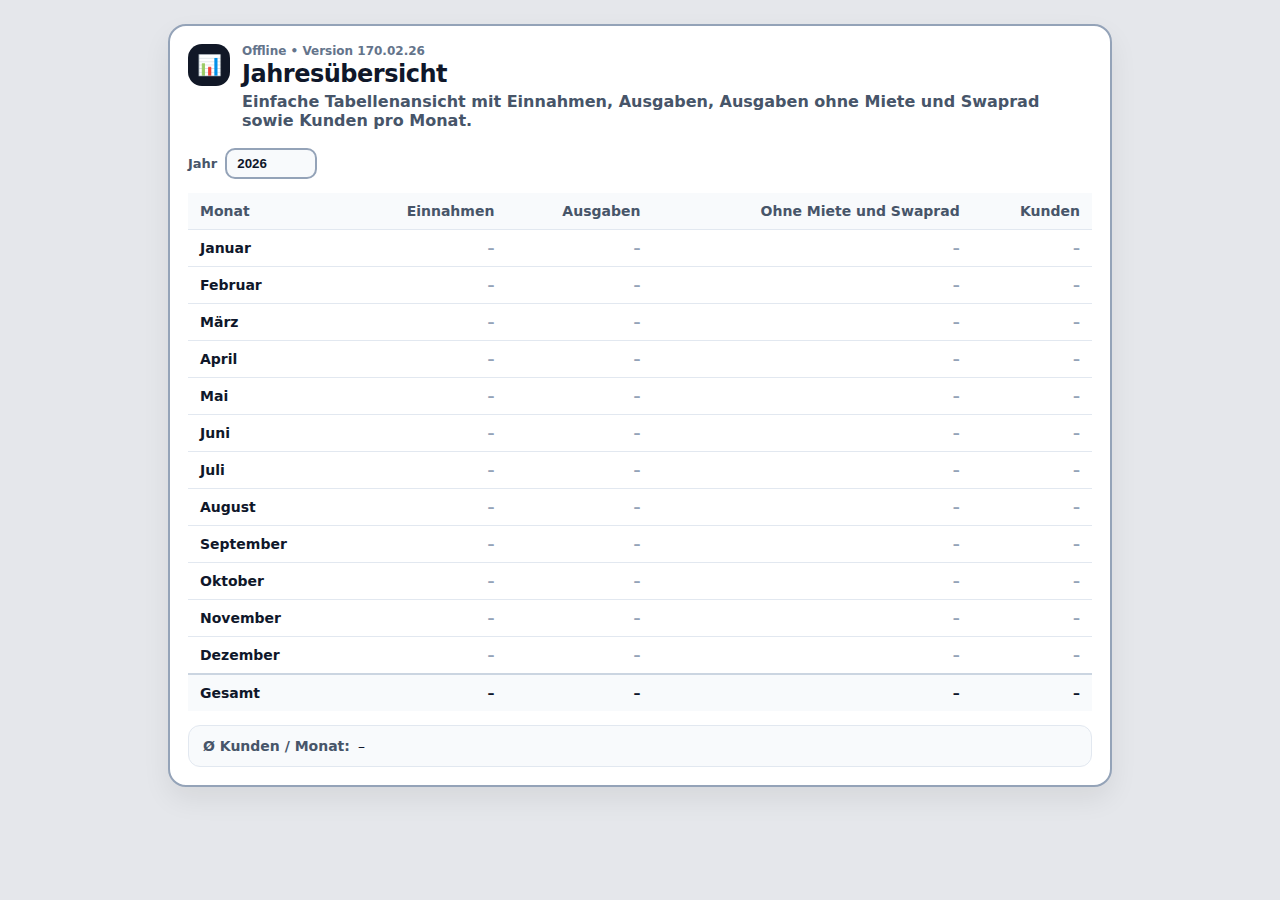
<file: jahresuebersicht.html>
<!DOCTYPE html>
<html lang="de">
<head>
  <meta charset="UTF-8" />
  <meta name="viewport" content="width=device-width, initial-scale=1.0"/>
  <title>Jahresübersicht – Einnahmen-Ausgaben 170.02.26</title>
  <style>
    :root {
      --border-strong: #94a3b8;
      --inner-highlight: rgba(255,255,255,0.70);
    }
    html, body {
      margin: 0;
      padding: 0;
      min-height: 100%;
      font-family: system-ui, -apple-system, Segoe UI, Roboto, Arial, sans-serif;
      background:#e5e7eb;
      color:#0f172a;
    }
    #page {
      max-width: 980px;
      margin: 0 auto;
      padding: 24px 18px 30px;
      box-sizing: border-box;
    }
    .panel {
      background:#ffffff;
      border: 2px solid var(--border-strong);
      border-radius: 18px;
      padding: 18px;
      box-shadow:
        inset 0 0 0 1px var(--inner-highlight),
        0 12px 28px rgba(0,0,0,0.07);
    }
    .head {
      display:flex;
      align-items:flex-start;
      justify-content:space-between;
      gap: 14px;
      flex-wrap: wrap;
    }
    .headLeft {
      display:flex;
      align-items:flex-start;
      gap: 12px;
    }
    .icon {
      width: 42px;
      height: 42px;
      border-radius: 14px;
      display:flex;
      align-items:center;
      justify-content:center;
      background:#111827;
      color:#ffffff;
      font-size: 20px;
      font-weight: 900;
      flex: 0 0 auto;
    }
    .kicker {
      color:#64748b;
      font-weight: 800;
      font-size: 12px;
    }
    h1 {
      margin: 2px 0 4px;
      font-size: 24px;
      letter-spacing: -0.02em;
    }
    .sub {
      color:#475569;
      font-weight: 600;
    }
    .controls {
      display:flex;
      align-items:center;
      gap: 8px;
      color:#475569;
      font-weight: 700;
      font-size: 13px;
      padding-top: 4px;
    }
    select {
      appearance: none;
      border: 2px solid var(--border-strong);
      background: #f8fafc;
      border-radius: 10px;
      padding: 6px 10px;
      cursor: pointer;
      font-weight: 800;
      color: #0f172a;
      min-width: 92px;
    }
    .tableWrap {
      margin-top: 14px;
      overflow-x: auto;
    }
    table {
      width: 100%;
      border-collapse: separate;
      border-spacing: 0;
      min-width: 720px;
    }
    th, td {
      padding: 10px 12px;
      border-bottom: 1px solid #e2e8f0;
      font-size: 14px;
    }
    th {
      text-align: left;
      color:#475569;
      font-weight: 800;
      background:#f8fafc;
      position: sticky;
      top: 0;
    }
    td {
      color:#0f172a;
      font-weight: 700;
    }
    .num {
      text-align: right;
    }
    tbody tr:last-child td {
      border-bottom: none;
    }
    .muted {
      color:#94a3b8;
      font-weight: 700;
    }
    tfoot td {
      border-top: 2px solid #cbd5e1;
      border-bottom: 0;
      background:#f8fafc;
      font-weight: 900;
    }

    .summaryLine {
      margin-top: 14px;
      padding: 12px 14px;
      border: 1px solid #e2e8f0;
      border-radius: 12px;
      background:#f8fafc;
      display:flex;
      align-items:center;
      justify-content:flex-start;
      gap: 8px;
      font-size: 14px;
      flex-wrap: wrap;
    }
    .summaryLabel {
      color:#475569;
      font-weight: 800;
    }
    .summaryValue {
      color:#0f172a;
      font-size: 14px;
      font-weight: 400;
    }
  </style>
</head>
<body>
  <div id="page">
    <div class="panel">
      <div class="head">
        <div class="headLeft">
          <div class="icon">📊</div>
          <div>
            <div class="kicker">Offline • Version 170.02.26</div>
            <h1>Jahresübersicht</h1>
            <div class="sub">Einfache Tabellenansicht mit Einnahmen, Ausgaben, Ausgaben ohne Miete und Swaprad sowie Kunden pro Monat.</div>
          </div>
        </div>
        <div class="controls">
          <label for="overviewYearSelect">Jahr</label>
          <select id="overviewYearSelect" aria-label="Jahr für Jahresübersicht"></select>
        </div>
      </div>

      <div class="tableWrap">
        <table aria-label="Jahresübersicht">
          <thead>
            <tr>
              <th>Monat</th>
              <th class="num">Einnahmen</th>
              <th class="num">Ausgaben</th>
              <th class="num">Ohne Miete und Swaprad</th>
              <th class="num">Kunden</th>
            </tr>
          </thead>
          <tbody id="yearOverviewBody"></tbody>
          <tfoot>
            <tr>
              <td>Gesamt</td>
              <td class="num" id="yearIncomeTotal">–</td>
              <td class="num" id="yearExpenseTotal">–</td>
              <td class="num" id="yearExpenseWithoutFixedTotal">–</td>
              <td class="num" id="yearCustomerTotal">–</td>
            </tr>
          </tfoot>
        </table>
      </div>

      <div class="summaryLine" aria-label="Durchschnittliche Kundenanzahl pro Monat">
        <span class="summaryLabel">Ø Kunden / Monat:</span>
        <span id="yearCustomerAverage" class="summaryValue">–</span>
      </div>
    </div>
  </div>

  <script>
    const overviewYearSelect = document.getElementById('overviewYearSelect');
    const yearOverviewBody = document.getElementById('yearOverviewBody');
    const yearIncomeTotal = document.getElementById('yearIncomeTotal');
    const yearExpenseTotal = document.getElementById('yearExpenseTotal');
    const yearExpenseWithoutFixedTotal = document.getElementById('yearExpenseWithoutFixedTotal');
    const yearCustomerTotal = document.getElementById('yearCustomerTotal');
    const yearCustomerAverage = document.getElementById('yearCustomerAverage');

    const monthNames = ['Januar','Februar','März','April','Mai','Juni','Juli','August','September','Oktober','November','Dezember'];

    function parseFlexibleAmount(value) {
      if (typeof value !== 'string') value = String(value ?? '');
      value = value.trim();
      if (!value) return 0;

      const hasComma = value.includes(',');
      const hasDot = value.includes('.');

      if (hasComma && hasDot) {
        value = value.replace(/\./g, '').replace(',', '.');
      } else if (hasComma && !hasDot) {
        value = value.replace(',', '.');
      }

      const n = parseFloat(value);
      return Number.isFinite(n) ? n : 0;
    }

    function formatEuro(value) {
      return new Intl.NumberFormat('de-DE', { style: 'currency', currency: 'EUR' }).format(value || 0);
    }

    function formatDecimal(value) {
      return new Intl.NumberFormat('de-DE', { minimumFractionDigits: 0, maximumFractionDigits: 1 }).format(value || 0);
    }

    function getOverviewYears() {
      const years = new Set();
      years.add(new Date().getFullYear());

      try {
        for (let i = 0; i < localStorage.length; i++) {
          const key = localStorage.key(i) || '';

          let match = key.match(/^day-(\d{4})-\d{1,2}-\d{1,2}$/);
          if (match) {
            years.add(parseInt(match[1], 10));
            continue;
          }

          if (key === 'all_expenses') {
            try {
              const allExpenses = JSON.parse(localStorage.getItem('all_expenses') || '{}');
              Object.keys(allExpenses || {}).forEach(expKey => {
                const expMatch = String(expKey).match(/^(\d{4})-(\d{2})$/);
                if (expMatch) years.add(parseInt(expMatch[1], 10));
              });
            } catch (_) {}
          }
        }
      } catch (_) {}

      return Array.from(years)
        .filter(y => Number.isFinite(y))
        .sort((a, b) => b - a);
    }

    function populateOverviewYearSelect() {
      const years = getOverviewYears();
      const currentValue = overviewYearSelect.value;
      overviewYearSelect.innerHTML = '';

      years.forEach(year => {
        const opt = document.createElement('option');
        opt.value = String(year);
        opt.textContent = String(year);
        overviewYearSelect.appendChild(opt);
      });

      const currentYear = String(new Date().getFullYear());
      if (currentValue && years.includes(parseInt(currentValue, 10))) {
        overviewYearSelect.value = currentValue;
      } else if (years.includes(parseInt(currentYear, 10))) {
        overviewYearSelect.value = currentYear;
      } else if (years.length) {
        overviewYearSelect.value = String(years[0]);
      }
    }

    function computeIncomeOverview(year) {
      const byMonth = Array.from({ length: 12 }, () => ({ income: 0, customers: 0 }));

      try {
        for (let i = 0; i < localStorage.length; i++) {
          const key = localStorage.key(i) || '';
          const match = key.match(/^day-(\d{4})-(\d{1,2})-(\d{1,2})$/);
          if (!match) continue;

          const itemYear = parseInt(match[1], 10);
          const monthIndex = parseInt(match[2], 10);
          if (itemYear !== year || monthIndex < 0 || monthIndex > 11) continue;

          let rows = [];
          try {
            rows = JSON.parse(localStorage.getItem(key) || '[]');
          } catch (_) {
            rows = [];
          }
          if (!Array.isArray(rows)) continue;

          rows.forEach(row => {
            const n1 = parseFlexibleAmount(row?.amount1 ?? row?.a1 ?? '');
            const n2 = parseFlexibleAmount(row?.amount2 ?? row?.a2 ?? '');
            const tip = parseFlexibleAmount(row?.amountTip ?? '');
            byMonth[monthIndex].income += n1 + n2 + tip;
            if (n1 > 0 || n2 > 0 || tip > 0) {
              byMonth[monthIndex].customers += 1;
            }
          });
        }
      } catch (_) {}

      return byMonth;
    }

    function computeExpenseOverview(year) {
      const byMonth = Array.from({ length: 12 }, () => ({ expenses: 0, expensesWithoutFixed: 0 }));

      let allExpenses = {};
      try {
        allExpenses = JSON.parse(localStorage.getItem('all_expenses') || '{}');
      } catch (_) {
        allExpenses = {};
      }

      Object.entries(allExpenses || {}).forEach(([key, list]) => {
        const match = String(key).match(/^(\d{4})-(\d{2})$/);
        if (!match) return;

        const itemYear = parseInt(match[1], 10);
        const monthIndex = parseInt(match[2], 10) - 1;
        if (itemYear !== year || monthIndex < 0 || monthIndex > 11 || !Array.isArray(list)) return;

        let total = 0;
        let totalWithoutFixed = 0;
        list.forEach(exp => {
          if (!exp) return;

          const dateRaw = String(exp.date ?? '').trim();
          const amountRaw = String(exp.amount ?? '').trim();
          const descRaw = String(exp.desc ?? '').trim();
          const receiptRaw = String(exp.receipt ?? '').trim();
          if (!(dateRaw || amountRaw || descRaw || receiptRaw)) return;

          const amount = parseFlexibleAmount(exp.amount);
          const isRentHidden = exp.isRent === true && exp.rentHidden === true;
          const isSwapradHidden = exp.isSwaprad === true && exp.swapradHidden === true;

          if (!isRentHidden && !isSwapradHidden) {
            total += amount;
          }

          if (exp.isRent !== true && exp.isSwaprad !== true) {
            totalWithoutFixed += amount;
          }
        });

        byMonth[monthIndex].expenses += total;
        byMonth[monthIndex].expensesWithoutFixed += totalWithoutFixed;
      });

      return byMonth;
    }

    function renderYearOverview() {
      populateOverviewYearSelect();
      const year = parseInt(overviewYearSelect.value || String(new Date().getFullYear()), 10);
      const incomeByMonth = computeIncomeOverview(year);
      const expenseByMonth = computeExpenseOverview(year);

      yearOverviewBody.innerHTML = '';

      let totalIncome = 0;
      let totalExpenses = 0;
      let totalExpensesWithoutFixed = 0;
      let totalCustomers = 0;
      let activeCustomerMonths = 0;

      for (let monthIndex = 0; monthIndex < 12; monthIndex++) {
        const income = incomeByMonth[monthIndex]?.income || 0;
        const expenses = expenseByMonth[monthIndex]?.expenses || 0;
        const expensesWithoutFixed = expenseByMonth[monthIndex]?.expensesWithoutFixed || 0;
        const customers = incomeByMonth[monthIndex]?.customers || 0;

        totalIncome += income;
        totalExpenses += expenses;
        totalExpensesWithoutFixed += expensesWithoutFixed;
        totalCustomers += customers;
        if (customers > 0) activeCustomerMonths += 1;

        const tr = document.createElement('tr');
        const hasAnyData = income !== 0 || expenses !== 0 || expensesWithoutFixed !== 0 || customers !== 0;

        tr.innerHTML = `
          <td>${monthNames[monthIndex]}</td>
          <td class="num ${income !== 0 ? '' : 'muted'}">${income !== 0 ? formatEuro(income) : '–'}</td>
          <td class="num ${expenses !== 0 ? '' : 'muted'}">${expenses !== 0 ? formatEuro(expenses) : '–'}</td>
          <td class="num ${expensesWithoutFixed !== 0 ? '' : 'muted'}">${expensesWithoutFixed !== 0 ? formatEuro(expensesWithoutFixed) : '–'}</td>
          <td class="num ${hasAnyData ? '' : 'muted'}">${customers > 0 ? customers : '–'}</td>
        `;
        yearOverviewBody.appendChild(tr);
      }

      yearIncomeTotal.textContent = totalIncome !== 0 ? formatEuro(totalIncome) : '–';
      yearExpenseTotal.textContent = totalExpenses !== 0 ? formatEuro(totalExpenses) : '–';
      yearExpenseWithoutFixedTotal.textContent = totalExpensesWithoutFixed !== 0 ? formatEuro(totalExpensesWithoutFixed) : '–';
      yearCustomerTotal.textContent = totalCustomers > 0 ? String(totalCustomers) : '–';
      yearCustomerAverage.textContent = activeCustomerMonths > 0 ? formatDecimal(totalCustomers / activeCustomerMonths) : '–';
    }

    overviewYearSelect.addEventListener('change', renderYearOverview);
    window.addEventListener('storage', renderYearOverview);
    window.addEventListener('focus', renderYearOverview);
    document.addEventListener('visibilitychange', () => {
      if (!document.hidden) renderYearOverview();
    });

    window.refreshJahresuebersicht = renderYearOverview;

    renderYearOverview();
  </script>
</body>
</html>
</file>
